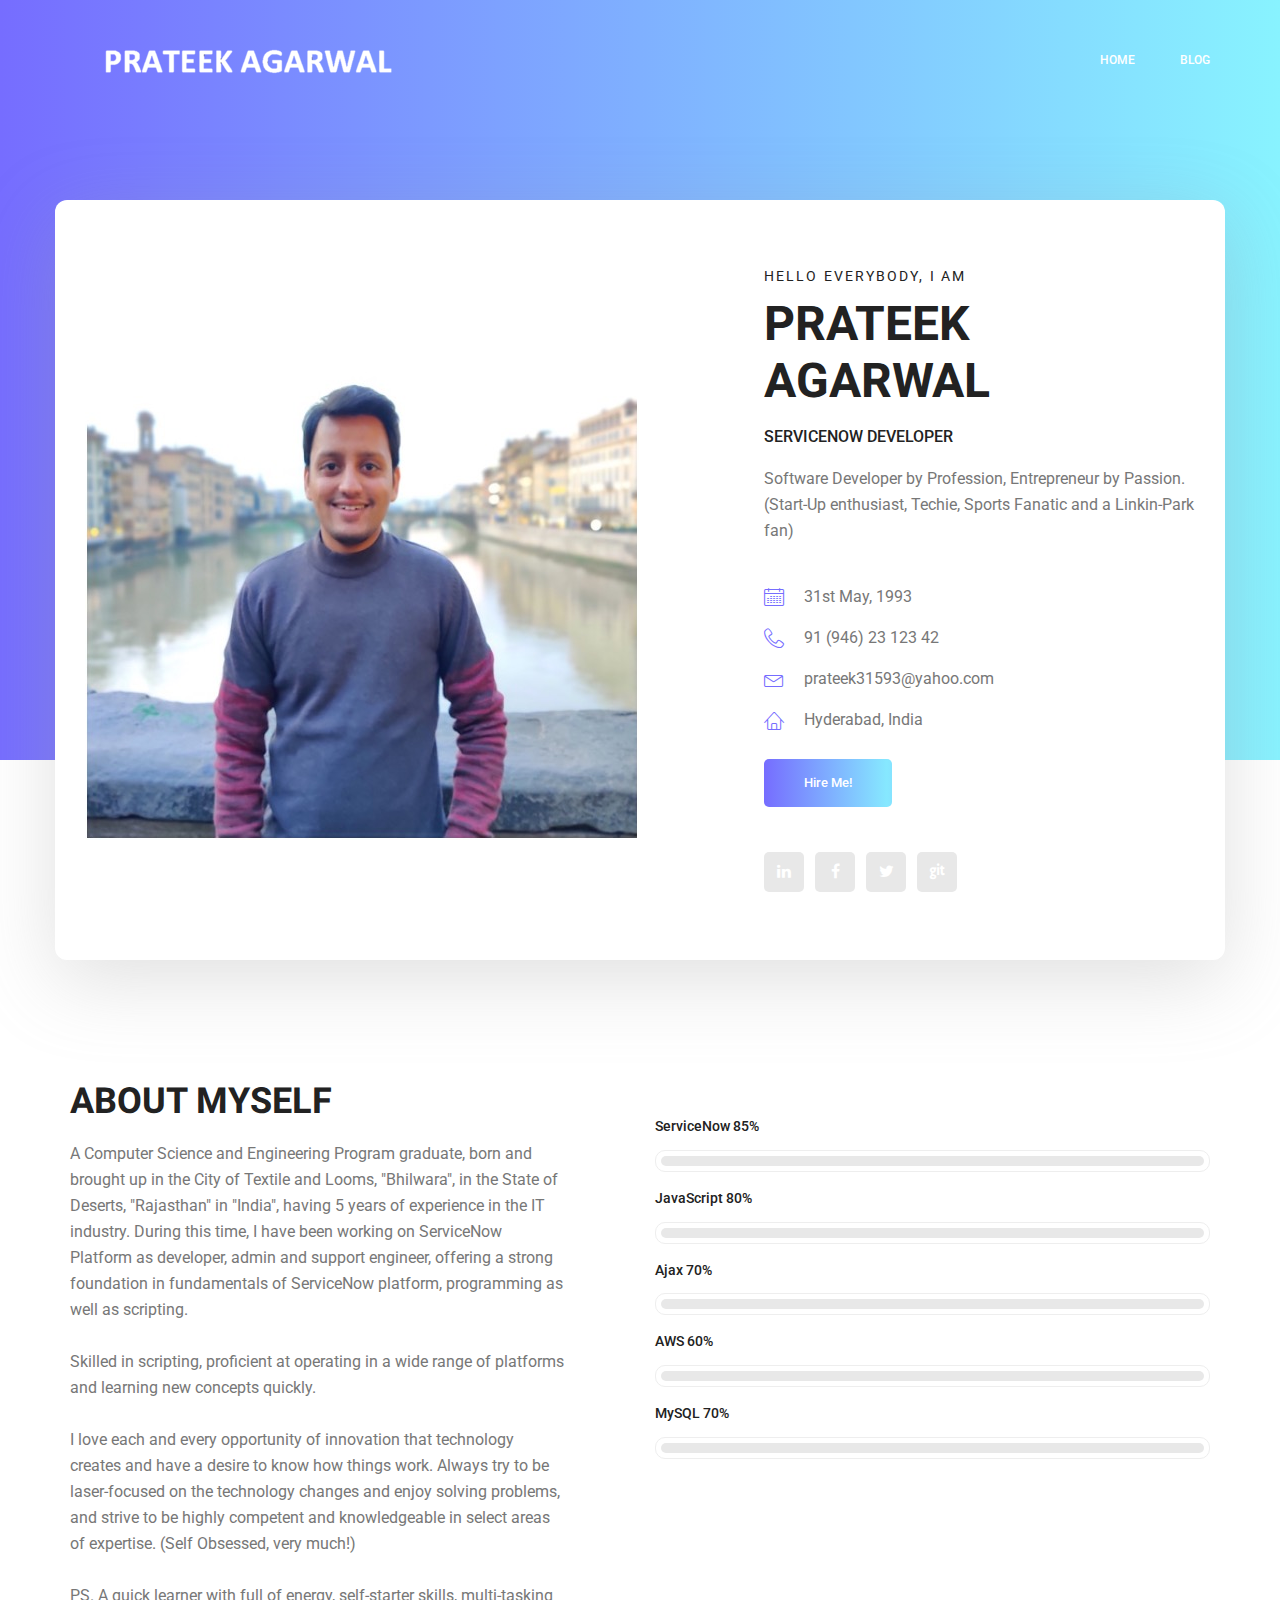
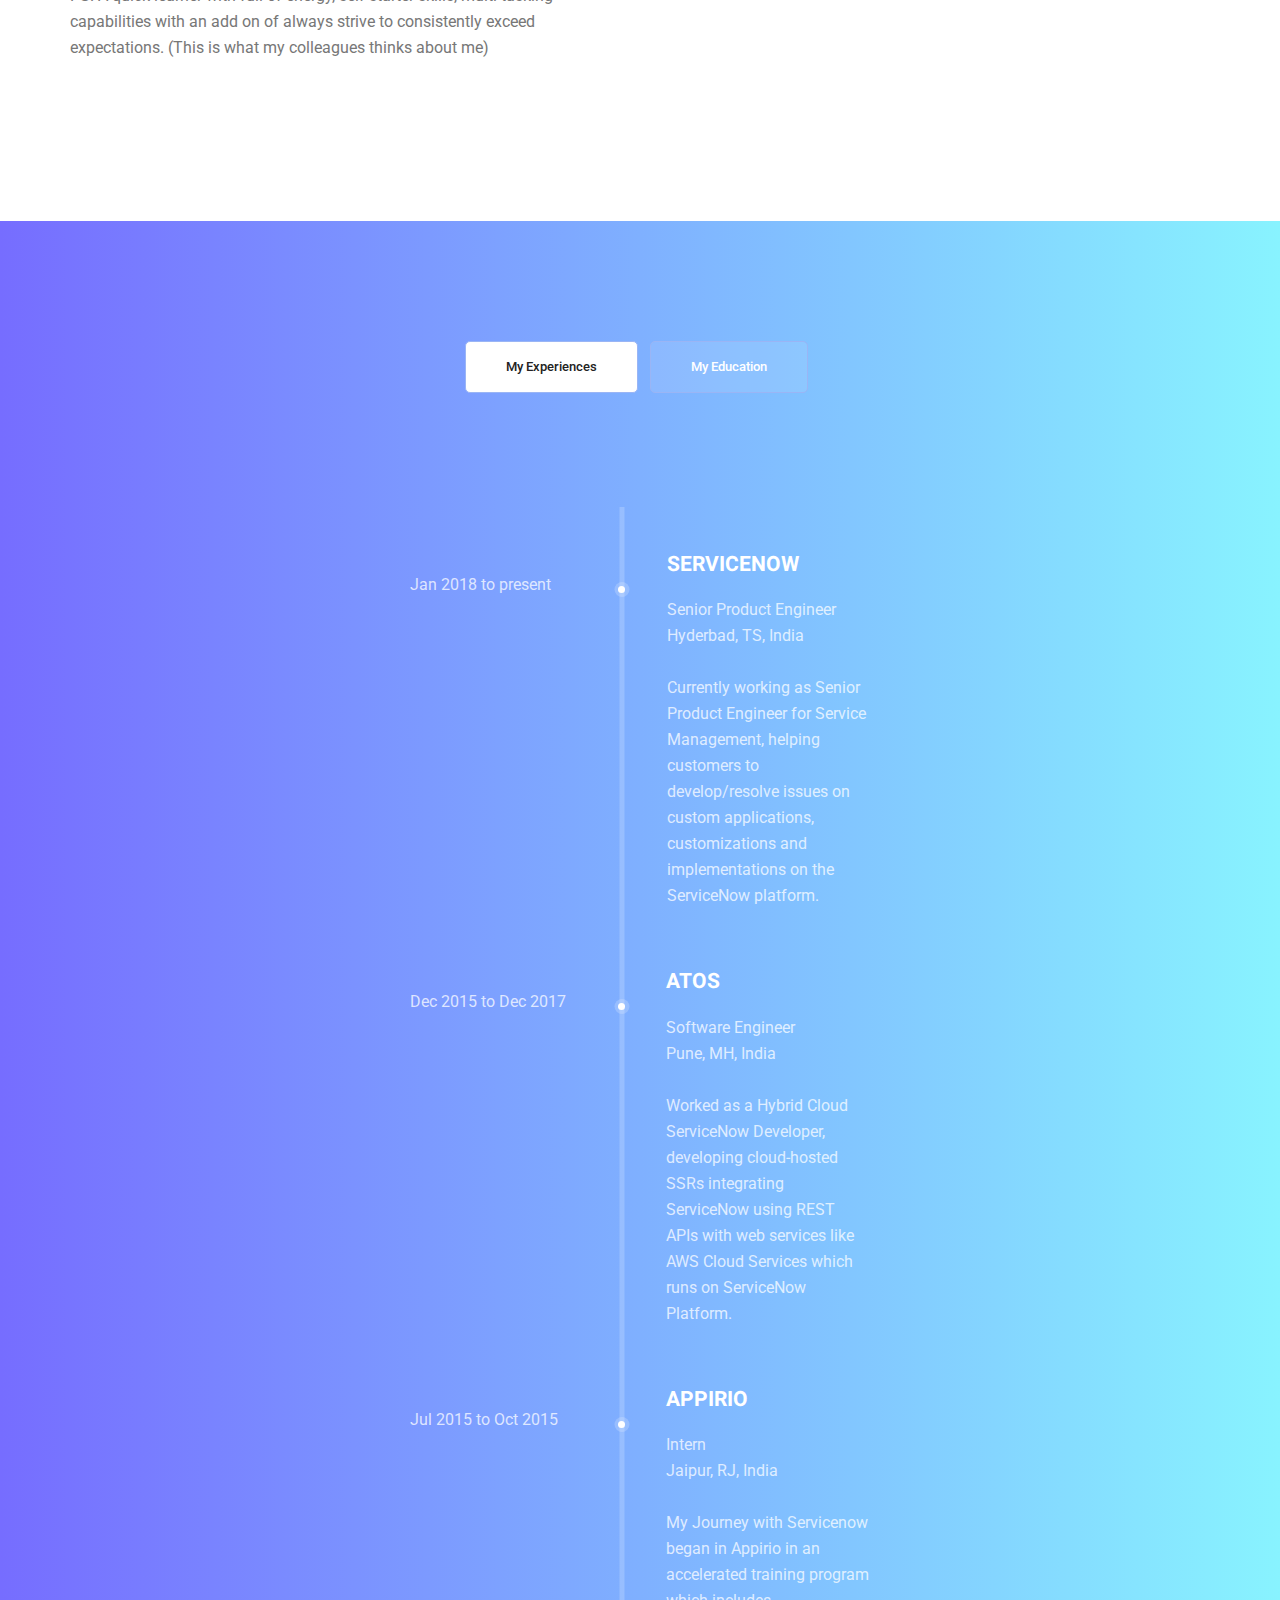
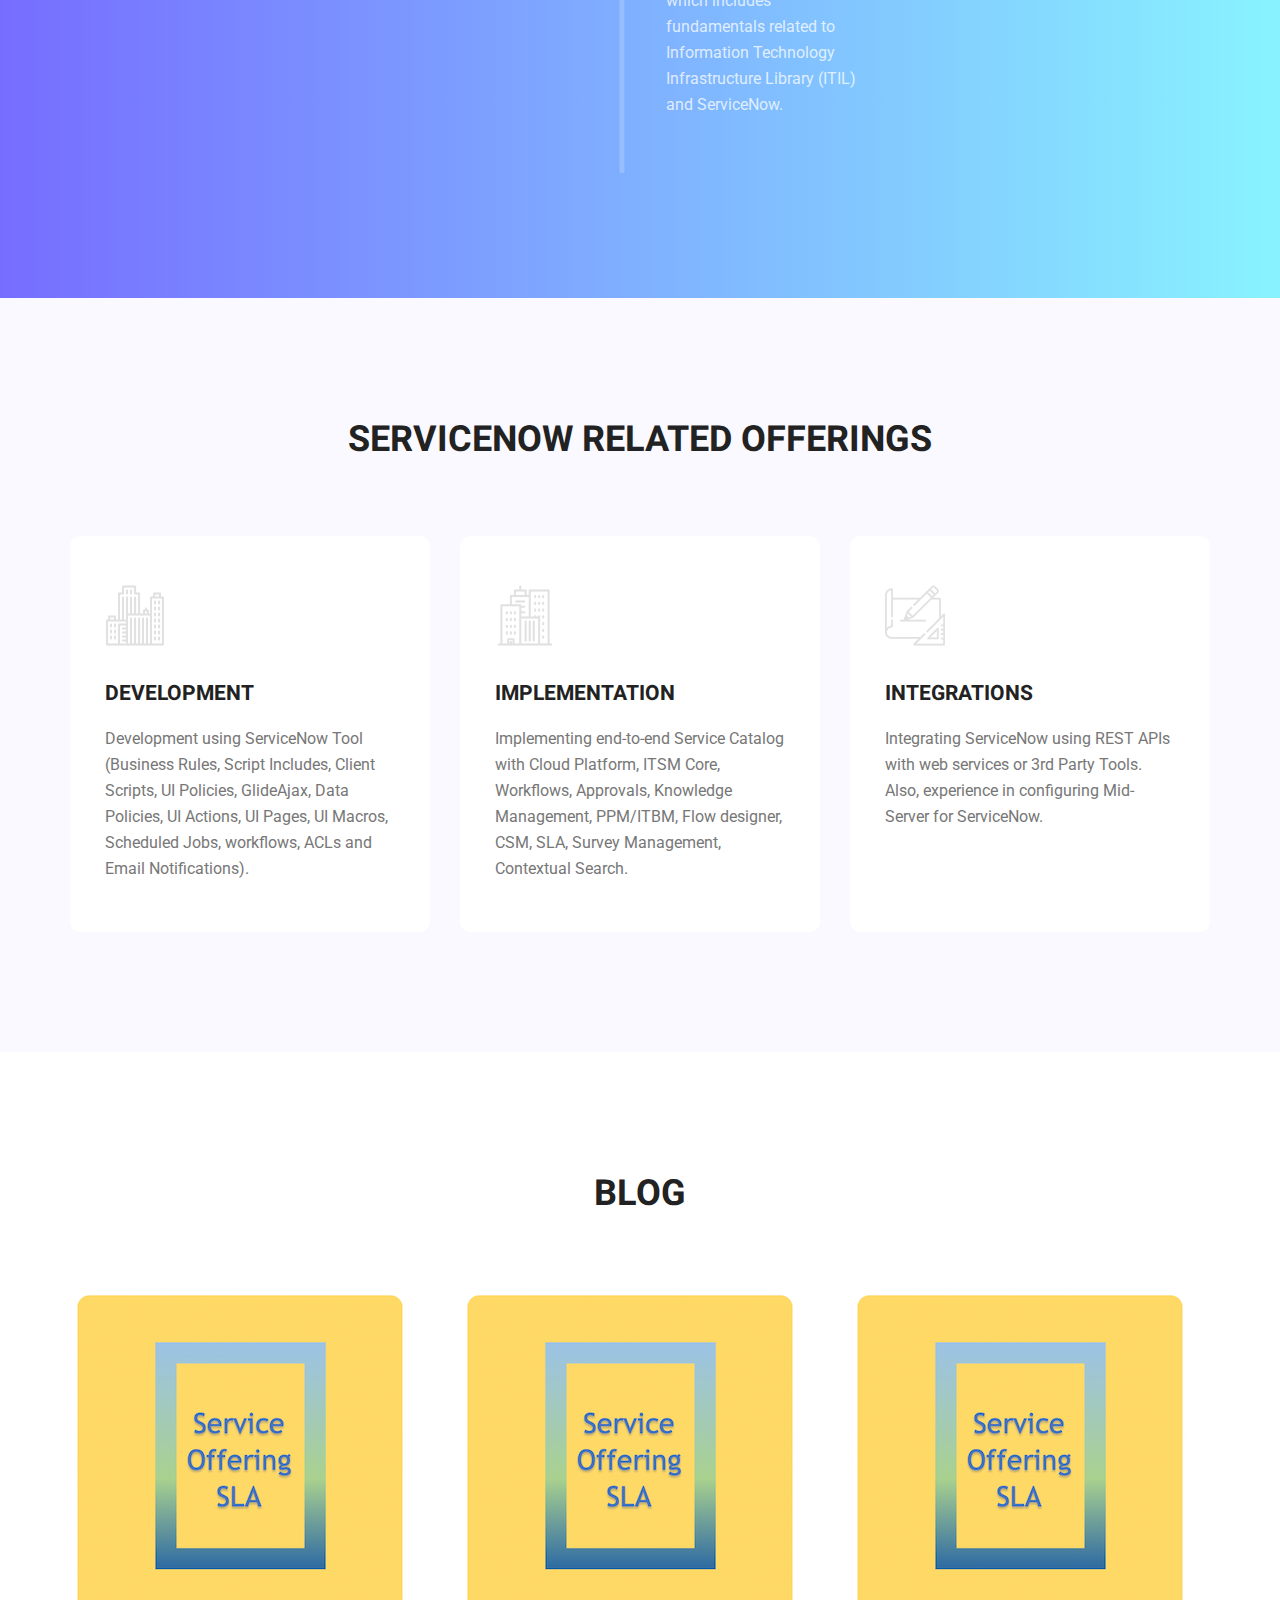
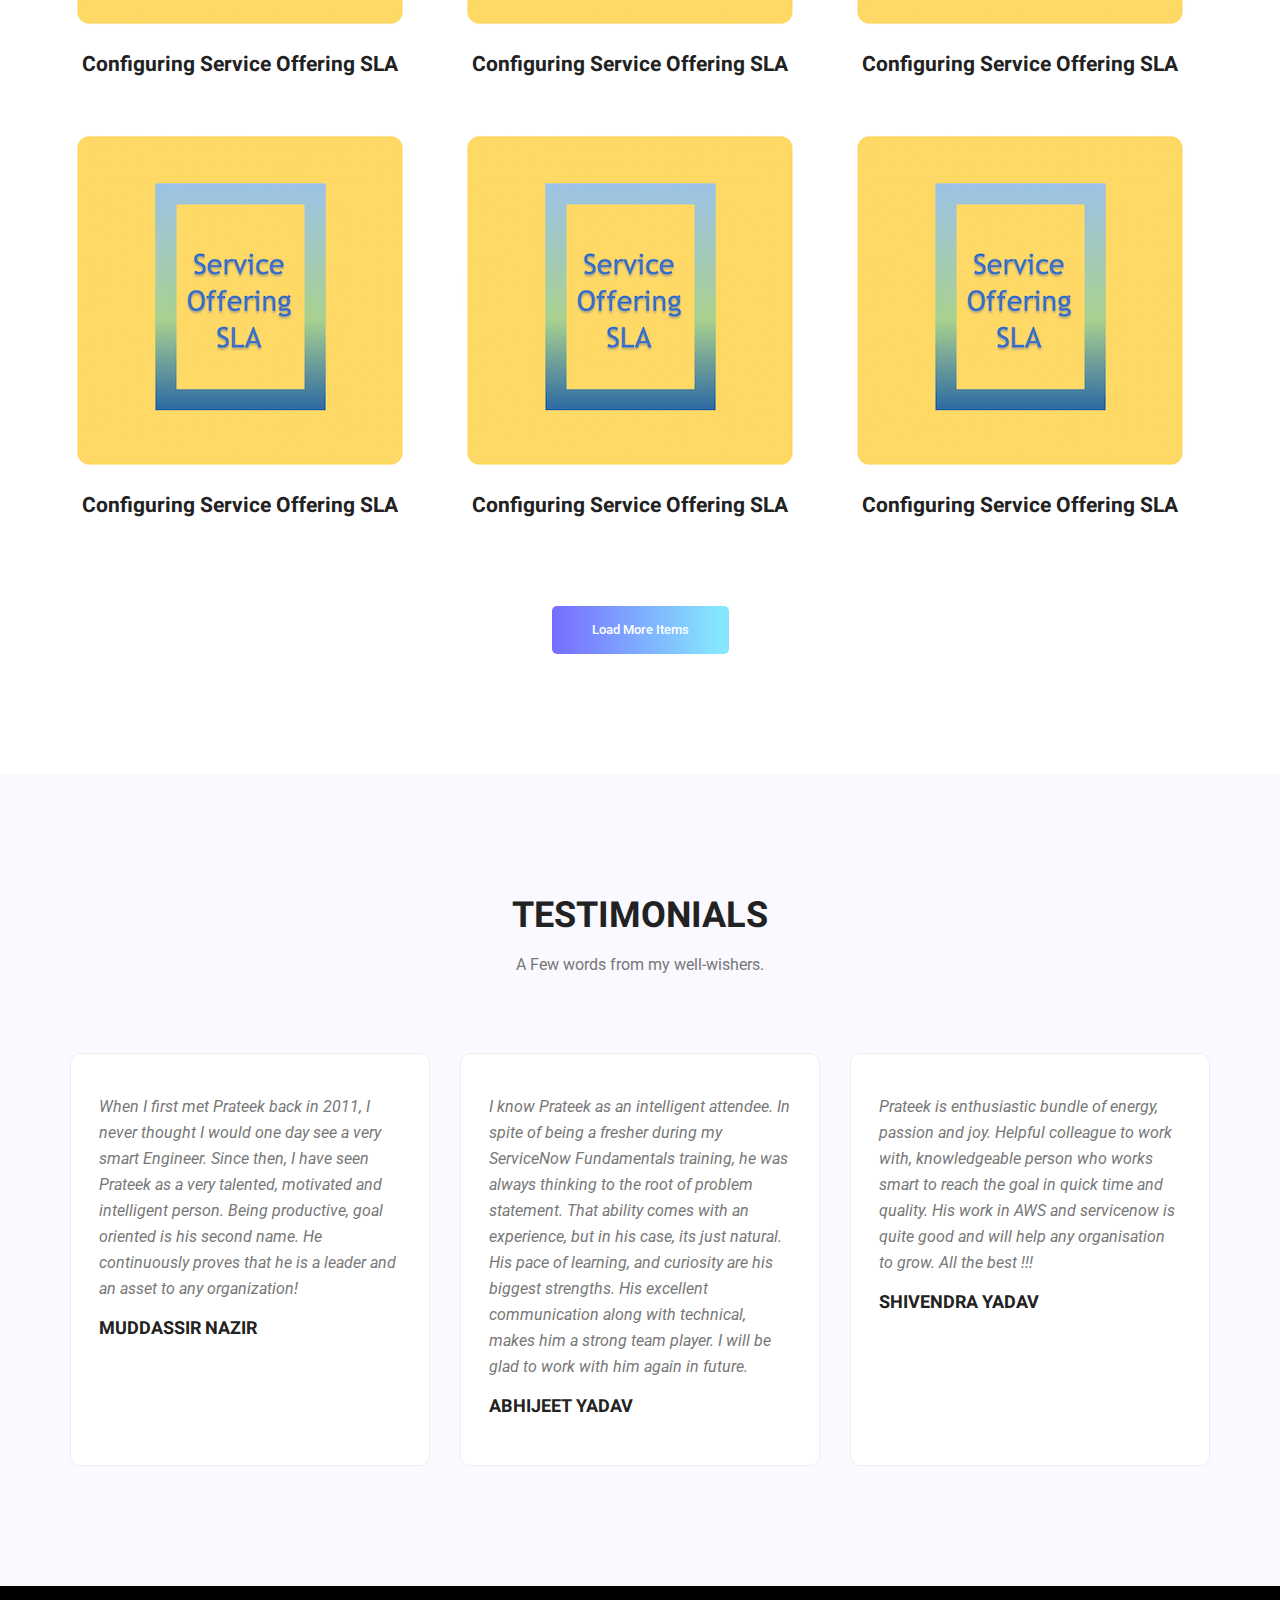
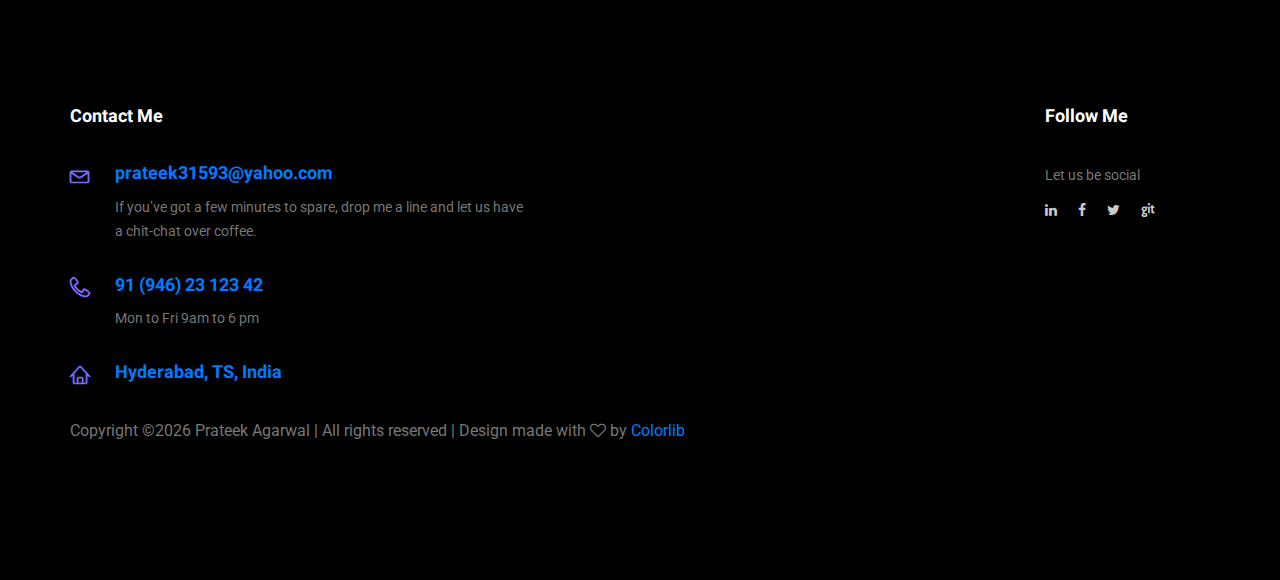
<file: index.html>
<!doctype html>
<html lang="en">
    <head>
        <!-- Required meta tags -->
        <meta charset="utf-8">
        <meta name="viewport" content="width=device-width, initial-scale=1, shrink-to-fit=no">
        <link rel="icon" href="img/favicon.png" type="image/png">
        <title>PRATEEK AGARWAL</title>
        <!-- Bootstrap CSS -->
        <link rel="stylesheet" href="css/bootstrap.css">
        <link rel="stylesheet" href="vendors/linericon/style.css">
        <link rel="stylesheet" href="css/font-awesome.min.css">
        <link rel="stylesheet" href="vendors/owl-carousel/owl.carousel.min.css">
        <link rel="stylesheet" href="vendors/lightbox/simpleLightbox.css">
        <link rel="stylesheet" href="vendors/nice-select/css/nice-select.css">
        <link rel="stylesheet" href="vendors/animate-css/animate.css">
        <link rel="stylesheet" href="vendors/popup/magnific-popup.css">
        <link rel="stylesheet" href="vendors/flaticon/flaticon.css">
        <!-- main css -->
        <link rel="stylesheet" href="css/style.css">
        <link rel="stylesheet" href="css/responsive.css">
    </head>
    <body>
        
        <!--================Header Menu Area =================-->
        <header class="header_area">
            <div class="main_menu">
            	<nav class="navbar navbar-expand-lg navbar-light">
					<div class="container box_1620">
						<!-- Brand and toggle get grouped for better mobile display -->
						<ul class="nav navbar-nav menu_nav ml-auto">
						<a class="navbar-brand logo_h" href="index.html"><img src="img/logo.png" alt=""></a>
						<!--<a class="nav-item"><a class="nav-link" href="index.html">PRATEEK AGARWAL</a>-->
						</ul>
						<button class="navbar-toggler" type="button" data-toggle="collapse" data-target="#navbarSupportedContent" aria-controls="navbarSupportedContent" aria-expanded="false" aria-label="Toggle navigation">
							<span class="icon-bar"></span>
							<span class="icon-bar"></span>
							<span class="icon-bar"></span>
						</button>
						<!-- Collect the nav links, forms, and other content for toggling -->
						<div class="collapse navbar-collapse offset" id="navbarSupportedContent">
							<ul class="nav navbar-nav menu_nav ml-auto">
								<li class="nav-item active"><a class="nav-link" href="index.html">Home</a></li> 
								<li class="nav-item"><a class="nav-link" href="blog.html">Blog</a></li>
							</ul>
						</div> 
					</div>
            	</nav>
            </div>
        </header>
        <!--================Header Menu Area =================-->
        
        <!--================Home Banner Area =================-->
        <section class="home_banner_area">
           	<div class="container box_1620">
           		<div class="banner_inner d-flex align-items-center">
					<div class="banner_content">
						<div class="media">
							<div class="d-flex">
								<img src="img/personal.jpg" alt="">
							</div>
							<div class="media-body">
								<div class="personal_text">
									<h6>Hello Everybody, i am</h6>
									<h3>Prateek Agarwal</h3>
									<h4>ServiceNow Developer</h4>
									<p>Software Developer by Profession, Entrepreneur by Passion. <br>(Start-Up enthusiast, Techie, Sports Fanatic and a Linkin-Park fan)</p>
									<ul class="list basic_info">
										<li><a><i class="lnr lnr-calendar-full"></i> 31st May, 1993</a></li>
										<li><a href="tel:+919462312342"><i class="lnr lnr-phone-handset"></i> 91 (946) 23 123 42</a></li>
										<li><a href="mailto:prateek31593@yahoo.com"><i class="lnr lnr-envelope"></i> prateek31593@yahoo.com</a></li>
										<li><a href="https://goo.gl/maps/11YkhS7h8eJG8dth8" target="_blank"><i class="lnr lnr-home"></i> Hyderabad, India</a></li>
									</ul>
									<br>
									<a class="main_btn" href="download/Prateek Agarwal - Resume.pdf" target="_blank">Hire Me!</a>
									<ul class="list personal_social">
										<li><a href="https://www.linkedin.com/in/agarwalprat/" target="_blank"><i class="fa fa-linkedin"></i></a></li>
										<li><a href="https://www.facebook.com/agarwalprat" target="_blank"><i class="fa fa-facebook"></i></a></li>
										<li><a href="https://twitter.com/agarwalpratt" target="_blank"><i class="fa fa-twitter"></i></a></li>
										<li><a href="https://github.com/agarwalprateek" target="_blank"><i class="fa fa-git"></i></a></li>
									</ul>
								</div>
							</div>
						</div>
					</div>
				</div>
            </div>
        </section>
        <!--================End Home Banner Area =================-->
        
        <!--================Welcome Area =================-->
        <section class="welcome_area p_120">
        	<div class="container">
        		<div class="row welcome_inner">
        			<div class="col-lg-6">
        				<div class="welcome_text">
        					<h4>About Myself</h4>
        					<p>A Computer Science and Engineering Program graduate, born and brought up in the City of Textile and Looms, "Bhilwara", in the State of Deserts, "Rajasthan" in "India", having 5 years of experience in the IT industry. During this time, I have been working on ServiceNow Platform as developer, admin and support engineer, offering a strong foundation in fundamentals of ServiceNow platform, programming as well as scripting.
<br><br>Skilled in scripting, proficient at operating in a wide range of platforms and learning new concepts quickly.
<br><br>I love each and every opportunity of innovation that technology creates and have a desire to know how things work. Always try to be laser-focused on the technology changes and enjoy solving problems, and strive to be highly competent and knowledgeable in select areas of expertise. (Self Obsessed, very much!)
<br><br>PS. A quick learner with full of energy, self-starter skills, multi-tasking capabilities with an add on of always strive to consistently exceed expectations. (This is what my colleagues thinks about me)</p>
        				</div>
        			</div>
        			<div class="col-lg-6">
        				<div class="tools_expert">
        					<div class="skill_main">
								<div class="skill_item">
								</div>
								<div class="skill_item">
									<h4>ServiceNow <span class="counter">85</span>%</h4>
									<div class="progress_br">
										<div class="progress">
											<div class="progress-bar" role="progressbar" aria-valuenow="85" aria-valuemin="0" aria-valuemax="100"></div>
										</div>
									</div>
								</div>
								<div class="skill_item">
									<h4>JavaScript <span class="counter">80</span>%</h4>
									<div class="progress_br">
										<div class="progress">
											<div class="progress-bar" role="progressbar" aria-valuenow="80" aria-valuemin="0" aria-valuemax="100"></div>
										</div>
									</div>
								</div>
								<div class="skill_item">
									<h4>Ajax <span class="counter">70</span>%</h4>
									<div class="progress_br">
										<div class="progress">
											<div class="progress-bar" role="progressbar" aria-valuenow="70" aria-valuemin="0" aria-valuemax="100"></div>
										</div>
									</div>
								</div>
								<div class="skill_item">
									<h4>AWS <span class="counter">60</span>%</h4>
									<div class="progress_br">
										<div class="progress">
											<div class="progress-bar" role="progressbar" aria-valuenow="60" aria-valuemin="0" aria-valuemax="100"></div>
										</div>
									</div>
								</div>
								<div class="skill_item">
									<h4>MySQL <span class="counter">70</span>%</h4>
									<div class="progress_br">
										<div class="progress">
											<div class="progress-bar" role="progressbar" aria-valuenow="70" aria-valuemin="0" aria-valuemax="100"></div>
										</div>
									</div>
								</div>
							</div>
        				</div>
        			</div>
        		</div>
        	</div>
        </section>
        <!--================End Welcome Area =================-->
        
        <!--================My Tabs Area =================-->
        <section class="mytabs_area p_120">
        	<div class="container">
        		<div class="tabs_inner">
					<ul class="nav nav-tabs" id="myTab" role="tablist">
						<li class="nav-item">
							<a class="nav-link active" id="home-tab" data-toggle="tab" href="#home" role="tab" aria-controls="home" aria-selected="true">My Experiences</a>
						</li>
						<li class="nav-item">
							<a class="nav-link" id="profile-tab" data-toggle="tab" href="#profile" role="tab" aria-controls="profile" aria-selected="false">My Education</a>
						</li>
					</ul>
					<div class="tab-content" id="myTabContent">
						<div class="tab-pane fade show active" id="home" role="tabpanel" aria-labelledby="home-tab">
							<ul class="list">
								<li>
									<span></span>
									<div class="media">
										<div class="d-flex">
											<p>Jan 2018 to present &nbsp &nbsp</p>
										</div>
										<div class="media-body">
											<a href="https://www.servicenow.com/" target="_blank"><h4>SERVICENOW</h4></a>
											<a href="https://www.linkedin.com/in/agarwalprat/" target="_blank"><p>Senior Product Engineer<br />Hyderbad, TS, India</p></a>
											<br />
											<p>Currently working as Senior Product Engineer for Service Management, helping customers to develop/resolve issues on custom applications, customizations and implementations on the ServiceNow platform.</p>
										</div>
									</div>
								</li>
								<li>
									<span></span>
									<div class="media">
										<div class="d-flex">
											<p>Dec 2015 to Dec 2017</p>
										</div>
										<div class="media-body">
											<a href="https://www.atos.net/" target="_blank"><h4>ATOS</h4></a>
											<a href="https://www.linkedin.com/in/agarwalprat/" target="_blank"><p>Software Engineer <br />Pune, MH, India</p></a>
											<br />
											<p>Worked as a Hybrid Cloud ServiceNow Developer, developing cloud-hosted SSRs integrating ServiceNow using REST APIs with web services like AWS Cloud Services which runs on ServiceNow Platform.</p>
										</div>
									</div>
								</li>
								<li>
								<span></span>
									<div class="media">
										<div class="d-flex">
											<p>Jul 2015 to Oct 2015 &nbsp</p>
										</div>
										<div class="media-body">
											<a href="https://appirio.com/" target="_blank"><h4>APPIRIO</h4></a>
											<a href="https://www.linkedin.com/in/agarwalprat/" target="_blank"><p>Intern <br />Jaipur, RJ, India</p></a>
											<br />
											<p>My Journey with Servicenow began in Appirio in an accelerated training program which includes fundamentals related to Information Technology Infrastructure Library (ITIL) and ServiceNow. </p>
										</div>
									</div>
								</li>
							</ul>
						</div>
						<div class="tab-pane fade" id="profile" role="tabpanel" aria-labelledby="profile-tab">
							<ul class="list">
								<li>
									<span></span>
									<div class="media">
										<div class="d-flex">
											<p>Jun 2011 to May 2015</p>
										</div>
										<div class="media-body">
											<a href="https://vitj.ac.in/" target="_blank"><h4>VIT, Rajasthan Technical University</h4></a>
											<a href="https://www.linkedin.com/in/agarwalprat/" target="_blank"><p>Bachelor of Technology (Computer Science and Engineering) <br />Jaipur, RJ, India</p></a>
										</div>
									</div>
								</li>
								<li>
									<span></span>
									<div class="media">
										<div class="d-flex">
											<p>Apr 2009 to May 2011</p>
										</div>
										<div class="media-body">
											<a href="https://www.centralacademy.ac.in/" target="_blank"><h4>Central Academy Sr. Sec. School</h4></a>
											<a href="https://www.linkedin.com/in/agarwalprat/" target="_blank"><p>Intermediate and Matriculation <br />Bhilwara, RJ, India</p></a>
										</div>
									</div>
								</li>
							</ul>
						</div>
					</div>
        		</div>
        	</div>
        </section>
        <!--================End My Tabs Area =================-->
        
        <!--================Feature Area =================-->
        <section class="feature_area p_120">
        	<div class="container">
        		<div class="main_title">
        			<h2>ServiceNow related offerings</h2>
        		</div>
        		<div class="feature_inner row">
        			<div class="col-lg-4 col-md-6">
        				<div class="feature_item">
        					<i class="flaticon-city"></i>
        					<h4>Development</h4>
        					<p>Development using ServiceNow Tool (Business Rules, Script Includes, Client Scripts, UI Policies, GlideAjax, Data Policies, UI Actions, UI Pages, UI Macros, Scheduled Jobs, workflows, ACLs and Email Notifications).</p>
        				</div>
        			</div>
        			<div class="col-lg-4 col-md-6">
        				<div class="feature_item">
        					<i class="flaticon-skyline"></i>
        					<h4>Implementation</h4>
        					<p>Implementing end-to-end Service Catalog with Cloud Platform, ITSM Core, Workflows, Approvals, Knowledge Management, PPM/ITBM, Flow designer, CSM, SLA, Survey Management, Contextual Search.</p>
        				</div>
        			</div>
        			<div class="col-lg-4 col-md-6">
        				<div class="feature_item">
        					<i class="flaticon-sketch"></i>
        					<h4>Integrations</h4>
        					<p>Integrating ServiceNow using REST APIs with web services or 3rd Party Tools. Also, experience in configuring Mid-Server for ServiceNow. <br><br><br></p>
        				</div>
        			</div>
        		</div>
        	</div>
        </section>
        <!--================End Feature Area =================-->
        
        <!--================Home Gallery Area =================-->
        <section class="home_gallery_area p_120">
        	<div class="container">
        		<div class="main_title">
        			<h2>Blog</h2>
        		</div>
        	</div>
        	<div class="container">
        		<div class="gallery_f_inner row imageGallery1">
        			<div class="col-lg-4 col-md-4 col-sm-6 brand manipul design print">
        				<div class="h_gallery_item">
        					<div class="g_img_item">
        						<img class="img-fluid" src="img/gallery/service-offering-sla-small.png" alt="blog-1">
        					</div>
        					<div class="g_item_text">
        						<a href="service-offering-sla.html" target="_blank"><h4>Configuring Service Offering SLA</h4></a>
        					</div>
        				</div>
					</div>
					<div class="col-lg-4 col-md-4 col-sm-6 brand manipul design print">
        				<div class="h_gallery_item">
        					<div class="g_img_item">
        						<img class="img-fluid" src="img/gallery/service-offering-sla-small.png" alt="blog-1">
        					</div>
        					<div class="g_item_text">
        						<a href="service-offering-sla.html" target="_blank"><h4>Configuring Service Offering SLA</h4></a>
        					</div>
        				</div>
					</div>
					<div class="col-lg-4 col-md-4 col-sm-6 brand manipul design print">
        				<div class="h_gallery_item">
        					<div class="g_img_item">
        						<img class="img-fluid" src="img/gallery/service-offering-sla-small.png" alt="blog-1">
        					</div>
        					<div class="g_item_text">
        						<a href="service-offering-sla.html" target="_blank"><h4>Configuring Service Offering SLA</h4></a>
        					</div>
        				</div>
					</div>
					<div class="col-lg-4 col-md-4 col-sm-6 brand manipul design print">
        				<div class="h_gallery_item">
        					<div class="g_img_item">
        						<img class="img-fluid" src="img/gallery/service-offering-sla-small.png" alt="blog-1">
        					</div>
        					<div class="g_item_text">
        						<a href="service-offering-sla.html" target="_blank"><h4>Configuring Service Offering SLA</h4></a>
        					</div>
        				</div>
					</div>
					<div class="col-lg-4 col-md-4 col-sm-6 brand manipul design print">
        				<div class="h_gallery_item">
        					<div class="g_img_item">
        						<img class="img-fluid" src="img/gallery/service-offering-sla-small.png" alt="blog-1">
        					</div>
        					<div class="g_item_text">
        						<a href="service-offering-sla.html" target="_blank"><h4>Configuring Service Offering SLA</h4></a>
        					</div>
        				</div>
					</div>
					<div class="col-lg-4 col-md-4 col-sm-6 brand manipul design print">
        				<div class="h_gallery_item">
        					<div class="g_img_item">
        						<img class="img-fluid" src="img/gallery/service-offering-sla-small.png" alt="blog-1">
        					</div>
        					<div class="g_item_text">
        						<a href="service-offering-sla.html" target="_blank"><h4>Configuring Service Offering SLA</h4></a>
        					</div>
        				</div>
        			</div>		
        		</div>
        		<div class="more_btn">
        			<a class="main_btn" href="blog.html">Load More Items</a>
        		</div>
        	</div>
        </section>
        <!--================End Home Gallery Area =================-->
        
        <!--================Testimonials Area =================-->
        <section class="testimonials_area p_120">
        	<div class="container">
        		<div class="main_title">
        			<h2>Testimonials</h2>
        			<p>A Few words from my well-wishers.</p>
        		</div>
        		<div class="testi_inner">
					<div class="testi_slider owl-carousel">
						<div class="item">
							<div class="testi_item">
								<p>When I first met Prateek back in 2011, I never thought I would one day see a very smart Engineer. Since then, I have seen Prateek as a very talented, motivated and intelligent person. Being productive, goal oriented is his second name. He continuously proves that he is a leader and an asset to any organization!</p>
								<a href="https://www.linkedin.com/in/muddassirnazir/" target="_blank"><h4>Muddassir Nazir</h4></a>
								<br><br><br>
							</div>
						</div>
						<div class="item">
							<div class="testi_item">
								<p>I know Prateek as an intelligent attendee. In spite of being a fresher during my ServiceNow Fundamentals training, he was always thinking to the root of problem statement. That ability comes with an experience, but in his case, its just natural. His pace of learning, and curiosity are his biggest strengths. His excellent communication along with technical, makes him a strong team player. I will be glad to work with him again in future.</p>
								<a href="https://www.linkedin.com/in/abhijeet-yadav-2b704a66/" target="_blank"><h4>Abhijeet Yadav</h4></a>
							</div>
						</div>
						<div class="item">
							<div class="testi_item">
								<p>Prateek is enthusiastic bundle of energy, passion and joy. Helpful colleague to work with, knowledgeable person who works smart to reach the goal in quick time and quality. His work in AWS and servicenow is quite good and will help any organisation to grow. All the best !!!</p>
								<a href="https://www.linkedin.com/in/shivendra-yadav-68b41b84/" target="_blank"><h4>Shivendra Yadav</h4></a>
								<br><br><br><br>
							</div>
						</div>
					</div>
        		</div>
        	</div>
        </section>
        <!--================End Testimonials Area =================-->
        
        <!--================Footer Area =================-->
        <footer class="footer_area p_120">
        	<div class="container">
        		<div class="row footer_inner">
        			<div class="col-lg-5 col-sm-6">
        				<aside class="f_widget ab_widget">
        					<div class="f_title">
        						<h3>Contact Me</h3>
        					</div>
        					<div class="contact_info">
        					<div class="info_item">
                                <i class="lnr lnr-envelope"></i>
                                <h4><a href="mailto:prateek31593@yahoo.com">prateek31593@yahoo.com</a></h4>
                                <p>If you’ve got a few minutes to spare, drop me a line and let us have a chit-chat over coffee.</p>
                            </div>
                            <div class="info_item">
                                <i class="lnr lnr-phone-handset"></i>
                                <h4><a href="tel:+919462312342">91 (946) 23 123 42</a></h4>
                                <p>Mon to Fri 9am to 6 pm</p>
                            </div>
                            <div class="info_item">
                                <i class="lnr lnr-home"></i>
                                <h4><a href="https://goo.gl/maps/11YkhS7h8eJG8dth8" target="_blank">Hyderabad, TS, India</h4></a>
                            </div>                            							
                        </div>	
                        </aside>
        			</div>
        			<div class="col-lg-5 col-sm-6">
        				<aside class="f_widget news_widget">
        				<div class="f_title">
        					<!--	<h3>Message Me</h3>-->
        				</div>
                       <!-- <form class="row contact_form" action="contact_process.php" method="post" id="contactForm" novalidate="novalidate">
                            <div class="col-md-6">
                                <div class="form-group">
                                    <input type="text" class="form-control" id="name" name="name" placeholder="Enter your name">
                                </div>
                                <div class="form-group">
                                    <input type="email" class="form-control" id="email" name="email" placeholder="Enter email address">
                                </div>
                                <div class="form-group">
                                    <input type="text" class="form-control" id="subject" name="subject" placeholder="Enter Subject">
                                </div>
                            </div>
                            <div class="col-md-6">
                                <div class="form-group">
                                    <textarea class="form-control" name="message" id="message" rows="1" placeholder="Enter Message"></textarea>
                                </div>
                            </div>
                            <div class="col-md-12 text-right">
                                <button type="submit" value="submit" class="btn submit_btn">Send Message</button>
                            </div>
                        </form>     -->   
                    </aside>
        			</div>
        			<div class="col-lg-2">
        				<aside class="f_widget social_widget">
        					<div class="f_title">
        						<h3>Follow Me</h3>
        					</div>
        					<p>Let us be social</p>
        					<ul class="list">
        						<li><a href="https://www.linkedin.com/in/agarwalprat/" target="_blank"><i class="fa fa-linkedin"></i></a></li>
								<li><a href="https://www.facebook.com/agarwalprat" target="_blank"><i class="fa fa-facebook"></i></a></li>
								<li><a href="https://twitter.com/agarwalpratt"target="_blank" ><i class="fa fa-twitter"></i></a></li>		
								<li><a href="https://github.com/agarwalprateek" target="_blank"><i class="fa fa-git"></i></a></li>
        					</ul>
        				</aside>
        			</div>
        		</div>
        		<br>
        		Copyright &copy;<script>document.write(new Date().getFullYear());</script> Prateek Agarwal | All rights reserved | Design made with <i class="fa fa-heart-o" aria-hidden="true"></i> by <a href="https://colorlib.com" target="_blank">Colorlib</a>
<!-- Link back to Colorlib can't be removed. Template is licensed under CC BY 3.0. --></p>		
        	</div>
        </footer>
        <!--================End Footer Area =================-->
        
        
        
        
        
        
        <!-- Optional JavaScript -->
        <!-- jQuery first, then Popper.js, then Bootstrap JS -->
        <script src="js/jquery-3.3.1.min.js"></script>
        <script src="js/popper.js"></script>
        <script src="js/bootstrap.min.js"></script>
        <script src="js/stellar.js"></script>
        <script src="vendors/lightbox/simpleLightbox.min.js"></script>
        <script src="vendors/nice-select/js/jquery.nice-select.min.js"></script>
        <script src="vendors/isotope/imagesloaded.pkgd.min.js"></script>
        <script src="vendors/isotope/isotope.pkgd.min.js"></script>
        <script src="vendors/owl-carousel/owl.carousel.min.js"></script>
        <script src="vendors/popup/jquery.magnific-popup.min.js"></script>
        <script src="js/jquery.ajaxchimp.min.js"></script>
        <script src="vendors/counter-up/jquery.waypoints.min.js"></script>
        <script src="vendors/counter-up/jquery.counterup.min.js"></script>
        <script src="js/mail-script.js"></script>
        <script src="js/theme.js"></script>
    </body>
</html>
</file>
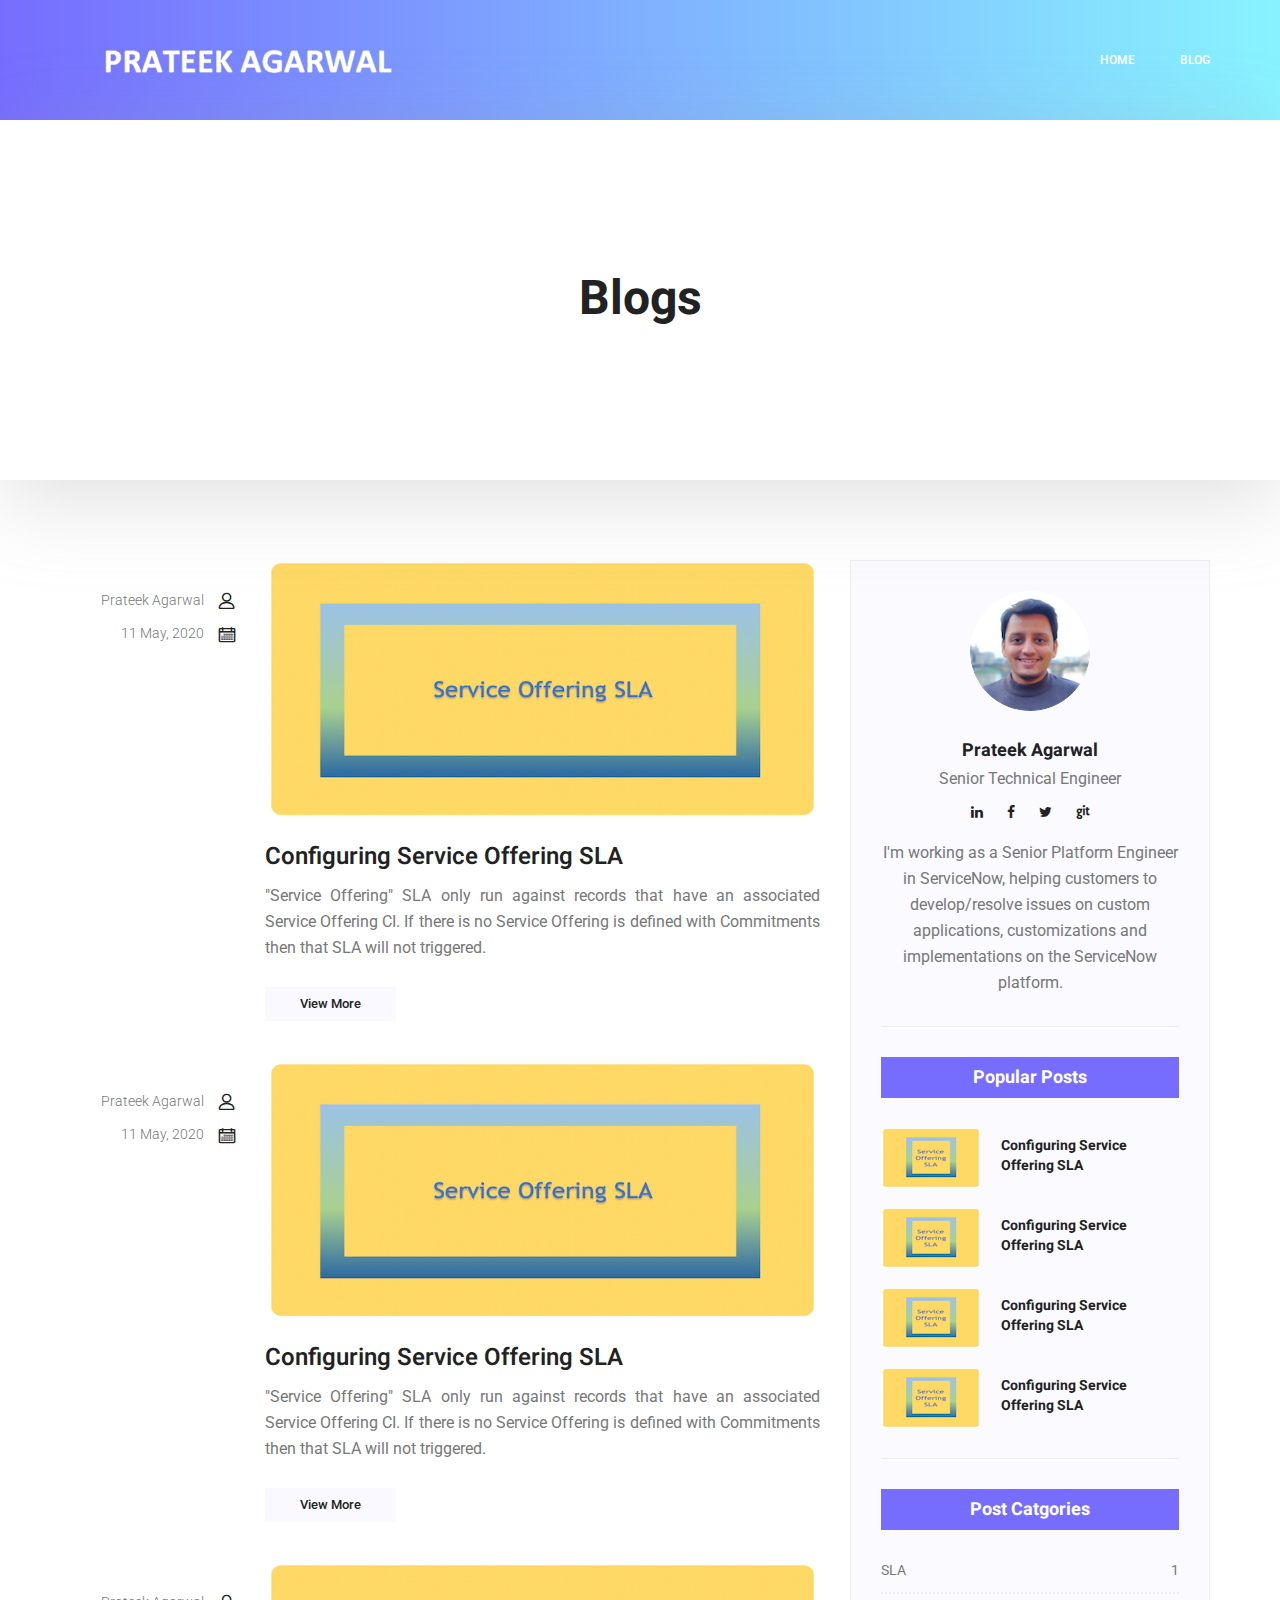
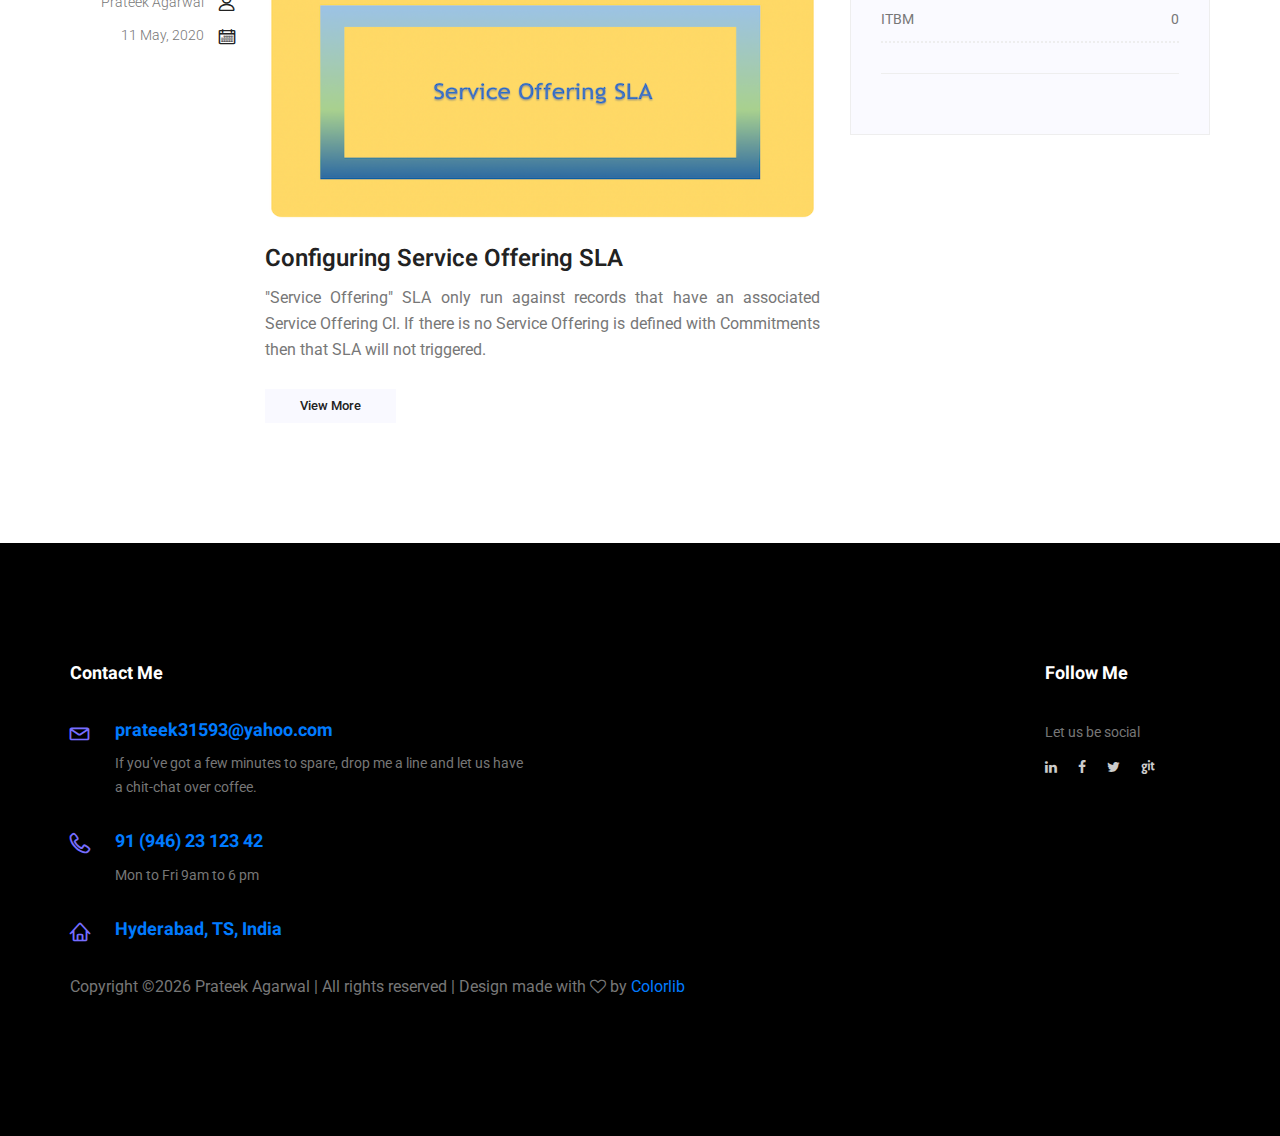
<file: blog.html>
<!doctype html>
<html lang="en">
    <head>
        <!-- Required meta tags -->
        <meta charset="utf-8">
        <meta name="viewport" content="width=device-width, initial-scale=1, shrink-to-fit=no">
        <link rel="icon" href="img/favicon.png" type="image/png">
        <title>PRATEEK AGARWAL</title>
        <!-- Bootstrap CSS -->
        <link rel="stylesheet" href="css/bootstrap.css">
        <link rel="stylesheet" href="vendors/linericon/style.css">
        <link rel="stylesheet" href="css/font-awesome.min.css">
        <link rel="stylesheet" href="vendors/owl-carousel/owl.carousel.min.css">
        <link rel="stylesheet" href="vendors/lightbox/simpleLightbox.css">
        <link rel="stylesheet" href="vendors/nice-select/css/nice-select.css">
        <link rel="stylesheet" href="vendors/animate-css/animate.css">
        <link rel="stylesheet" href="vendors/popup/magnific-popup.css">
        <!-- main css -->
        <link rel="stylesheet" href="css/style.css">
        <link rel="stylesheet" href="css/responsive.css">
    </head>
    <body>
        
        <!--================Header Menu Area =================-->
        <header class="header_area">
            <div class="main_menu">
            	<nav class="navbar navbar-expand-lg navbar-light">
					<div class="container box_1620">
						<!-- Brand and toggle get grouped for better mobile display -->
						<ul class="nav navbar-nav menu_nav ml-auto">
						<a class="navbar-brand logo_h" href="index.html"><img src="img/logo.png" alt=""></a>
						<!--<a class="nav-item"><a class="nav-link" href="index.html">PRATEEK AGARWAL</a>-->
						</ul>
						<button class="navbar-toggler" type="button" data-toggle="collapse" data-target="#navbarSupportedContent" aria-controls="navbarSupportedContent" aria-expanded="false" aria-label="Toggle navigation">
							<span class="icon-bar"></span>
							<span class="icon-bar"></span>
							<span class="icon-bar"></span>
						</button>
						<!-- Collect the nav links, forms, and other content for toggling -->
						<div class="collapse navbar-collapse offset" id="navbarSupportedContent">
							<ul class="nav navbar-nav menu_nav ml-auto">
								<li class="nav-item active"><a class="nav-link" href="index.html">Home</a></li> 
								<li class="nav-item"><a class="nav-link" href="blog.html">Blog</a></li>
							</ul>
						</div> 
					</div>
            	</nav>
            </div>
        </header>
        <!--================Header Menu Area =================-->
        
        <!--================Home Banner Area =================-->
        <section class="banner_area">
            <div class="box_1620">
				<div class="banner_inner d-flex align-items-center">
					<div class="container">
						<div class="banner_content text-center">
							<h2>Blogs</h2>
						</div>
					</div>
				</div>
            </div>
        </section>
        <!--================End Home Banner Area =================-->
        
        
        <!--================Blog Area =================-->
        <section class="blog_categorie_area">
            <div class="container">
                <div class="row">
                    <div class="col-lg-8">
                        <div class="blog_left_sidebar">
                            <article class="row blog_item">
                               <div class="col-md-3">
                                   <div class="blog_info text-right">
                                        <ul class="blog_meta list">
                                            <li><a href="https://www.linkedin.com/in/agarwalprat/">Prateek Agarwal<i class="lnr lnr-user"></i></a></li>
                                            <li><a>11 May, 2020<i class="lnr lnr-calendar-full"></i></a></li>
                                        </ul>
                                    </div>
                               </div>
                                <div class="col-md-9">
                                    <div class="blog_post">
                                        <img src="img/blog/service-offering-sla-large.png" alt="">
                                        <div class="blog_details">
                                            <a href="single-blog.html"><h2>Configuring Service Offering SLA</h2></a>
                                            <p>"Service Offering" SLA only run against records that have an associated Service Offering CI. If there is no Service Offering is defined with Commitments then that SLA will not triggered.</p>
                                            <a href="service-offering-sla.html" class="white_bg_btn">View More</a>
                                        </div>
                                    </div>
                                </div>
                            </article>
                            <article class="row blog_item">
                                <div class="col-md-3">
                                    <div class="blog_info text-right">
                                         <ul class="blog_meta list">
                                             <li><a href="https://www.linkedin.com/in/agarwalprat/">Prateek Agarwal<i class="lnr lnr-user"></i></a></li>
                                             <li><a>11 May, 2020<i class="lnr lnr-calendar-full"></i></a></li>
                                         </ul>
                                     </div>
                                </div>
                                 <div class="col-md-9">
                                     <div class="blog_post">
                                         <img src="img/blog/service-offering-sla-large.png" alt="">
                                         <div class="blog_details">
                                             <a href="single-blog.html"><h2>Configuring Service Offering SLA</h2></a>
                                             <p>"Service Offering" SLA only run against records that have an associated Service Offering CI. If there is no Service Offering is defined with Commitments then that SLA will not triggered.</p>
                                             <a href="service-offering-sla.html" class="white_bg_btn">View More</a>
                                         </div>
                                     </div>
                                 </div>
                             </article>
                             <article class="row blog_item">
                                <div class="col-md-3">
                                    <div class="blog_info text-right">
                                         <ul class="blog_meta list">
                                             <li><a href="https://www.linkedin.com/in/agarwalprat/">Prateek Agarwal<i class="lnr lnr-user"></i></a></li>
                                             <li><a>11 May, 2020<i class="lnr lnr-calendar-full"></i></a></li>
                                         </ul>
                                     </div>
                                </div>
                                 <div class="col-md-9">
                                     <div class="blog_post">
                                         <img src="img/blog/service-offering-sla-large.png" alt="">
                                         <div class="blog_details">
                                             <a href="single-blog.html"><h2>Configuring Service Offering SLA</h2></a>
                                             <p>"Service Offering" SLA only run against records that have an associated Service Offering CI. If there is no Service Offering is defined with Commitments then that SLA will not triggered.</p>
                                             <a href="service-offering-sla.html" class="white_bg_btn">View More</a>
                                         </div>
                                     </div>
                                 </div>
                             </article>
                            <!--<nav class="blog-pagination justify-content-center d-flex">
		                        <ul class="pagination">
		                            <li class="page-item active"><a href="#" class="page-link">01</a></li>
		                            <li class="page-item"><a href="#" class="page-link">02</a></li>
		                            <li class="page-item"><a href="#" class="page-link">03</a></li>
		                            <li class="page-item"><a href="#" class="page-link">04</a></li>
		                            <li class="page-item">
		                        </ul>
		                    </nav>-->
                        </div>
                    </div>
                    <div class="col-lg-4">
                        <div class="blog_right_sidebar">
                            <aside class="single_sidebar_widget author_widget">
                                <img class="author_img rounded-circle" src="img/blog/author.png" alt="">
                                <h4>Prateek Agarwal</h4>
                                <p>Senior Technical Engineer</p>
                                <div class="social_icon">
	                                <a href="https://www.linkedin.com/in/agarwalprat/" target="_blank"><i class="fa fa-linkedin"></i></a>
									<a href="https://www.facebook.com/agarwalprat" target="_blank"><i class="fa fa-facebook"></i></a>
									<a href="https://twitter.com/agarwalpratt"target="_blank" ><i class="fa fa-twitter"></i></a>
									<a href="https://github.com/agarwalprateek" target="_blank"><i class="fa fa-git"></i></a>
				                </div>
                                <p>I'm working as a Senior Platform Engineer in ServiceNow, helping customers to develop/resolve issues on custom applications, customizations and implementations on the ServiceNow platform.</p>
                                <div class="br"></div>
                            </aside>
                            <aside class="single_sidebar_widget popular_post_widget">
                                <h3 class="widget_title">Popular Posts</h3>
                                <div class="media post_item">
                                    <img src="img/blog/popular-post/service-offering-sla-mini.png" alt="post">
                                    <div class="media-body">
                                        <a href="service-offering-sla.html"><h3>Configuring Service Offering SLA</h3></a>
                                    </div>
                                </div>
                                <div class="media post_item">
                                    <img src="img/blog/popular-post/service-offering-sla-mini.png" alt="post">
                                    <div class="media-body">
                                        <a href="service-offering-sla.html"><h3>Configuring Service Offering SLA</h3></a>
                                    </div>
                                </div>
                                <div class="media post_item">
                                    <img src="img/blog/popular-post/service-offering-sla-mini.png" alt="post">
                                    <div class="media-body">
                                        <a href="service-offering-sla.html"><h3>Configuring Service Offering SLA</h3></a>
                                    </div>
                                </div>
                                <div class="media post_item">
                                    <img src="img/blog/popular-post/service-offering-sla-mini.png" alt="post">
                                    <div class="media-body">
                                        <a href="service-offering-sla.html"><h3>Configuring Service Offering SLA</h3></a>
                                    </div>
                                </div>
                                <div class="br"></div>
                            </aside>
                            <aside class="single_sidebar_widget post_category_widget">
                                <h4 class="widget_title">Post Catgories</h4>
                                <ul class="list cat-list">
                                    <li>
                                      <!--   <a href="#" class="d-flex justify-content-between">-->
                                        <a class="d-flex justify-content-between">
                                            <p>SLA</p>
                                            <p>1</p>
                                        </a>
                                    </li>
                                    <li>
                                        <a class="d-flex justify-content-between">
                                            <p>ITBM</p>
                                            <p>0</p>
                                        </a>
                                    </li>										
                                </ul>
                                <div class="br"></div>
                            </aside>
                        </div>
                    </div>
                </div>
            </div>
        </section>
        <!--================Blog Area =================-->
        
        <!--================Footer Area =================-->
        <footer class="footer_area p_120">
        	<div class="container">
        		<div class="row footer_inner">
        			<div class="col-lg-5 col-sm-6">
        				<aside class="f_widget ab_widget">
        					<div class="f_title">
        						<h3>Contact Me</h3>
        					</div>
        					<div class="contact_info">
        					<div class="info_item">
                                <i class="lnr lnr-envelope"></i>
                                <h4><a href="mailto:prateek31593@yahoo.com">prateek31593@yahoo.com</a></h4>
                                <p>If you’ve got a few minutes to spare, drop me a line and let us have a chit-chat over coffee.</p>
                            </div>
                            <div class="info_item">
                                <i class="lnr lnr-phone-handset"></i>
                                <h4><a href="tel:+919462312342">91 (946) 23 123 42</a></h4>
                                <p>Mon to Fri 9am to 6 pm</p>
                            </div>
                            <div class="info_item">
                                <i class="lnr lnr-home"></i>
                                <h4><a href="https://goo.gl/maps/11YkhS7h8eJG8dth8" target="_blank">Hyderabad, TS, India</h4></a>
                            </div>                            							
                        </div>	
                        </aside>
        			</div>
        			<div class="col-lg-5 col-sm-6">
        				<aside class="f_widget news_widget">
        				<div class="f_title">
        					<!--	<h3>Message Me</h3>-->
        				</div>
                       <!-- <form class="row contact_form" action="contact_process.php" method="post" id="contactForm" novalidate="novalidate">
                            <div class="col-md-6">
                                <div class="form-group">
                                    <input type="text" class="form-control" id="name" name="name" placeholder="Enter your name">
                                </div>
                                <div class="form-group">
                                    <input type="email" class="form-control" id="email" name="email" placeholder="Enter email address">
                                </div>
                                <div class="form-group">
                                    <input type="text" class="form-control" id="subject" name="subject" placeholder="Enter Subject">
                                </div>
                            </div>
                            <div class="col-md-6">
                                <div class="form-group">
                                    <textarea class="form-control" name="message" id="message" rows="1" placeholder="Enter Message"></textarea>
                                </div>
                            </div>
                            <div class="col-md-12 text-right">
                                <button type="submit" value="submit" class="btn submit_btn">Send Message</button>
                            </div>
                        </form>     -->   
                    </aside>
        			</div>
        			<div class="col-lg-2">
        				<aside class="f_widget social_widget">
        					<div class="f_title">
        						<h3>Follow Me</h3>
        					</div>
        					<p>Let us be social</p>
        					<ul class="list">
        						<li><a href="https://www.linkedin.com/in/agarwalprat/" target="_blank"><i class="fa fa-linkedin"></i></a></li>
								<li><a href="https://www.facebook.com/agarwalprat" target="_blank"><i class="fa fa-facebook"></i></a></li>
								<li><a href="https://twitter.com/agarwalpratt"target="_blank" ><i class="fa fa-twitter"></i></a></li>		
								<li><a href="https://github.com/agarwalprateek" target="_blank"><i class="fa fa-git"></i></a></li>
        					</ul>
        				</aside>
        			</div>
        		</div>
        		<br>
        		Copyright &copy;<script>document.write(new Date().getFullYear());</script> Prateek Agarwal | All rights reserved | Design made with <i class="fa fa-heart-o" aria-hidden="true"></i> by <a href="https://colorlib.com" target="_blank">Colorlib</a>
<!-- Link back to Colorlib can't be removed. Template is licensed under CC BY 3.0. --></p>		
        	</div>
        </footer>
        <!--================End Footer Area =================-->
        
        
        
        <!-- Optional JavaScript -->
        <!-- jQuery first, then Popper.js, then Bootstrap JS -->
        <script src="js/jquery-3.3.1.min.js"></script>
        <script src="js/popper.js"></script>
        <script src="js/bootstrap.min.js"></script>
        <script src="js/stellar.js"></script>
        <script src="vendors/lightbox/simpleLightbox.min.js"></script>
        <script src="vendors/nice-select/js/jquery.nice-select.min.js"></script>
        <script src="vendors/isotope/imagesloaded.pkgd.min.js"></script>
        <script src="vendors/isotope/isotope.pkgd.min.js"></script>
        <script src="vendors/owl-carousel/owl.carousel.min.js"></script>
        <script src="vendors/popup/jquery.magnific-popup.min.js"></script>
        <script src="js/jquery.ajaxchimp.min.js"></script>
        <script src="vendors/counter-up/jquery.waypoints.min.js"></script>
        <script src="vendors/counter-up/jquery.counterup.min.js"></script>
        <script src="js/mail-script.js"></script>
        <script src="js/theme.js"></script>
    </body>
</html>
</file>
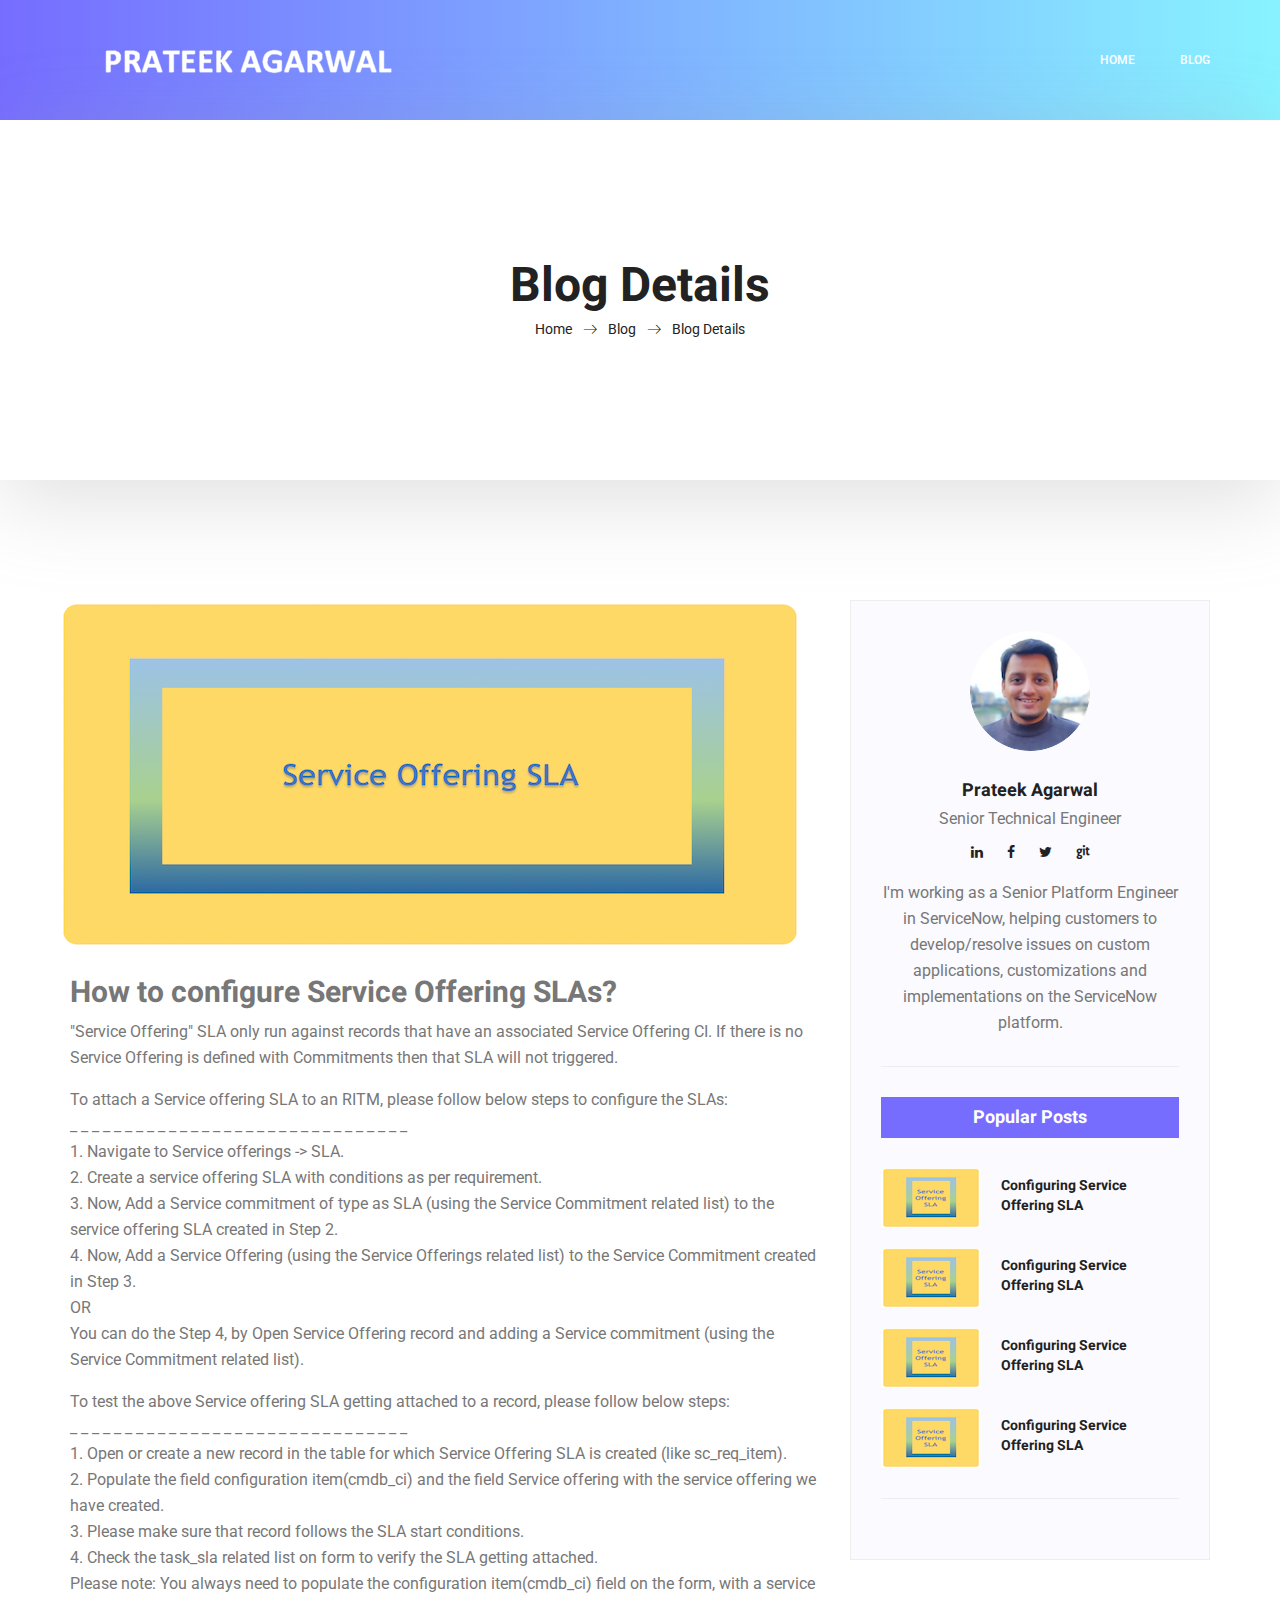
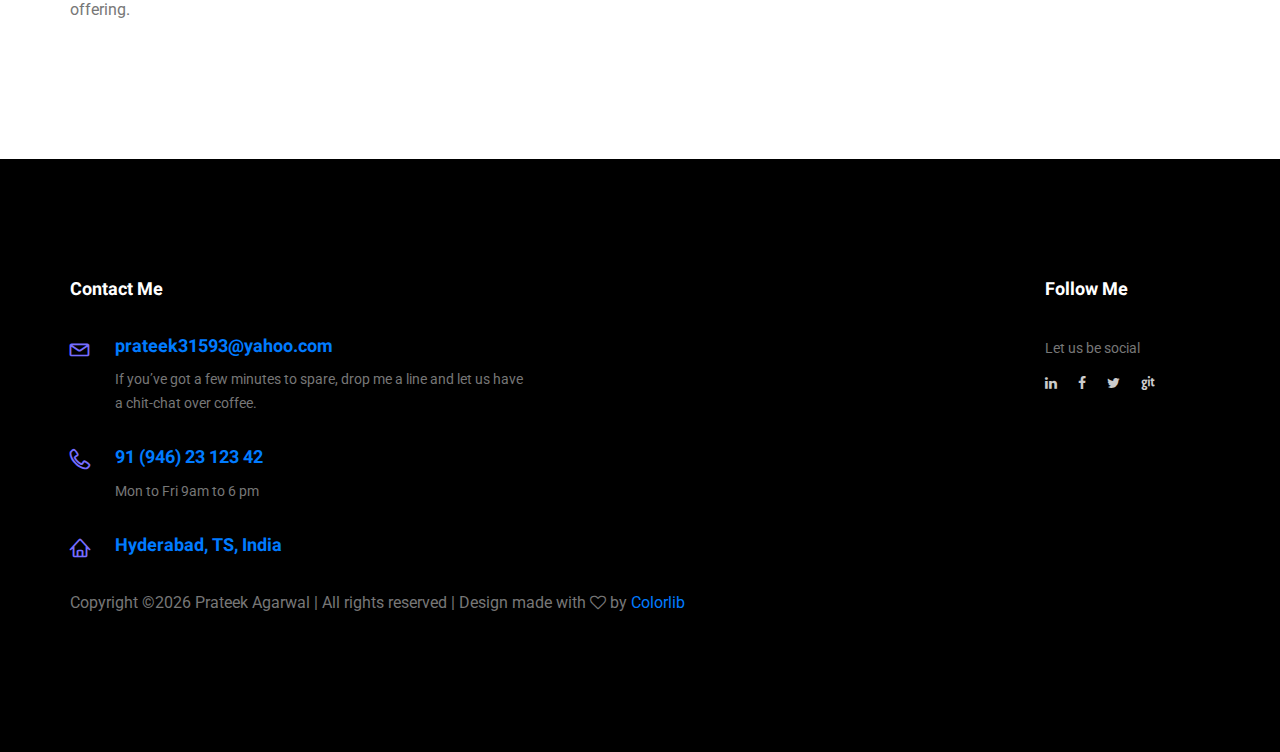
<file: service-offering-sla.html>
<!doctype html>
<html lang="en">
    <head>
        <!-- Required meta tags -->
        <meta charset="utf-8">
        <meta name="viewport" content="width=device-width, initial-scale=1, shrink-to-fit=no">
        <link rel="icon" href="img/favicon.png" type="image/png">
        <title>Configure Service Offering SLA</title>
        <!-- Bootstrap CSS -->
        <link rel="stylesheet" href="css/bootstrap.css">
        <link rel="stylesheet" href="vendors/linericon/style.css">
        <link rel="stylesheet" href="css/font-awesome.min.css">
        <link rel="stylesheet" href="vendors/owl-carousel/owl.carousel.min.css">
        <link rel="stylesheet" href="vendors/lightbox/simpleLightbox.css">
        <link rel="stylesheet" href="vendors/nice-select/css/nice-select.css">
        <link rel="stylesheet" href="vendors/animate-css/animate.css">
        <link rel="stylesheet" href="vendors/popup/magnific-popup.css">
        <!-- main css -->
        <link rel="stylesheet" href="css/style.css">
        <link rel="stylesheet" href="css/responsive.css">
    </head>
    <body>
        
        <!--================Header Menu Area =================-->
        <header class="header_area">
            <div class="main_menu">
            	<nav class="navbar navbar-expand-lg navbar-light">
					<div class="container box_1620">
						<!-- Brand and toggle get grouped for better mobile display -->
						<ul class="nav navbar-nav menu_nav ml-auto">
						<a class="navbar-brand logo_h" href="index.html"><img src="img/logo.png" alt=""></a>
						<!--<a class="nav-item"><a class="nav-link" href="index.html">PRATEEK AGARWAL</a>-->
						</ul>
						<button class="navbar-toggler" type="button" data-toggle="collapse" data-target="#navbarSupportedContent" aria-controls="navbarSupportedContent" aria-expanded="false" aria-label="Toggle navigation">
							<span class="icon-bar"></span>
							<span class="icon-bar"></span>
							<span class="icon-bar"></span>
						</button>
						<!-- Collect the nav links, forms, and other content for toggling -->
						<div class="collapse navbar-collapse offset" id="navbarSupportedContent">
							<ul class="nav navbar-nav menu_nav ml-auto">
								<li class="nav-item active"><a class="nav-link" href="index.html">Home</a></li> 
								<li class="nav-item"><a class="nav-link" href="blog.html">Blog</a></li>
							</ul>
						</div> 
					</div>
            	</nav>
            </div>
        </header>
        <!--================Header Menu Area =================-->
        
        <!--================Home Banner Area =================-->
        <section class="banner_area">
            <div class="box_1620">
				<div class="banner_inner d-flex align-items-center">
					<div class="container">
						<div class="banner_content text-center">
							<h2>Blog Details</h2>
							<div class="page_link">
								<a href="index.html">Home</a>
								<a href="blog.html">Blog</a>
								<a href="single-blog.html">Blog Details</a>
							</div>
						</div>
					</div>
				</div>
            </div>
        </section>
        <!--================End Home Banner Area =================-->
        
        <!--================Blog Area =================-->
        <section class="blog_area single-post-area p_120">
            <div class="container">
                <div class="row">
                    <div class="col-lg-8 posts-list">
                        <div class="single-post row">
                           <div class="feature-img">
                                    <img class="img-fluid" src="img/blog/service-offering-sla-large.png" alt="">
                                </div>	
                             <div class="col-lg-12 mt-25">
                                <h2>How to configure Service Offering SLAs?</h2>
                                <p class="excert">
                                    "Service Offering" SLA only run against records that have an associated Service Offering CI. If there is no Service Offering is defined with Commitments then that SLA will not triggered.
                                </p>
                                <p>
                                    To attach a Service offering SLA to an RITM, please follow below steps to configure the SLAs:
                                    <br/>
                                    _ _ _ _ _ _ _ _ _ _ _ _ _ _ _ _ _ _ _ _ _ _ _ _ _ _ _ _ _ _ _ 
                                    <br/>
                                    1. Navigate to Service offerings -> SLA. <br/>
                                    2. Create a service offering SLA with conditions as per requirement. <br/>
                                    3. Now, Add a Service commitment of type as SLA (using the Service Commitment related list) to the service offering SLA created in Step 2. <br/>
                                    4. Now, Add a Service Offering (using the Service Offerings related list) to the Service Commitment created in Step 3. <br/>
                                    OR<br/>
                                    You can do the Step 4, by Open Service Offering record and adding a Service commitment (using the Service Commitment related list).
                                </p>
                                <p>
                                    To test the above Service offering SLA getting attached to a record, please follow below steps:
                                    <br/>
									_ _ _ _ _ _ _ _ _ _ _ _ _ _ _ _ _ _ _ _ _ _ _ _ _ _ _ _ _ _ _
									<br/>
									1. Open or create a new record in the table for which Service Offering SLA is created (like sc_req_item). <br/>
									2. Populate the field configuration item(cmdb_ci) and the field Service offering with the service offering we have created. <br/>
									3. Please make sure that record follows the SLA start conditions. <br/>
									4. Check the task_sla related list on form to verify the SLA getting attached. <br/>
									Please note: You always need to populate the configuration item(cmdb_ci) field on the form, with a service offering.
                                </p>
                            </div>
                        </div>
                    </div>
                    <div class="col-lg-4">
                        <div class="blog_right_sidebar">
                            <aside class="single_sidebar_widget author_widget">
                                <img class="author_img rounded-circle" src="img/blog/author.png" alt="">
                                <h4>Prateek Agarwal</h4>
                                <p>Senior Technical Engineer</p>
                                <div class="social_icon">
	                                <a href="https://www.linkedin.com/in/agarwalprat/" target="_blank"><i class="fa fa-linkedin"></i></a>
									<a href="https://www.facebook.com/agarwalprat" target="_blank"><i class="fa fa-facebook"></i></a>
									<a href="https://twitter.com/agarwalpratt"target="_blank" ><i class="fa fa-twitter"></i></a>
									<a href="https://github.com/agarwalprateek" target="_blank"><i class="fa fa-git"></i></a>
				                </div>
                                <p>I'm working as a Senior Platform Engineer in ServiceNow, helping customers to develop/resolve issues on custom applications, customizations and implementations on the ServiceNow platform.</p>
                                <div class="br"></div>
                            </aside>
                            <aside class="single_sidebar_widget popular_post_widget">
                                <h3 class="widget_title">Popular Posts</h3>
                                <div class="media post_item">
                                    <img src="img/blog/popular-post/service-offering-sla-mini.png" alt="post">
                                    <div class="media-body">
                                        <a href="service-offering-sla.html"><h3>Configuring Service Offering SLA</h3></a>
                                    </div>
                                </div>
                                <div class="media post_item">
                                    <img src="img/blog/popular-post/service-offering-sla-mini.png" alt="post">
                                    <div class="media-body">
                                        <a href="service-offering-sla.html"><h3>Configuring Service Offering SLA</h3></a>
                                    </div>
                                </div>
                                <div class="media post_item">
                                    <img src="img/blog/popular-post/service-offering-sla-mini.png" alt="post">
                                    <div class="media-body">
                                        <a href="service-offering-sla.html"><h3>Configuring Service Offering SLA</h3></a>
                                    </div>
                                </div>
                                <div class="media post_item">
                                    <img src="img/blog/popular-post/service-offering-sla-mini.png" alt="post">
                                    <div class="media-body">
                                        <a href="service-offering-sla.html"><h3>Configuring Service Offering SLA</h3></a>
                                    </div>
                                </div>

                                <div class="br"></div>
                            </aside>
                        </div>
                    </div>
                </div>
            </div>
        </section>
        <!--================Blog Area =================-->
        
               <!--================Footer Area =================-->
        <footer class="footer_area p_120">
        	<div class="container">
        		<div class="row footer_inner">
        			<div class="col-lg-5 col-sm-6">
        				<aside class="f_widget ab_widget">
        					<div class="f_title">
        						<h3>Contact Me</h3>
        					</div>
        					<div class="contact_info">
        					<div class="info_item">
                                <i class="lnr lnr-envelope"></i>
                                <h4><a href="mailto:prateek31593@yahoo.com">prateek31593@yahoo.com</a></h4>
                                <p>If you’ve got a few minutes to spare, drop me a line and let us have a chit-chat over coffee.</p>
                            </div>
                            <div class="info_item">
                                <i class="lnr lnr-phone-handset"></i>
                                <h4><a href="tel:+919462312342">91 (946) 23 123 42</a></h4>
                                <p>Mon to Fri 9am to 6 pm</p>
                            </div>
                            <div class="info_item">
                                <i class="lnr lnr-home"></i>
                                <h4><a href="https://goo.gl/maps/11YkhS7h8eJG8dth8" target="_blank">Hyderabad, TS, India</h4></a>
                            </div>                            							
                        </div>	
                        </aside>
        			</div>
        			<div class="col-lg-5 col-sm-6">
        				<aside class="f_widget news_widget">
        				<div class="f_title">
        					<!--	<h3>Message Me</h3>-->
        				</div>
                       <!-- <form class="row contact_form" action="contact_process.php" method="post" id="contactForm" novalidate="novalidate">
                            <div class="col-md-6">
                                <div class="form-group">
                                    <input type="text" class="form-control" id="name" name="name" placeholder="Enter your name">
                                </div>
                                <div class="form-group">
                                    <input type="email" class="form-control" id="email" name="email" placeholder="Enter email address">
                                </div>
                                <div class="form-group">
                                    <input type="text" class="form-control" id="subject" name="subject" placeholder="Enter Subject">
                                </div>
                            </div>
                            <div class="col-md-6">
                                <div class="form-group">
                                    <textarea class="form-control" name="message" id="message" rows="1" placeholder="Enter Message"></textarea>
                                </div>
                            </div>
                            <div class="col-md-12 text-right">
                                <button type="submit" value="submit" class="btn submit_btn">Send Message</button>
                            </div>
                        </form>     -->   
                    </aside>
        			</div>
        			<div class="col-lg-2">
        				<aside class="f_widget social_widget">
        					<div class="f_title">
        						<h3>Follow Me</h3>
        					</div>
        					<p>Let us be social</p>
        					<ul class="list">
        						<li><a href="https://www.linkedin.com/in/agarwalprat/" target="_blank"><i class="fa fa-linkedin"></i></a></li>
								<li><a href="https://www.facebook.com/agarwalprat" target="_blank"><i class="fa fa-facebook"></i></a></li>
								<li><a href="https://twitter.com/agarwalpratt"target="_blank" ><i class="fa fa-twitter"></i></a></li>		
								<li><a href="https://github.com/agarwalprateek" target="_blank"><i class="fa fa-git"></i></a></li>
        					</ul>
        				</aside>
        			</div>
        		</div>
        		<br>
        		Copyright &copy;<script>document.write(new Date().getFullYear());</script> Prateek Agarwal | All rights reserved | Design made with <i class="fa fa-heart-o" aria-hidden="true"></i> by <a href="https://colorlib.com" target="_blank">Colorlib</a>
<!-- Link back to Colorlib can't be removed. Template is licensed under CC BY 3.0. --></p>		
        	</div>
        </footer>
        <!--================End Footer Area =================-->
        
        
        
        <!-- Optional JavaScript -->
        <!-- jQuery first, then Popper.js, then Bootstrap JS -->
        <script src="js/jquery-3.3.1.min.js"></script>
        <script src="js/popper.js"></script>
        <script src="js/bootstrap.min.js"></script>
        <script src="js/stellar.js"></script>
        <script src="vendors/lightbox/simpleLightbox.min.js"></script>
        <script src="vendors/nice-select/js/jquery.nice-select.min.js"></script>
        <script src="vendors/isotope/imagesloaded.pkgd.min.js"></script>
        <script src="vendors/isotope/isotope.pkgd.min.js"></script>
        <script src="vendors/owl-carousel/owl.carousel.min.js"></script>
        <script src="vendors/popup/jquery.magnific-popup.min.js"></script>
        <script src="js/jquery.ajaxchimp.min.js"></script>
        <script src="vendors/counter-up/jquery.waypoints.min.js"></script>
        <script src="vendors/counter-up/jquery.counterup.min.js"></script>
        <script src="js/mail-script.js"></script>
        <script src="js/theme.js"></script>
    </body>
</html>
</file>
<file: vendors/linericon/style.css>
@font-face {
	font-family: 'Linearicons-Free';
	src:url('fonts/Linearicons-Free.eot?w118d');
	src:url('fonts/Linearicons-Free.eot?#iefixw118d') format('embedded-opentype'),
		url('fonts/Linearicons-Free.woff2?w118d') format('woff2'),
		url('fonts/Linearicons-Free.woff?w118d') format('woff'),
		url('fonts/Linearicons-Free.ttf?w118d') format('truetype'),
		url('fonts/Linearicons-Free.svg?w118d#Linearicons-Free') format('svg');
	font-weight: normal;
	font-style: normal;
}

.lnr {
	font-family: 'Linearicons-Free';
	speak: none;
	font-style: normal;
	font-weight: normal;
	font-variant: normal;
	text-transform: none;
	line-height: 1;

	/* Better Font Rendering =========== */
	-webkit-font-smoothing: antialiased;
	-moz-osx-font-smoothing: grayscale;
}

.lnr-home:before {
	content: "\e800";
}
.lnr-apartment:before {
	content: "\e801";
}
.lnr-pencil:before {
	content: "\e802";
}
.lnr-magic-wand:before {
	content: "\e803";
}
.lnr-drop:before {
	content: "\e804";
}
.lnr-lighter:before {
	content: "\e805";
}
.lnr-poop:before {
	content: "\e806";
}
.lnr-sun:before {
	content: "\e807";
}
.lnr-moon:before {
	content: "\e808";
}
.lnr-cloud:before {
	content: "\e809";
}
.lnr-cloud-upload:before {
	content: "\e80a";
}
.lnr-cloud-download:before {
	content: "\e80b";
}
.lnr-cloud-sync:before {
	content: "\e80c";
}
.lnr-cloud-check:before {
	content: "\e80d";
}
.lnr-database:before {
	content: "\e80e";
}
.lnr-lock:before {
	content: "\e80f";
}
.lnr-cog:before {
	content: "\e810";
}
.lnr-trash:before {
	content: "\e811";
}
.lnr-dice:before {
	content: "\e812";
}
.lnr-heart:before {
	content: "\e813";
}
.lnr-star:before {
	content: "\e814";
}
.lnr-star-half:before {
	content: "\e815";
}
.lnr-star-empty:before {
	content: "\e816";
}
.lnr-flag:before {
	content: "\e817";
}
.lnr-envelope:before {
	content: "\e818";
}
.lnr-paperclip:before {
	content: "\e819";
}
.lnr-inbox:before {
	content: "\e81a";
}
.lnr-eye:before {
	content: "\e81b";
}
.lnr-printer:before {
	content: "\e81c";
}
.lnr-file-empty:before {
	content: "\e81d";
}
.lnr-file-add:before {
	content: "\e81e";
}
.lnr-enter:before {
	content: "\e81f";
}
.lnr-exit:before {
	content: "\e820";
}
.lnr-graduation-hat:before {
	content: "\e821";
}
.lnr-license:before {
	content: "\e822";
}
.lnr-music-note:before {
	content: "\e823";
}
.lnr-film-play:before {
	content: "\e824";
}
.lnr-camera-video:before {
	content: "\e825";
}
.lnr-camera:before {
	content: "\e826";
}
.lnr-picture:before {
	content: "\e827";
}
.lnr-book:before {
	content: "\e828";
}
.lnr-bookmark:before {
	content: "\e829";
}
.lnr-user:before {
	content: "\e82a";
}
.lnr-users:before {
	content: "\e82b";
}
.lnr-shirt:before {
	content: "\e82c";
}
.lnr-store:before {
	content: "\e82d";
}
.lnr-cart:before {
	content: "\e82e";
}
.lnr-tag:before {
	content: "\e82f";
}
.lnr-phone-handset:before {
	content: "\e830";
}
.lnr-phone:before {
	content: "\e831";
}
.lnr-pushpin:before {
	content: "\e832";
}
.lnr-map-marker:before {
	content: "\e833";
}
.lnr-map:before {
	content: "\e834";
}
.lnr-location:before {
	content: "\e835";
}
.lnr-calendar-full:before {
	content: "\e836";
}
.lnr-keyboard:before {
	content: "\e837";
}
.lnr-spell-check:before {
	content: "\e838";
}
.lnr-screen:before {
	content: "\e839";
}
.lnr-smartphone:before {
	content: "\e83a";
}
.lnr-tablet:before {
	content: "\e83b";
}
.lnr-laptop:before {
	content: "\e83c";
}
.lnr-laptop-phone:before {
	content: "\e83d";
}
.lnr-power-switch:before {
	content: "\e83e";
}
.lnr-bubble:before {
	content: "\e83f";
}
.lnr-heart-pulse:before {
	content: "\e840";
}
.lnr-construction:before {
	content: "\e841";
}
.lnr-pie-chart:before {
	content: "\e842";
}
.lnr-chart-bars:before {
	content: "\e843";
}
.lnr-gift:before {
	content: "\e844";
}
.lnr-diamond:before {
	content: "\e845";
}
.lnr-linearicons:before {
	content: "\e846";
}
.lnr-dinner:before {
	content: "\e847";
}
.lnr-coffee-cup:before {
	content: "\e848";
}
.lnr-leaf:before {
	content: "\e849";
}
.lnr-paw:before {
	content: "\e84a";
}
.lnr-rocket:before {
	content: "\e84b";
}
.lnr-briefcase:before {
	content: "\e84c";
}
.lnr-bus:before {
	content: "\e84d";
}
.lnr-car:before {
	content: "\e84e";
}
.lnr-train:before {
	content: "\e84f";
}
.lnr-bicycle:before {
	content: "\e850";
}
.lnr-wheelchair:before {
	content: "\e851";
}
.lnr-select:before {
	content: "\e852";
}
.lnr-earth:before {
	content: "\e853";
}
.lnr-smile:before {
	content: "\e854";
}
.lnr-sad:before {
	content: "\e855";
}
.lnr-neutral:before {
	content: "\e856";
}
.lnr-mustache:before {
	content: "\e857";
}
.lnr-alarm:before {
	content: "\e858";
}
.lnr-bullhorn:before {
	content: "\e859";
}
.lnr-volume-high:before {
	content: "\e85a";
}
.lnr-volume-medium:before {
	content: "\e85b";
}
.lnr-volume-low:before {
	content: "\e85c";
}
.lnr-volume:before {
	content: "\e85d";
}
.lnr-mic:before {
	content: "\e85e";
}
.lnr-hourglass:before {
	content: "\e85f";
}
.lnr-undo:before {
	content: "\e860";
}
.lnr-redo:before {
	content: "\e861";
}
.lnr-sync:before {
	content: "\e862";
}
.lnr-history:before {
	content: "\e863";
}
.lnr-clock:before {
	content: "\e864";
}
.lnr-download:before {
	content: "\e865";
}
.lnr-upload:before {
	content: "\e866";
}
.lnr-enter-down:before {
	content: "\e867";
}
.lnr-exit-up:before {
	content: "\e868";
}
.lnr-bug:before {
	content: "\e869";
}
.lnr-code:before {
	content: "\e86a";
}
.lnr-link:before {
	content: "\e86b";
}
.lnr-unlink:before {
	content: "\e86c";
}
.lnr-thumbs-up:before {
	content: "\e86d";
}
.lnr-thumbs-down:before {
	content: "\e86e";
}
.lnr-magnifier:before {
	content: "\e86f";
}
.lnr-cross:before {
	content: "\e870";
}
.lnr-menu:before {
	content: "\e871";
}
.lnr-list:before {
	content: "\e872";
}
.lnr-chevron-up:before {
	content: "\e873";
}
.lnr-chevron-down:before {
	content: "\e874";
}
.lnr-chevron-left:before {
	content: "\e875";
}
.lnr-chevron-right:before {
	content: "\e876";
}
.lnr-arrow-up:before {
	content: "\e877";
}
.lnr-arrow-down:before {
	content: "\e878";
}
.lnr-arrow-left:before {
	content: "\e879";
}
.lnr-arrow-right:before {
	content: "\e87a";
}
.lnr-move:before {
	content: "\e87b";
}
.lnr-warning:before {
	content: "\e87c";
}
.lnr-question-circle:before {
	content: "\e87d";
}
.lnr-menu-circle:before {
	content: "\e87e";
}
.lnr-checkmark-circle:before {
	content: "\e87f";
}
.lnr-cross-circle:before {
	content: "\e880";
}
.lnr-plus-circle:before {
	content: "\e881";
}
.lnr-circle-minus:before {
	content: "\e882";
}
.lnr-arrow-up-circle:before {
	content: "\e883";
}
.lnr-arrow-down-circle:before {
	content: "\e884";
}
.lnr-arrow-left-circle:before {
	content: "\e885";
}
.lnr-arrow-right-circle:before {
	content: "\e886";
}
.lnr-chevron-up-circle:before {
	content: "\e887";
}
.lnr-chevron-down-circle:before {
	content: "\e888";
}
.lnr-chevron-left-circle:before {
	content: "\e889";
}
.lnr-chevron-right-circle:before {
	content: "\e88a";
}
.lnr-crop:before {
	content: "\e88b";
}
.lnr-frame-expand:before {
	content: "\e88c";
}
.lnr-frame-contract:before {
	content: "\e88d";
}
.lnr-layers:before {
	content: "\e88e";
}
.lnr-funnel:before {
	content: "\e88f";
}
.lnr-text-format:before {
	content: "\e890";
}
.lnr-text-format-remove:before {
	content: "\e891";
}
.lnr-text-size:before {
	content: "\e892";
}
.lnr-bold:before {
	content: "\e893";
}
.lnr-italic:before {
	content: "\e894";
}
.lnr-underline:before {
	content: "\e895";
}
.lnr-strikethrough:before {
	content: "\e896";
}
.lnr-highlight:before {
	content: "\e897";
}
.lnr-text-align-left:before {
	content: "\e898";
}
.lnr-text-align-center:before {
	content: "\e899";
}
.lnr-text-align-right:before {
	content: "\e89a";
}
.lnr-text-align-justify:before {
	content: "\e89b";
}
.lnr-line-spacing:before {
	content: "\e89c";
}
.lnr-indent-increase:before {
	content: "\e89d";
}
.lnr-indent-decrease:before {
	content: "\e89e";
}
.lnr-pilcrow:before {
	content: "\e89f";
}
.lnr-direction-ltr:before {
	content: "\e8a0";
}
.lnr-direction-rtl:before {
	content: "\e8a1";
}
.lnr-page-break:before {
	content: "\e8a2";
}
.lnr-sort-alpha-asc:before {
	content: "\e8a3";
}
.lnr-sort-amount-asc:before {
	content: "\e8a4";
}
.lnr-hand:before {
	content: "\e8a5";
}
.lnr-pointer-up:before {
	content: "\e8a6";
}
.lnr-pointer-right:before {
	content: "\e8a7";
}
.lnr-pointer-down:before {
	content: "\e8a8";
}
.lnr-pointer-left:before {
	content: "\e8a9";
}
</file>
<file: vendors/nice-select/css/nice-select.css>
.nice-select {
  -webkit-tap-highlight-color: transparent;
  background-color: #fff;
  border-radius: 5px;
  border: solid 1px #e8e8e8;
  box-sizing: border-box;
  clear: both;
  cursor: pointer;
  display: block;
  float: left;
  font-family: inherit;
  font-size: 14px;
  font-weight: normal;
  height: 42px;
  line-height: 40px;
  outline: none;
  padding-left: 18px;
  padding-right: 30px;
  position: relative;
  text-align: left !important;
  -webkit-transition: all 0.2s ease-in-out;
  transition: all 0.2s ease-in-out;
  -webkit-user-select: none;
     -moz-user-select: none;
      -ms-user-select: none;
          user-select: none;
  white-space: nowrap;
  width: auto; }
  .nice-select:hover {
    border-color: #dbdbdb; }
  .nice-select:active, .nice-select.open, .nice-select:focus {
    border-color: #999; }
  .nice-select:after {
    border-bottom: 2px solid #999;
    border-right: 2px solid #999;
    content: '';
    display: block;
    height: 5px;
    margin-top: -4px;
    pointer-events: none;
    position: absolute;
    right: 12px;
    top: 50%;
    -webkit-transform-origin: 66% 66%;
        -ms-transform-origin: 66% 66%;
            transform-origin: 66% 66%;
    -webkit-transform: rotate(45deg);
        -ms-transform: rotate(45deg);
            transform: rotate(45deg);
    -webkit-transition: all 0.15s ease-in-out;
    transition: all 0.15s ease-in-out;
    width: 5px; }
  .nice-select.open:after {
    -webkit-transform: rotate(-135deg);
        -ms-transform: rotate(-135deg);
            transform: rotate(-135deg); }
  .nice-select.open .list {
    opacity: 1;
    pointer-events: auto;
    -webkit-transform: scale(1) translateY(0);
        -ms-transform: scale(1) translateY(0);
            transform: scale(1) translateY(0); }
  .nice-select.disabled {
    border-color: #ededed;
    color: #999;
    pointer-events: none; }
    .nice-select.disabled:after {
      border-color: #cccccc; }
  .nice-select.wide {
    width: 100%; }
    .nice-select.wide .list {
      left: 0 !important;
      right: 0 !important; }
  .nice-select.right {
    float: right; }
    .nice-select.right .list {
      left: auto;
      right: 0; }
  .nice-select.small {
    font-size: 12px;
    height: 36px;
    line-height: 34px; }
    .nice-select.small:after {
      height: 4px;
      width: 4px; }
    .nice-select.small .option {
      line-height: 34px;
      min-height: 34px; }
  .nice-select .list {
    background-color: #fff;
    border-radius: 5px;
    box-shadow: 0 0 0 1px rgba(68, 68, 68, 0.11);
    box-sizing: border-box;
    margin-top: 4px;
    opacity: 0;
    overflow: hidden;
    padding: 0;
    pointer-events: none;
    position: absolute;
    top: 100%;
    left: 0;
    -webkit-transform-origin: 50% 0;
        -ms-transform-origin: 50% 0;
            transform-origin: 50% 0;
    -webkit-transform: scale(0.75) translateY(-21px);
        -ms-transform: scale(0.75) translateY(-21px);
            transform: scale(0.75) translateY(-21px);
    -webkit-transition: all 0.2s cubic-bezier(0.5, 0, 0, 1.25), opacity 0.15s ease-out;
    transition: all 0.2s cubic-bezier(0.5, 0, 0, 1.25), opacity 0.15s ease-out;
    z-index: 9; }
    .nice-select .list:hover .option:not(:hover) {
      background-color: transparent !important; }
  .nice-select .option {
    cursor: pointer;
    font-weight: 400;
    line-height: 40px;
    list-style: none;
    min-height: 40px;
    outline: none;
    padding-left: 18px;
    padding-right: 29px;
    text-align: left;
    -webkit-transition: all 0.2s;
    transition: all 0.2s; }
    .nice-select .option:hover, .nice-select .option.focus, .nice-select .option.selected.focus {
      background-color: #f6f6f6; }
    .nice-select .option.selected {
      font-weight: bold; }
    .nice-select .option.disabled {
      background-color: transparent;
      color: #999;
      cursor: default; }

.no-csspointerevents .nice-select .list {
  display: none; }

.no-csspointerevents .nice-select.open .list {
  display: block; }
</file>
<file: vendors/flaticon/flaticon.css>
/*
  	Flaticon icon font: Flaticon
  	Creation date: 26/06/2018 17:19
  	*/

@font-face {
  font-family: "Flaticon";
  src: url("./Flaticon.eot");
  src: url("./Flaticon.eot?#iefix") format("embedded-opentype"),
       url("./Flaticon.woff") format("woff"),
       url("./Flaticon.ttf") format("truetype"),
       url("./Flaticon.svg#Flaticon") format("svg");
  font-weight: normal;
  font-style: normal;
}

@media screen and (-webkit-min-device-pixel-ratio:0) {
  @font-face {
    font-family: "Flaticon";
    src: url("./Flaticon.svg#Flaticon") format("svg");
  }
}

[class^="flaticon-"]:before, [class*=" flaticon-"]:before,
[class^="flaticon-"]:after, [class*=" flaticon-"]:after {   
  font-family: Flaticon;
        font-size: 20px;
font-style: normal;
margin-left: 20px;
}

.flaticon-skyline:before { content: "\f100"; }
.flaticon-sketch:before { content: "\f101"; }
.flaticon-city:before { content: "\f102"; }
</file>
<file: css/style.css>
/*----------------------------------------------------
This file contains the styling for the actual theme, this
is the file you need to edit to change the look of the
theme.
---------------------------------------------------- */
/*=====================================================================
@Default Styles

Table of Content:
01/ Variables
02/ predefin
03/ header
04/ button
05/ banner
06/ breadcrumb
07/ about
08/ team
09/ project 
10/ price 
11/ team 
12/ blog 
13/ video  
14/ features  
15/ career  
16/ contact 
17/ footer

=====================================================================*/
/*----------------------------------------------------*/
/*font Variables*/
/*Color Variables*/
/*=================== fonts ====================*/
@import url("https://fonts.googleapis.com/css?family=Heebo:300,400,700,900|Roboto:300,400,500,700");
/*---------------------------------------------------- */
/*----------------------------------------------------*/
.list {
  list-style: none;
  margin: 0px;
  padding: 0px; }

a {
  text-decoration: none;
  transition: all 0.3s ease-in-out; }
  a:hover, a:focus {
    text-decoration: none;
    outline: none; }

.row.m0 {
  margin: 0px; }

body {
  line-height: 26px;
  font-size: 16px;
  font-family: "Roboto", sans-serif;
  font-weight: normal;
  color: #777777; }

h1, h2, h3, h4, h5, h6 {
  font-family: "Heebo", sans-serif;
  font-weight: bold; }

button:focus {
  outline: none;
  box-shadow: none; }

.p0 {
  padding-left: 0px;
  padding-right: 0px; }

.p_120 {
  padding-top: 120px;
  padding-bottom: 120px; }

.p_100 {
  padding-top: 100px;
  padding-bottom: 100px; }

.pad_top {
  padding-top: 120px; }

.pad_bt {
  padding-bottom: 120px; }

.mt-25 {
  margin-top: 25px; }

@media (min-width: 1200px) {
  .container {
    max-width: 1170px; } }

@media (min-width: 1620px) {
  .box_1620 {
    max-width: 1620px;
    margin: auto;
    width: 100%;
    padding-left: 0px;
    padding-right: 0px; } }
/* Main Title Area css
============================================================================================ */
.main_title {
  text-align: center;
  max-width: 670px;
  margin: 0px auto 75px; }
  .main_title h2 {
    font-family: "Heebo", sans-serif;
    font-size: 36px;
    color: #222222;
    margin-bottom: 15px;
    text-transform: uppercase; }
  .main_title p {
    font-size: 16px;
    font-family: "Roboto", sans-serif;
    font-weight: normal;
    line-height: 26px;
    color: #777777;
    margin-bottom: 0px; }

/* End Main Title Area css
============================================================================================ */
/*---------------------------------------------------- */
/*----------------------------------------------------*/
.header_area {
  position: absolute;
  width: 100%;
  top: 0;
  left: 0;
  z-index: 99;
  transition: background 0.4s, all 0.3s linear; }
  .header_area .navbar {
    background: transparent;
    padding: 0px;
    border: 0px;
    border-radius: 0px; }
    .header_area .navbar .nav .nav-item {
      margin-right: 45px; }
      .header_area .navbar .nav .nav-item .nav-link {
        font: 500 12px/120px "Roboto", sans-serif;
        text-transform: uppercase;
        color: #fff;
        padding: 0px;
        display: inline-block; }
        .header_area .navbar .nav .nav-item .nav-link:after {
          display: none; }
      .header_area .navbar .nav .nav-item:hover .nav-link, .header_area .navbar .nav .nav-item.active .nav-link {
        color: #fff; }
      .header_area .navbar .nav .nav-item.submenu {
        position: relative; }
        .header_area .navbar .nav .nav-item.submenu ul {
          border: none;
          padding: 0px;
          border-radius: 0px;
          box-shadow: none;
          margin: 0px;
          background: #fff;
          box-shadow: 0px 3px 16px 0px rgba(0, 0, 0, 0.1); }
          @media (min-width: 992px) {
            .header_area .navbar .nav .nav-item.submenu ul {
              position: absolute;
              top: 120%;
              left: 0px;
              min-width: 200px;
              text-align: left;
              opacity: 0;
              transition: all 300ms ease-in;
              visibility: hidden;
              display: block;
              border: none;
              padding: 0px;
              border-radius: 0px; } }
          .header_area .navbar .nav .nav-item.submenu ul:before {
            content: "";
            width: 0;
            height: 0;
            border-style: solid;
            border-width: 10px 10px 0 10px;
            border-color: #eeeeee transparent transparent transparent;
            position: absolute;
            right: 24px;
            top: 45px;
            z-index: 3;
            opacity: 0;
            transition: all 400ms linear; }
          .header_area .navbar .nav .nav-item.submenu ul .nav-item {
            display: block;
            float: none;
            margin-right: 0px;
            border-bottom: 1px solid #ededed;
            margin-left: 0px;
            transition: all 0.4s linear; }
            .header_area .navbar .nav .nav-item.submenu ul .nav-item .nav-link {
              line-height: 45px;
              color: #222222;
              padding: 0px 30px;
              transition: all 150ms linear;
              display: block;
              margin-right: 0px; }
            .header_area .navbar .nav .nav-item.submenu ul .nav-item:last-child {
              border-bottom: none; }
            .header_area .navbar .nav .nav-item.submenu ul .nav-item:hover .nav-link {
              background: #766dff;
              color: #fff; }
        @media (min-width: 992px) {
          .header_area .navbar .nav .nav-item.submenu:hover ul {
            visibility: visible;
            opacity: 1;
            top: 100%; } }
        .header_area .navbar .nav .nav-item.submenu:hover ul .nav-item {
          margin-top: 0px; }
      .header_area .navbar .nav .nav-item:last-child {
        margin-right: 0px; }
    .header_area .navbar .search {
      font-size: 12px;
      line-height: 60px;
      display: inline-block;
      color: #222222;
      margin-left: 80px; }
      .header_area .navbar .search i {
        font-weight: 600; }
  .header_area.navbar_fixed .main_menu {
    position: fixed;
    width: 100%;
    top: -70px;
    left: 0;
    right: 0;
    background: #000;
    transform: translateY(70px);
    transition: transform 500ms ease, background 500ms ease;
    -webkit-transition: transform 500ms ease, background 500ms ease;
    box-shadow: 0px 3px 16px 0px rgba(0, 0, 0, 0.1); }
    .header_area.navbar_fixed .main_menu .navbar .nav .nav-item .nav-link {
      line-height: 70px; }

.top_menu {
  background: #f9f9ff; }
  .top_menu .header_social li {
    display: inline-block;
    margin-right: 15px; }
    .top_menu .header_social li a {
      font-size: 14px;
      color: #777777;
      display: inline-block;
      line-height: 42px;
      transition: all 300ms linear 0s; }
    .top_menu .header_social li:last-child {
      margin-right: 0px; }
    .top_menu .header_social li:hover a {
      color: #766dff; }
  .top_menu .dn_btn {
    line-height: 42px;
    display: inline-block;
    font-size: 12px;
    margin-right: 30px;
    font-family: "Roboto", sans-serif;
    font-weight: normal;
    color: #777777;
    transition: all 300ms linear 0s; }
    .top_menu .dn_btn:hover {
      color: #766dff; }
    .top_menu .dn_btn:last-child {
      margin-right: 0px; }
  .top_menu .lan_pack {
    height: 30px;
    border: 1px solid #eeeeee;
    border-radius: 3px;
    line-height: 28px;
    font-size: 12px;
    font-family: "Roboto", sans-serif;
    font-weight: 500;
    padding-left: 19px;
    padding-right: 36px;
    color: #777777;
    background: #f9f9ff;
    margin-right: 5px;
    margin-top: 8px; }
    .top_menu .lan_pack .current {
      color: #777777; }
    .top_menu .lan_pack:after {
      content: "\f0d7";
      border: none !important;
      font: normal normal normal 12px/1 FontAwesome;
      transform: rotate(0deg);
      height: auto;
      margin-top: -6px;
      right: 20px; }

/*---------------------------------------------------- */
/*----------------------------------------------------*/
/* Home Banner Area css
============================================================================================ */
.home_banner_area {
  position: relative;
  z-index: 1;
  background-image: -moz-linear-gradient(0deg, #766dff 0%, #88f3ff 100%);
  background-image: -webkit-linear-gradient(0deg, #766dff 0%, #88f3ff 100%);
  background-image: -ms-linear-gradient(0deg, #766dff 0%, #88f3ff 100%);
  margin-bottom: 200px; }
  .home_banner_area .box_1620 {
    min-height: 700px;
    border-radius: 12px;
    position: relative;
    bottom: -200px;
    background: #fff;
    padding: 30px;
    box-shadow: 0px 20px 80px 0px rgba(153, 153, 153, 0.3); }
  .home_banner_area .banner_inner {
    position: relative;
    width: 100%;
    min-height: 700px;
    display: flex; }
    .home_banner_area .banner_inner .banner_content {
      color: #222222;
      vertical-align: middle;
      align-self: center;
      text-align: left; }
      .home_banner_area .banner_inner .banner_content .media .d-flex {
        padding-right: 125px; }
      .home_banner_area .banner_inner .banner_content .media .media-body {
        vertical-align: middle;
        align-self: center; }

.blog_banner {
  min-height: 780px;
  position: relative;
  z-index: 1;
  overflow: hidden;
  margin-bottom: 0px; }
  .blog_banner .banner_inner {
    background: #04091e;
    position: relative;
    overflow: hidden;
    width: 100%;
    min-height: 780px;
    z-index: 1; }
    .blog_banner .banner_inner .overlay {
      background: url(../img/banner/banner-2.jpg) no-repeat scroll center center;
      opacity: .5;
      height: 125%;
      position: absolute;
      left: 0px;
      top: 0px;
      width: 100%;
      z-index: -1; }
    .blog_banner .banner_inner .blog_b_text {
      max-width: 700px;
      margin: auto;
      color: #fff; }
      .blog_banner .banner_inner .blog_b_text h2 {
        font-size: 60px;
        font-weight: bold;
        font-family: "Heebo", sans-serif;
        line-height: 66px;
        margin-bottom: 15px;
        text-transform: uppercase; }
      .blog_banner .banner_inner .blog_b_text p {
        font-size: 16px;
        margin-bottom: 35px; }
      .blog_banner .banner_inner .blog_b_text .white_bg_btn {
        line-height: 42px;
        padding: 0px 45px;
        border-radius: 5px; }

.banner_box {
  max-width: 1620px;
  margin: auto; }

.banner_area {
  position: relative;
  z-index: 1;
  min-height: 350px;
  background-image: -moz-linear-gradient(0deg, #766dff 0%, #88f3ff 100%);
  background-image: -webkit-linear-gradient(0deg, #766dff 0%, #88f3ff 100%);
  background-image: -ms-linear-gradient(0deg, #766dff 0%, #88f3ff 100%);
  margin-bottom: 120px; }
  .banner_area .box_1620 {
    background: #fff;
    min-height: 360px;
    border-radius: 12px;
    position: relative;
    bottom: -120px;
    box-shadow: 0px 20px 80px 0px rgba(153, 153, 153, 0.3); }
  .banner_area .banner_inner {
    position: relative;
    overflow: hidden;
    width: 100%;
    min-height: 360px;
    z-index: 1; }
    .banner_area .banner_inner .banner_content h2 {
      color: #222222;
      font-size: 48px;
      font-family: "Heebo", sans-serif;
      margin-bottom: 0px;
      font-weight: bold; }
    .banner_area .banner_inner .banner_content .page_link a {
      font-size: 14px;
      color: #222222;
      font-family: "Roboto", sans-serif;
      margin-right: 32px;
      position: relative; }
      .banner_area .banner_inner .banner_content .page_link a:before {
        content: "\e87a";
        font-family: 'Linearicons-Free';
        position: absolute;
        right: -25px;
        top: 50%;
        transform: translateY(-50%); }
      .banner_area .banner_inner .banner_content .page_link a:last-child {
        margin-right: 0px; }
        .banner_area .banner_inner .banner_content .page_link a:last-child:before {
          display: none; }
      .banner_area .banner_inner .banner_content .page_link a:hover {
        color: #766dff; }

/* End Home Banner Area css
============================================================================================ */
/*---------------------------------------------------- */
/*----------------------------------------------------*/
/* Latest Blog Area css
============================================================================================ */
.latest_blog_inner {
  margin-bottom: -30px; }

.l_blog_item {
  margin-bottom: 30px; }
  .l_blog_item .date {
    font-size: 13px;
    font-family: "Roboto", sans-serif;
    font-weight: normal;
    color: #777777;
    margin-top: 20px;
    display: block;
    margin-bottom: 15px; }
  .l_blog_item h4 {
    font-size: 18px;
    line-height: 24px;
    color: #222222;
    border-bottom: 1px solid #eeeeee;
    padding-bottom: 20px;
    margin-bottom: 20px;
    transition: all 300ms linear 0s; }
  .l_blog_item p {
    margin-bottom: 0px; }
  .l_blog_item:hover h4 {
    color: #766dff; }

/* End Latest Blog Area css
============================================================================================ */
/*================= latest_blog_area css =============*/
.single-recent-blog-post {
  margin-bottom: 30px; }
  .single-recent-blog-post .thumb {
    overflow: hidden; }
    .single-recent-blog-post .thumb img {
      transition: all 0.7s linear; }
  .single-recent-blog-post .details {
    padding-top: 30px; }
    .single-recent-blog-post .details .sec_h4 {
      line-height: 24px;
      padding: 10px 0px 13px;
      transition: all 0.3s linear; }
      .single-recent-blog-post .details .sec_h4:hover {
        color: #777777; }
  .single-recent-blog-post .date {
    font-size: 14px;
    line-height: 24px;
    font-weight: 400; }
  .single-recent-blog-post:hover img {
    transform: scale(1.23) rotate(10deg); }

.tags .tag_btn {
  font-size: 12px;
  font-weight: 500;
  line-height: 20px;
  border: 1px solid #eeeeee;
  display: inline-block;
  padding: 1px 18px;
  text-align: center;
  color: #222222; }
  .tags .tag_btn:before {
    background: #766dff; }
  .tags .tag_btn + .tag_btn {
    margin-left: 2px; }

/*========= blog_categorie_area css ===========*/
.blog_categorie_area {
  padding-top: 80px;
  padding-bottom: 80px; }

.categories_post {
  position: relative;
  text-align: center;
  cursor: pointer; }
  .categories_post img {
    max-width: 100%; }
  .categories_post .categories_details {
    position: absolute;
    top: 20px;
    left: 20px;
    right: 20px;
    bottom: 20px;
    background: rgba(34, 34, 34, 0.8);
    color: #fff;
    transition: all 0.3s linear;
    display: flex;
    align-items: center;
    justify-content: center; }
    .categories_post .categories_details h5 {
      margin-bottom: 0px;
      font-size: 18px;
      line-height: 26px;
      text-transform: uppercase;
      color: #fff;
      position: relative; }
    .categories_post .categories_details p {
      font-weight: 300;
      font-size: 14px;
      line-height: 26px;
      margin-bottom: 0px; }
    .categories_post .categories_details .border_line {
      margin: 10px 0px;
      background: #fff;
      width: 100%;
      height: 1px; }
  .categories_post:hover .categories_details {
    background-image: -moz-linear-gradient(0deg, #766dff 0%, #88f3ff 100%);
    background-image: -webkit-linear-gradient(0deg, #766dff 0%, #88f3ff 100%);
    background-image: -ms-linear-gradient(0deg, #766dff 0%, #88f3ff 100%);
    opacity: 0.851; }

/*============ blog_left_sidebar css ==============*/
.blog_item {
  margin-bottom: 40px; }

.blog_info {
  padding-top: 30px; }
  .blog_info .post_tag {
    padding-bottom: 20px; }
    .blog_info .post_tag a {
      font: 300 14px/21px "Roboto", sans-serif;
      color: #222222; }
      .blog_info .post_tag a:hover {
        color: #777777; }
      .blog_info .post_tag a.active {
        color: #766dff; }
  .blog_info .blog_meta li a {
    font: 300 14px/20px "Roboto", sans-serif;
    color: #777777;
    vertical-align: middle;
    padding-bottom: 12px;
    display: inline-block; }
    .blog_info .blog_meta li a i {
      color: #222222;
      font-size: 16px;
      font-weight: 600;
      padding-left: 15px;
      line-height: 20px;
      vertical-align: middle; }
    .blog_info .blog_meta li a:hover {
      color: #766dff; }

.blog_post img {
  max-width: 100%; }

.blog_details {
  text-align: justify;
  padding-top: 20px; }
  .blog_details h2 {
    font-size: 24px;
    line-height: 36px;
    color: #222222;
    font-weight: 600;
    transition: all 0.3s linear; }
    .blog_details h2:hover {
      color: #766dff; }
  .blog_details p {
    margin-bottom: 26px; }

.view_btn {
  font-size: 14px;
  line-height: 36px;
  display: inline-block;
  color: #222222;
  font-weight: 500;
  padding: 0px 30px;
  background: #fff; }

.blog_right_sidebar {
  border: 1px solid #eeeeee;
  background: #fafaff;
  padding: 30px; }
  .blog_right_sidebar .widget_title {
    font-size: 18px;
    line-height: 25px;
    background: #766dff;
    text-align: center;
    color: #fff;
    padding: 8px 0px;
    margin-bottom: 30px; }
  .blog_right_sidebar .search_widget .input-group .form-control {
    font-size: 14px;
    line-height: 29px;
    border: 0px;
    width: 100%;
    font-weight: 300;
    color: #fff;
    padding-left: 20px;
    border-radius: 45px;
    z-index: 0;
    background: #766dff; }
    .blog_right_sidebar .search_widget .input-group .form-control.placeholder {
      color: #fff; }
    .blog_right_sidebar .search_widget .input-group .form-control:-moz-placeholder {
      color: #fff; }
    .blog_right_sidebar .search_widget .input-group .form-control::-moz-placeholder {
      color: #fff; }
    .blog_right_sidebar .search_widget .input-group .form-control::-webkit-input-placeholder {
      color: #fff; }
    .blog_right_sidebar .search_widget .input-group .form-control:focus {
      box-shadow: none; }
  .blog_right_sidebar .search_widget .input-group .btn-default {
    position: absolute;
    right: 20px;
    background: transparent;
    border: 0px;
    box-shadow: none;
    font-size: 14px;
    color: #fff;
    padding: 0px;
    top: 50%;
    transform: translateY(-50%);
    z-index: 1; }
  .blog_right_sidebar .author_widget {
    text-align: center; }
    .blog_right_sidebar .author_widget h4 {
      font-size: 18px;
      line-height: 20px;
      color: #222222;
      margin-bottom: 5px;
      margin-top: 30px; }
    .blog_right_sidebar .author_widget p {
      margin-bottom: 0px; }
    .blog_right_sidebar .author_widget .social_icon {
      padding: 7px 0px 15px; }
      .blog_right_sidebar .author_widget .social_icon a {
        font-size: 14px;
        color: #222222;
        transition: all 0.2s linear; }
        .blog_right_sidebar .author_widget .social_icon a + a {
          margin-left: 20px; }
        .blog_right_sidebar .author_widget .social_icon a:hover {
          color: #766dff; }
  .blog_right_sidebar .popular_post_widget .post_item .media-body {
    justify-content: center;
    align-self: center;
    padding-left: 20px; }
    .blog_right_sidebar .popular_post_widget .post_item .media-body h3 {
      font-size: 14px;
      line-height: 20px;
      color: #222222;
      margin-bottom: 4px;
      transition: all 0.3s linear; }
      .blog_right_sidebar .popular_post_widget .post_item .media-body h3:hover {
        color: #766dff; }
    .blog_right_sidebar .popular_post_widget .post_item .media-body p {
      font-size: 12px;
      line-height: 21px;
      margin-bottom: 0px; }
  .blog_right_sidebar .popular_post_widget .post_item + .post_item {
    margin-top: 20px; }
  .blog_right_sidebar .post_category_widget .cat-list li {
    border-bottom: 2px dotted #eee;
    transition: all 0.3s ease 0s;
    padding-bottom: 12px; }
    .blog_right_sidebar .post_category_widget .cat-list li a {
      font-size: 14px;
      line-height: 20px;
      color: #777; }
      .blog_right_sidebar .post_category_widget .cat-list li a p {
        margin-bottom: 0px; }
    .blog_right_sidebar .post_category_widget .cat-list li + li {
      padding-top: 15px; }
    .blog_right_sidebar .post_category_widget .cat-list li:hover {
      border-color: #766dff; }
      .blog_right_sidebar .post_category_widget .cat-list li:hover a {
        color: #766dff; }
  .blog_right_sidebar .newsletter_widget {
    text-align: center; }
    .blog_right_sidebar .newsletter_widget .form-group {
      margin-bottom: 8px; }
    .blog_right_sidebar .newsletter_widget .input-group-prepend {
      margin-right: -1px; }
    .blog_right_sidebar .newsletter_widget .input-group-text {
      background: #fff;
      border-radius: 0px;
      vertical-align: top;
      font-size: 12px;
      line-height: 36px;
      padding: 0px 0px 0px 15px;
      border: 1px solid #eeeeee;
      border-right: 0px; }
    .blog_right_sidebar .newsletter_widget .form-control {
      font-size: 12px;
      line-height: 24px;
      color: #cccccc;
      border: 1px solid #eeeeee;
      border-left: 0px;
      border-radius: 0px; }
      .blog_right_sidebar .newsletter_widget .form-control.placeholder {
        color: #cccccc; }
      .blog_right_sidebar .newsletter_widget .form-control:-moz-placeholder {
        color: #cccccc; }
      .blog_right_sidebar .newsletter_widget .form-control::-moz-placeholder {
        color: #cccccc; }
      .blog_right_sidebar .newsletter_widget .form-control::-webkit-input-placeholder {
        color: #cccccc; }
      .blog_right_sidebar .newsletter_widget .form-control:focus {
        outline: none;
        box-shadow: none; }
    .blog_right_sidebar .newsletter_widget .bbtns {
      background: #766dff;
      color: #fff;
      font-size: 12px;
      line-height: 38px;
      display: inline-block;
      font-weight: 500;
      padding: 0px 24px 0px 24px;
      border-radius: 0; }
    .blog_right_sidebar .newsletter_widget .text-bottom {
      font-size: 12px; }
  .blog_right_sidebar .tag_cloud_widget ul li {
    display: inline-block; }
    .blog_right_sidebar .tag_cloud_widget ul li a {
      display: inline-block;
      border: 1px solid #eee;
      background: #fff;
      padding: 0px 13px;
      margin-bottom: 8px;
      transition: all 0.3s ease 0s;
      color: #222222;
      font-size: 12px; }
      .blog_right_sidebar .tag_cloud_widget ul li a:hover {
        background-image: -moz-linear-gradient(0deg, #766dff 0%, #88f3ff 100%);
        background-image: -webkit-linear-gradient(0deg, #766dff 0%, #88f3ff 100%);
        background-image: -ms-linear-gradient(0deg, #766dff 0%, #88f3ff 100%);
        color: #fff; }
  .blog_right_sidebar .br {
    width: 100%;
    height: 1px;
    background: #eeeeee;
    margin: 30px 0px; }

.blog-pagination {
  padding-top: 25px;
  padding-bottom: 95px; }
  .blog-pagination .page-link {
    border-radius: 0; }
  .blog-pagination .page-item {
    border: none; }

.page-link {
  background: transparent;
  font-weight: 400; }

.blog-pagination .page-item.active .page-link {
  background-color: #766dff;
  border-color: transparent;
  color: #fff; }

.blog-pagination .page-link {
  position: relative;
  display: block;
  padding: 0.5rem 0.75rem;
  margin-left: -1px;
  line-height: 1.25;
  color: #8a8a8a;
  border: none; }

.blog-pagination .page-link .lnr {
  font-weight: 600; }

.blog-pagination .page-item:last-child .page-link,
.blog-pagination .page-item:first-child .page-link {
  border-radius: 0; }

.blog-pagination .page-link:hover {
  color: #fff;
  text-decoration: none;
  background-color: #766dff;
  border-color: #eee; }

/*============ Start Blog Single Styles  =============*/
.single-post-area .social-links {
  padding-top: 10px; }
  .single-post-area .social-links li {
    display: inline-block;
    margin-bottom: 10px; }
    .single-post-area .social-links li a {
      color: #cccccc;
      padding: 7px;
      font-size: 14px;
      transition: all 0.2s linear; }
      .single-post-area .social-links li a:hover {
        color: #222222; }
.single-post-area .blog_details {
  padding-top: 26px; }
  .single-post-area .blog_details p {
    margin-bottom: 10px; }
.single-post-area .quotes {
  margin-top: 20px;
  margin-bottom: 30px;
  padding: 24px 35px 24px 30px;
  background-color: white;
  box-shadow: -20.84px 21.58px 30px 0px rgba(176, 176, 176, 0.1);
  font-size: 14px;
  line-height: 24px;
  color: #777;
  font-style: italic; }
.single-post-area .arrow {
  position: absolute; }
  .single-post-area .arrow .lnr {
    font-size: 20px;
    font-weight: 600; }
.single-post-area .thumb .overlay-bg {
  background: rgba(0, 0, 0, 0.8); }
.single-post-area .navigation-area {
  border-top: 1px solid #eee;
  padding-top: 30px;
  margin-top: 60px; }
  .single-post-area .navigation-area p {
    margin-bottom: 0px; }
  .single-post-area .navigation-area h4 {
    font-size: 18px;
    line-height: 25px;
    color: #222222; }
  .single-post-area .navigation-area .nav-left {
    text-align: left; }
    .single-post-area .navigation-area .nav-left .thumb {
      margin-right: 20px;
      background: #000; }
      .single-post-area .navigation-area .nav-left .thumb img {
        transition: all 300ms linear 0s; }
    .single-post-area .navigation-area .nav-left .lnr {
      margin-left: 20px;
      opacity: 0;
      transition: all 300ms linear 0s; }
    .single-post-area .navigation-area .nav-left:hover .lnr {
      opacity: 1; }
    .single-post-area .navigation-area .nav-left:hover .thumb img {
      opacity: .5; }
    @media (max-width: 767px) {
      .single-post-area .navigation-area .nav-left {
        margin-bottom: 30px; } }
  .single-post-area .navigation-area .nav-right {
    text-align: right; }
    .single-post-area .navigation-area .nav-right .thumb {
      margin-left: 20px;
      background: #000; }
      .single-post-area .navigation-area .nav-right .thumb img {
        transition: all 300ms linear 0s; }
    .single-post-area .navigation-area .nav-right .lnr {
      margin-right: 20px;
      opacity: 0;
      transition: all 300ms linear 0s; }
    .single-post-area .navigation-area .nav-right:hover .lnr {
      opacity: 1; }
    .single-post-area .navigation-area .nav-right:hover .thumb img {
      opacity: .5; }
@media (max-width: 991px) {
  .single-post-area .sidebar-widgets {
    padding-bottom: 0px; } }

.comments-area {
  background: #fafaff;
  border: 1px solid #eee;
  padding: 50px 30px;
  margin-top: 50px; }
  @media (max-width: 414px) {
    .comments-area {
      padding: 50px 8px; } }
  .comments-area h4 {
    text-align: center;
    margin-bottom: 50px;
    color: #222222;
    font-size: 18px; }
  .comments-area h5 {
    font-size: 16px;
    margin-bottom: 0px; }
  .comments-area a {
    color: #222222; }
  .comments-area .comment-list {
    padding-bottom: 48px; }
    .comments-area .comment-list:last-child {
      padding-bottom: 0px; }
    .comments-area .comment-list.left-padding {
      padding-left: 25px; }
    @media (max-width: 413px) {
      .comments-area .comment-list .single-comment h5 {
        font-size: 12px; }
      .comments-area .comment-list .single-comment .date {
        font-size: 11px; }
      .comments-area .comment-list .single-comment .comment {
        font-size: 10px; } }
  .comments-area .thumb {
    margin-right: 20px; }
  .comments-area .date {
    font-size: 13px;
    color: #cccccc;
    margin-bottom: 13px; }
  .comments-area .comment {
    color: #777777;
    margin-bottom: 0px; }
  .comments-area .btn-reply {
    background-color: #fff;
    color: #222222;
    border: 1px solid #eee;
    padding: 2px 18px;
    font-size: 12px;
    display: block;
    font-weight: 600;
    transition: all 300ms linear 0s; }
    .comments-area .btn-reply:hover {
      background-color: #766dff;
      color: #fff; }

.comment-form {
  background: #fafaff;
  text-align: center;
  border: 1px solid #eee;
  padding: 47px 30px 43px;
  margin-top: 50px;
  margin-bottom: 0px; }
  .comment-form h4 {
    text-align: center;
    margin-bottom: 50px;
    font-size: 18px;
    line-height: 22px;
    color: #222222; }
  .comment-form .name {
    padding-left: 0px; }
    @media (max-width: 767px) {
      .comment-form .name {
        padding-right: 0px;
        margin-bottom: 1rem; } }
  .comment-form .email {
    padding-right: 0px; }
    @media (max-width: 991px) {
      .comment-form .email {
        padding-left: 0px; } }
  .comment-form .form-control {
    padding: 8px 20px;
    background: #fff;
    border: none;
    border-radius: 0px;
    width: 100%;
    font-size: 14px;
    color: #777777;
    border: 1px solid transparent; }
    .comment-form .form-control:focus {
      box-shadow: none;
      border: 1px solid #eee; }
  .comment-form textarea.form-control {
    height: 140px;
    resize: none; }
  .comment-form ::-webkit-input-placeholder {
    /* Chrome/Opera/Safari */
    font-size: 13px;
    color: #777; }
  .comment-form ::-moz-placeholder {
    /* Firefox 19+ */
    font-size: 13px;
    color: #777; }
  .comment-form :-ms-input-placeholder {
    /* IE 10+ */
    font-size: 13px;
    color: #777; }
  .comment-form :-moz-placeholder {
    /* Firefox 18- */
    font-size: 13px;
    color: #777; }

/*============ End Blog Single Styles  =============*/
/*---------------------------------------------------- */
/*----------------------------------------------------*/
/* Reservation Form Area css
============================================================================================ */
.reservation_form_area .res_form_inner {
  max-width: 555px;
  margin: auto;
  box-shadow: 0px 10px 30px 0px rgba(153, 153, 153, 0.1);
  padding: 75px 50px;
  position: relative; }
  .reservation_form_area .res_form_inner:before {
    content: "";
    background: url(../img/contact-shap-1.png);
    position: absolute;
    left: -125px;
    height: 421px;
    width: 98px;
    top: 50%;
    transform: translateY(-50%); }
  .reservation_form_area .res_form_inner:after {
    content: "";
    background: url(../img/contact-shap-2.png);
    position: absolute;
    right: -125px;
    height: 421px;
    width: 98px;
    top: 50%;
    transform: translateY(-50%); }

.reservation_form .form-group input {
  height: 40px;
  border-radius: 0px;
  border: 1px solid #eeeeee;
  outline: none;
  box-shadow: none;
  padding: 0px 15px;
  font-size: 13px;
  font-family: "Roboto", sans-serif;
  font-weight: 300;
  color: #999999; }
  .reservation_form .form-group input.placeholder {
    font-size: 13px;
    font-family: "Roboto", sans-serif;
    font-weight: 300;
    color: #999999; }
  .reservation_form .form-group input:-moz-placeholder {
    font-size: 13px;
    font-family: "Roboto", sans-serif;
    font-weight: 300;
    color: #999999; }
  .reservation_form .form-group input::-moz-placeholder {
    font-size: 13px;
    font-family: "Roboto", sans-serif;
    font-weight: 300;
    color: #999999; }
  .reservation_form .form-group input::-webkit-input-placeholder {
    font-size: 13px;
    font-family: "Roboto", sans-serif;
    font-weight: 300;
    color: #999999; }
.reservation_form .form-group .res_select {
  height: 40px;
  border: 1px solid #eeeeee;
  border-radius: 0px;
  width: 100%;
  padding: 0px 15px;
  line-height: 36px; }
  .reservation_form .form-group .res_select .current {
    font-size: 13px;
    font-family: "Roboto", sans-serif;
    font-weight: 300;
    color: #999999; }
  .reservation_form .form-group .res_select:after {
    content: "\e874";
    font-family: 'Linearicons-Free';
    color: #cccccc;
    transform: rotate(0deg);
    border: none;
    margin-top: -17px;
    font-size: 13px;
    right: 22px; }
.reservation_form .form-group:last-child {
  text-align: center; }

/* End Reservation Form Area css
============================================================================================ */
/*============== contact_area css ================*/
.mapBox {
  height: 420px;
  margin-bottom: 80px; }

.contact_info .info_item {
  position: relative;
  padding-left: 45px; }
  .contact_info .info_item i {
    position: absolute;
    left: 0;
    top: 0;
    font-size: 20px;
    line-height: 24px;
    color: #766dff;
    font-weight: 600; }
  .contact_info .info_item h6 {
    font-size: 16px;
    line-height: 24px;
    color: "Roboto", sans-serif;
    font-weight: bold;
    margin-bottom: 0px;
    color: #222222; }
    .contact_info .info_item h6 a {
      color: #222222; }
  .contact_info .info_item p {
    font-size: 14px;
    line-height: 24px;
    padding: 2px 0px; }

.contact_form .form-group {
  margin-bottom: 10px; }
  .contact_form .form-group .form-control {
    font-size: 13px;
    line-height: 26px;
    color: #999;
    border: 1px solid #eeeeee;
    font-family: "Roboto", sans-serif;
    border-radius: 0px;
    padding-left: 20px; }
    .contact_form .form-group .form-control:focus {
      box-shadow: none;
      outline: none; }
    .contact_form .form-group .form-control.placeholder {
      color: #999; }
    .contact_form .form-group .form-control:-moz-placeholder {
      color: #999; }
    .contact_form .form-group .form-control::-moz-placeholder {
      color: #999; }
    .contact_form .form-group .form-control::-webkit-input-placeholder {
      color: #999; }
  .contact_form .form-group textarea {
    resize: none; }
    .contact_form .form-group textarea.form-control {
      height: 140px; }
.contact_form .submit_btn {
  margin-top: 20px;
  cursor: pointer; }

/* Contact Success and error Area css
============================================================================================ */
.modal-message .modal-dialog {
  position: absolute;
  top: 36%;
  left: 50%;
  transform: translateX(-50%) translateY(-50%) !important;
  margin: 0px;
  max-width: 500px;
  width: 100%; }
  .modal-message .modal-dialog .modal-content .modal-header {
    text-align: center;
    display: block;
    border-bottom: none;
    padding-top: 50px;
    padding-bottom: 50px; }
    .modal-message .modal-dialog .modal-content .modal-header .close {
      position: absolute;
      right: -15px;
      top: -15px;
      padding: 0px;
      color: #fff;
      opacity: 1;
      cursor: pointer; }
    .modal-message .modal-dialog .modal-content .modal-header h2 {
      display: block;
      text-align: center;
      color: #766dff;
      padding-bottom: 10px;
      font-family: "Roboto", sans-serif; }
    .modal-message .modal-dialog .modal-content .modal-header p {
      display: block; }

/* End Contact Success and error Area css
============================================================================================ */
/*---------------------------------------------------- */
/*----------------------------------------------------*/
/*============== Elements Area css ================*/
.mb-20 {
  margin-bottom: 20px; }

.mb-30 {
  margin-bottom: 30px; }

.sample-text-area {
  padding: 100px 0px; }
  .sample-text-area .title_color {
    margin-bottom: 30px; }
  .sample-text-area p {
    line-height: 26px; }
    .sample-text-area p b {
      font-weight: bold;
      color: #766dff; }
    .sample-text-area p i {
      color: #766dff;
      font-style: italic; }
    .sample-text-area p sup {
      color: #766dff;
      font-style: italic; }
    .sample-text-area p sub {
      color: #766dff;
      font-style: italic; }
    .sample-text-area p del {
      color: #766dff; }
    .sample-text-area p u {
      color: #766dff; }

/*============== End Elements Area css ================*/
/*==============Elements Button Area css ================*/
.elements_button .title_color {
  margin-bottom: 30px;
  color: #222222; }

.title_color {
  color: #222222; }

.button-group-area {
  margin-top: 15px; }
  .button-group-area:nth-child(odd) {
    margin-top: 40px; }
  .button-group-area:first-child {
    margin-top: 0px; }
  .button-group-area .theme_btn {
    margin-right: 10px; }
  .button-group-area .white_btn {
    margin-right: 10px; }
  .button-group-area .link {
    text-decoration: underline;
    color: #222222;
    background: transparent; }
    .button-group-area .link:hover {
      color: #fff; }
  .button-group-area .disable {
    background: transparent;
    color: #007bff;
    cursor: not-allowed; }
    .button-group-area .disable:before {
      display: none; }

.primary {
  background: #52c5fd; }
  .primary:before {
    background: #2faae6; }

.success {
  background: #4cd3e3; }
  .success:before {
    background: #2ebccd; }

.info {
  background: #38a4ff; }
  .info:before {
    background: #298cdf; }

.warning {
  background: #f4e700; }
  .warning:before {
    background: #e1d608; }

.danger {
  background: #f54940; }
  .danger:before {
    background: #e13b33; }

.primary-border {
  background: transparent;
  border: 1px solid #52c5fd;
  color: #52c5fd; }
  .primary-border:before {
    background: #52c5fd; }

.success-border {
  background: transparent;
  border: 1px solid #4cd3e3;
  color: #4cd3e3; }
  .success-border:before {
    background: #4cd3e3; }

.info-border {
  background: transparent;
  border: 1px solid #38a4ff;
  color: #38a4ff; }
  .info-border:before {
    background: #38a4ff; }

.warning-border {
  background: #fff;
  border: 1px solid #f4e700;
  color: #f4e700; }
  .warning-border:before {
    background: #f4e700; }

.danger-border {
  background: transparent;
  border: 1px solid #f54940;
  color: #f54940; }
  .danger-border:before {
    background: #f54940; }

.link-border {
  background: transparent;
  border: 1px solid #766dff;
  color: #766dff; }
  .link-border:before {
    background: #766dff; }

.radius {
  border-radius: 3px; }

.circle {
  border-radius: 20px; }

.arrow span {
  padding-left: 5px; }

.e-large {
  line-height: 50px;
  padding-top: 0px;
  padding-bottom: 0px; }

.large {
  line-height: 45px;
  padding-top: 0px;
  padding-bottom: 0px; }

.medium {
  line-height: 30px;
  padding-top: 0px;
  padding-bottom: 0px; }

.small {
  line-height: 25px;
  padding-top: 0px;
  padding-bottom: 0px; }

.general {
  line-height: 38px;
  padding-top: 0px;
  padding-bottom: 0px; }

/*==============End Elements Button Area css ================*/
/* =================================== */
/*  Elements Page Styles
/* =================================== */
/*---------- Start Elements Page -------------*/
.generic-banner {
  margin-top: 60px;
  text-align: center; }

.generic-banner .height {
  height: 600px; }

@media (max-width: 767.98px) {
  .generic-banner .height {
    height: 400px; } }
.generic-banner .generic-banner-content h2 {
  line-height: 1.2em;
  margin-bottom: 20px; }

@media (max-width: 991.98px) {
  .generic-banner .generic-banner-content h2 br {
    display: none; } }
.generic-banner .generic-banner-content p {
  text-align: center;
  font-size: 16px; }

@media (max-width: 991.98px) {
  .generic-banner .generic-banner-content p br {
    display: none; } }
.generic-content h1 {
  font-weight: 600; }

.about-generic-area {
  background: #fff; }

.about-generic-area p {
  margin-bottom: 20px; }

.white-bg {
  background: #fff; }

.section-top-border {
  padding: 50px 0;
  border-top: 1px dotted #eee; }

.switch-wrap {
  margin-bottom: 10px; }

.switch-wrap p {
  margin: 0; }

/*---------- End Elements Page -------------*/
.sample-text-area {
  padding: 100px 0 70px 0; }

.sample-text {
  margin-bottom: 0; }

.text-heading {
  margin-bottom: 30px;
  font-size: 24px; }

.typo-list {
  margin-bottom: 10px; }

@media (max-width: 767px) {
  .typo-sec {
    margin-bottom: 30px; } }
@media (max-width: 767px) {
  .element-wrap {
    margin-top: 30px; } }
b, sup, sub, u, del {
  color: #f8b600; }

h1 {
  font-size: 36px; }

h2 {
  font-size: 30px; }

h3 {
  font-size: 24px; }

h4 {
  font-size: 18px; }

h5 {
  font-size: 16px; }

h6 {
  font-size: 14px; }

.typography h1, .typography h2, .typography h3, .typography h4, .typography h5, .typography h6 {
  color: #777777; }

.button-area .border-top-generic {
  padding: 70px 15px;
  border-top: 1px dotted #eee; }

.button-group-area .genric-btn {
  margin-right: 10px;
  margin-top: 10px; }

.button-group-area .genric-btn:last-child {
  margin-right: 0; }

.circle {
  border-radius: 20px; }

.genric-btn {
  display: inline-block;
  outline: none;
  line-height: 40px;
  padding: 0 30px;
  font-size: .8em;
  text-align: center;
  text-decoration: none;
  font-weight: 500;
  cursor: pointer;
  -webkit-transition: all 0.3s ease 0s;
  -moz-transition: all 0.3s ease 0s;
  -o-transition: all 0.3s ease 0s;
  transition: all 0.3s ease 0s; }

.genric-btn:focus {
  outline: none; }

.genric-btn.e-large {
  padding: 0 40px;
  line-height: 50px; }

.genric-btn.large {
  line-height: 45px; }

.genric-btn.medium {
  line-height: 30px; }

.genric-btn.small {
  line-height: 25px; }

.genric-btn.radius {
  border-radius: 3px; }

.genric-btn.circle {
  border-radius: 20px; }

.genric-btn.arrow {
  display: -webkit-inline-box;
  display: -ms-inline-flexbox;
  display: inline-flex;
  -webkit-box-align: center;
  -ms-flex-align: center;
  align-items: center; }

.genric-btn.arrow span {
  margin-left: 10px; }

.genric-btn.default {
  color: #222222;
  background: #f9f9ff;
  border: 1px solid transparent; }

.genric-btn.default:hover {
  border: 1px solid #f9f9ff;
  background: #fff; }

.genric-btn.default-border {
  border: 1px solid #f9f9ff;
  background: #fff; }

.genric-btn.default-border:hover {
  color: #222222;
  background: #f9f9ff;
  border: 1px solid transparent; }

.genric-btn.primary {
  color: #fff;
  background: #f8b600;
  border: 1px solid transparent; }

.genric-btn.primary:hover {
  color: #f8b600;
  border: 1px solid #f8b600;
  background: #fff; }

.genric-btn.primary-border {
  color: #f8b600;
  border: 1px solid #f8b600;
  background: #fff; }

.genric-btn.primary-border:hover {
  color: #fff;
  background: #f8b600;
  border: 1px solid transparent; }

.genric-btn.success {
  color: #fff;
  background: #4cd3e3;
  border: 1px solid transparent; }

.genric-btn.success:hover {
  color: #4cd3e3;
  border: 1px solid #4cd3e3;
  background: #fff; }

.genric-btn.success-border {
  color: #4cd3e3;
  border: 1px solid #4cd3e3;
  background: #fff; }

.genric-btn.success-border:hover {
  color: #fff;
  background: #4cd3e3;
  border: 1px solid transparent; }

.genric-btn.info {
  color: #fff;
  background: #38a4ff;
  border: 1px solid transparent; }

.genric-btn.info:hover {
  color: #38a4ff;
  border: 1px solid #38a4ff;
  background: #fff; }

.genric-btn.info-border {
  color: #38a4ff;
  border: 1px solid #38a4ff;
  background: #fff; }

.genric-btn.info-border:hover {
  color: #fff;
  background: #38a4ff;
  border: 1px solid transparent; }

.genric-btn.warning {
  color: #fff;
  background: #f4e700;
  border: 1px solid transparent; }

.genric-btn.warning:hover {
  color: #f4e700;
  border: 1px solid #f4e700;
  background: #fff; }

.genric-btn.warning-border {
  color: #f4e700;
  border: 1px solid #f4e700;
  background: #fff; }

.genric-btn.warning-border:hover {
  color: #fff;
  background: #f4e700;
  border: 1px solid transparent; }

.genric-btn.danger {
  color: #fff;
  background: #f44a40;
  border: 1px solid transparent; }

.genric-btn.danger:hover {
  color: #f44a40;
  border: 1px solid #f44a40;
  background: #fff; }

.genric-btn.danger-border {
  color: #f44a40;
  border: 1px solid #f44a40;
  background: #fff; }

.genric-btn.danger-border:hover {
  color: #fff;
  background: #f44a40;
  border: 1px solid transparent; }

.genric-btn.link {
  color: #222222;
  background: #f9f9ff;
  text-decoration: underline;
  border: 1px solid transparent; }

.genric-btn.link:hover {
  color: #222222;
  border: 1px solid #f9f9ff;
  background: #fff; }

.genric-btn.link-border {
  color: #222222;
  border: 1px solid #f9f9ff;
  background: #fff;
  text-decoration: underline; }

.genric-btn.link-border:hover {
  color: #222222;
  background: #f9f9ff;
  border: 1px solid transparent; }

.genric-btn.disable {
  color: #222222, 0.3;
  background: #f9f9ff;
  border: 1px solid transparent;
  cursor: not-allowed; }

.generic-blockquote {
  padding: 30px 50px 30px 30px;
  background: #fff;
  border-left: 2px solid #f8b600; }

@media (max-width: 991px) {
  .progress-table-wrap {
    overflow-x: scroll; } }
.progress-table {
  background: #fff;
  padding: 15px 0px 30px 0px;
  min-width: 800px; }

.progress-table .serial {
  width: 11.83%;
  padding-left: 30px; }

.progress-table .country {
  width: 28.07%; }

.progress-table .visit {
  width: 19.74%; }

.progress-table .percentage {
  width: 40.36%;
  padding-right: 50px; }

.progress-table .table-head {
  display: flex; }

.progress-table .table-head .serial, .progress-table .table-head .country, .progress-table .table-head .visit, .progress-table .table-head .percentage {
  color: #222222;
  line-height: 40px;
  text-transform: uppercase;
  font-weight: 500; }

.progress-table .table-row {
  padding: 15px 0;
  border-top: 1px solid #edf3fd;
  display: flex; }

.progress-table .table-row .serial, .progress-table .table-row .country, .progress-table .table-row .visit, .progress-table .table-row .percentage {
  display: flex;
  align-items: center; }

.progress-table .table-row .country img {
  margin-right: 15px; }

.progress-table .table-row .percentage .progress {
  width: 80%;
  border-radius: 0px;
  background: transparent; }

.progress-table .table-row .percentage .progress .progress-bar {
  height: 5px;
  line-height: 5px; }

.progress-table .table-row .percentage .progress .progress-bar.color-1 {
  background-color: #6382e6; }

.progress-table .table-row .percentage .progress .progress-bar.color-2 {
  background-color: #e66686; }

.progress-table .table-row .percentage .progress .progress-bar.color-3 {
  background-color: #f09359; }

.progress-table .table-row .percentage .progress .progress-bar.color-4 {
  background-color: #73fbaf; }

.progress-table .table-row .percentage .progress .progress-bar.color-5 {
  background-color: #73fbaf; }

.progress-table .table-row .percentage .progress .progress-bar.color-6 {
  background-color: #6382e6; }

.progress-table .table-row .percentage .progress .progress-bar.color-7 {
  background-color: #a367e7; }

.progress-table .table-row .percentage .progress .progress-bar.color-8 {
  background-color: #e66686; }

.single-gallery-image {
  margin-top: 30px;
  background-repeat: no-repeat !important;
  background-position: center center !important;
  background-size: cover !important;
  height: 200px;
  -webkit-transition: all 0.3s ease 0s;
  -moz-transition: all 0.3s ease 0s;
  -o-transition: all 0.3s ease 0s;
  transition: all 0.3s ease 0s; }

.single-gallery-image:hover {
  opacity: .8; }

.list-style {
  width: 14px;
  height: 14px; }

.unordered-list li {
  position: relative;
  padding-left: 30px;
  line-height: 1.82em !important; }

.unordered-list li:before {
  content: "";
  position: absolute;
  width: 14px;
  height: 14px;
  border: 3px solid #f8b600;
  background: #fff;
  top: 4px;
  left: 0;
  border-radius: 50%; }

.ordered-list {
  margin-left: 30px; }

.ordered-list li {
  list-style-type: decimal-leading-zero;
  color: #f8b600;
  font-weight: 500;
  line-height: 1.82em !important; }

.ordered-list li span {
  font-weight: 300;
  color: #777777; }

.ordered-list-alpha li {
  margin-left: 30px;
  list-style-type: lower-alpha;
  color: #f8b600;
  font-weight: 500;
  line-height: 1.82em !important; }

.ordered-list-alpha li span {
  font-weight: 300;
  color: #777777; }

.ordered-list-roman li {
  margin-left: 30px;
  list-style-type: lower-roman;
  color: #f8b600;
  font-weight: 500;
  line-height: 1.82em !important; }

.ordered-list-roman li span {
  font-weight: 300;
  color: #777777; }

.single-input {
  display: block;
  width: 100%;
  line-height: 40px;
  border: none;
  outline: none;
  background: #f9f9ff;
  padding: 0 20px; }

.single-input:focus {
  outline: none; }

.input-group-icon {
  position: relative; }

.input-group-icon .icon {
  position: absolute;
  left: 20px;
  top: 0;
  line-height: 40px;
  z-index: 3; }

.input-group-icon .icon i {
  color: #797979; }

.input-group-icon .single-input {
  padding-left: 45px; }

.single-textarea {
  display: block;
  width: 100%;
  line-height: 40px;
  border: none;
  outline: none;
  background: #f9f9ff;
  padding: 0 20px;
  height: 100px;
  resize: none; }

.single-textarea:focus {
  outline: none; }

.single-input-primary {
  display: block;
  width: 100%;
  line-height: 40px;
  border: 1px solid transparent;
  outline: none;
  background: #f9f9ff;
  padding: 0 20px; }

.single-input-primary:focus {
  outline: none;
  border: 1px solid #f8b600; }

.single-input-accent {
  display: block;
  width: 100%;
  line-height: 40px;
  border: 1px solid transparent;
  outline: none;
  background: #f9f9ff;
  padding: 0 20px; }

.single-input-accent:focus {
  outline: none;
  border: 1px solid #eb6b55; }

.single-input-secondary {
  display: block;
  width: 100%;
  line-height: 40px;
  border: 1px solid transparent;
  outline: none;
  background: #f9f9ff;
  padding: 0 20px; }

.single-input-secondary:focus {
  outline: none;
  border: 1px solid #f09359; }

.default-switch {
  width: 35px;
  height: 17px;
  border-radius: 8.5px;
  background: #fff;
  position: relative;
  cursor: pointer; }

.default-switch input {
  position: absolute;
  left: 0;
  top: 0;
  right: 0;
  bottom: 0;
  width: 100%;
  height: 100%;
  opacity: 0;
  cursor: pointer; }

.default-switch input + label {
  position: absolute;
  top: 1px;
  left: 1px;
  width: 15px;
  height: 15px;
  border-radius: 50%;
  background: #f8b600;
  -webkit-transition: all 0.2s;
  -moz-transition: all 0.2s;
  -o-transition: all 0.2s;
  transition: all 0.2s;
  box-shadow: 0px 4px 5px 0px rgba(0, 0, 0, 0.2);
  cursor: pointer; }

.default-switch input:checked + label {
  left: 19px; }

.single-element-widget {
  margin-bottom: 30px; }

.primary-switch {
  width: 35px;
  height: 17px;
  border-radius: 8.5px;
  background: #fff;
  position: relative;
  cursor: pointer; }

.primary-switch input {
  position: absolute;
  left: 0;
  top: 0;
  right: 0;
  bottom: 0;
  width: 100%;
  height: 100%;
  opacity: 0; }

.primary-switch input + label {
  position: absolute;
  left: 0;
  top: 0;
  right: 0;
  bottom: 0;
  width: 100%;
  height: 100%; }

.primary-switch input + label:before {
  content: "";
  position: absolute;
  left: 0;
  top: 0;
  right: 0;
  bottom: 0;
  width: 100%;
  height: 100%;
  background: transparent;
  border-radius: 8.5px;
  cursor: pointer;
  -webkit-transition: all 0.2s;
  -moz-transition: all 0.2s;
  -o-transition: all 0.2s;
  transition: all 0.2s; }

.primary-switch input + label:after {
  content: "";
  position: absolute;
  top: 1px;
  left: 1px;
  width: 15px;
  height: 15px;
  border-radius: 50%;
  background: #fff;
  -webkit-transition: all 0.2s;
  -moz-transition: all 0.2s;
  -o-transition: all 0.2s;
  transition: all 0.2s;
  box-shadow: 0px 4px 5px 0px rgba(0, 0, 0, 0.2);
  cursor: pointer; }

.primary-switch input:checked + label:after {
  left: 19px; }

.primary-switch input:checked + label:before {
  background: #f8b600; }

.confirm-switch {
  width: 35px;
  height: 17px;
  border-radius: 8.5px;
  background: #fff;
  position: relative;
  cursor: pointer; }

.confirm-switch input {
  position: absolute;
  left: 0;
  top: 0;
  right: 0;
  bottom: 0;
  width: 100%;
  height: 100%;
  opacity: 0; }

.confirm-switch input + label {
  position: absolute;
  left: 0;
  top: 0;
  right: 0;
  bottom: 0;
  width: 100%;
  height: 100%; }

.confirm-switch input + label:before {
  content: "";
  position: absolute;
  left: 0;
  top: 0;
  right: 0;
  bottom: 0;
  width: 100%;
  height: 100%;
  background: transparent;
  border-radius: 8.5px;
  -webkit-transition: all 0.2s;
  -moz-transition: all 0.2s;
  -o-transition: all 0.2s;
  transition: all 0.2s;
  cursor: pointer; }

.confirm-switch input + label:after {
  content: "";
  position: absolute;
  top: 1px;
  left: 1px;
  width: 15px;
  height: 15px;
  border-radius: 50%;
  background: #fff;
  -webkit-transition: all 0.2s;
  -moz-transition: all 0.2s;
  -o-transition: all 0.2s;
  transition: all 0.2s;
  box-shadow: 0px 4px 5px 0px rgba(0, 0, 0, 0.2);
  cursor: pointer; }

.confirm-switch input:checked + label:after {
  left: 19px; }

.confirm-switch input:checked + label:before {
  background: #4cd3e3; }

.primary-checkbox {
  width: 16px;
  height: 16px;
  border-radius: 3px;
  background: #fff;
  position: relative;
  cursor: pointer; }

.primary-checkbox input {
  position: absolute;
  left: 0;
  top: 0;
  right: 0;
  bottom: 0;
  width: 100%;
  height: 100%;
  opacity: 0; }

.primary-checkbox input + label {
  position: absolute;
  left: 0;
  top: 0;
  right: 0;
  bottom: 0;
  width: 100%;
  height: 100%;
  border-radius: 3px;
  cursor: pointer;
  border: 1px solid #f1f1f1; }

.single-defination h4 {
  color: #222222; }

.primary-checkbox input:checked + label {
  background: url(../img/elements/primary-check.png) no-repeat center center/cover;
  border: none; }

.confirm-checkbox {
  width: 16px;
  height: 16px;
  border-radius: 3px;
  background: #fff;
  position: relative;
  cursor: pointer; }

.confirm-checkbox input {
  position: absolute;
  left: 0;
  top: 0;
  right: 0;
  bottom: 0;
  width: 100%;
  height: 100%;
  opacity: 0; }

.confirm-checkbox input + label {
  position: absolute;
  left: 0;
  top: 0;
  right: 0;
  bottom: 0;
  width: 100%;
  height: 100%;
  border-radius: 3px;
  cursor: pointer;
  border: 1px solid #f1f1f1; }

.confirm-checkbox input:checked + label {
  background: url(../img/elements/success-check.png) no-repeat center center/cover;
  border: none; }

.disabled-checkbox {
  width: 16px;
  height: 16px;
  border-radius: 3px;
  background: #fff;
  position: relative;
  cursor: pointer; }

.disabled-checkbox input {
  position: absolute;
  left: 0;
  top: 0;
  right: 0;
  bottom: 0;
  width: 100%;
  height: 100%;
  opacity: 0; }

.disabled-checkbox input + label {
  position: absolute;
  left: 0;
  top: 0;
  right: 0;
  bottom: 0;
  width: 100%;
  height: 100%;
  border-radius: 3px;
  cursor: pointer;
  border: 1px solid #f1f1f1; }

.disabled-checkbox input:disabled {
  cursor: not-allowed;
  z-index: 3; }

.disabled-checkbox input:checked + label {
  background: url(../img/elements/disabled-check.png) no-repeat center center/cover;
  border: none; }

.primary-radio {
  width: 16px;
  height: 16px;
  border-radius: 8px;
  background: #fff;
  position: relative;
  cursor: pointer; }

.primary-radio input {
  position: absolute;
  left: 0;
  top: 0;
  right: 0;
  bottom: 0;
  width: 100%;
  height: 100%;
  opacity: 0; }

.primary-radio input + label {
  position: absolute;
  left: 0;
  top: 0;
  right: 0;
  bottom: 0;
  width: 100%;
  height: 100%;
  border-radius: 8px;
  cursor: pointer;
  border: 1px solid #f1f1f1; }

.primary-radio input:checked + label {
  background: url(../img/elements/primary-radio.png) no-repeat center center/cover;
  border: none; }

.confirm-radio {
  width: 16px;
  height: 16px;
  border-radius: 8px;
  background: #fff;
  position: relative;
  cursor: pointer; }

.confirm-radio input {
  position: absolute;
  left: 0;
  top: 0;
  right: 0;
  bottom: 0;
  width: 100%;
  height: 100%;
  opacity: 0; }

.confirm-radio input + label {
  position: absolute;
  left: 0;
  top: 0;
  right: 0;
  bottom: 0;
  width: 100%;
  height: 100%;
  border-radius: 8px;
  cursor: pointer;
  border: 1px solid #f1f1f1; }

.confirm-radio input:checked + label {
  background: url(../img/elements/success-radio.png) no-repeat center center/cover;
  border: none; }

.disabled-radio {
  width: 16px;
  height: 16px;
  border-radius: 8px;
  background: #fff;
  position: relative;
  cursor: pointer; }

.disabled-radio input {
  position: absolute;
  left: 0;
  top: 0;
  right: 0;
  bottom: 0;
  width: 100%;
  height: 100%;
  opacity: 0; }

.disabled-radio input + label {
  position: absolute;
  left: 0;
  top: 0;
  right: 0;
  bottom: 0;
  width: 100%;
  height: 100%;
  border-radius: 8px;
  cursor: pointer;
  border: 1px solid #f1f1f1; }

.disabled-radio input:disabled {
  cursor: not-allowed;
  z-index: 3; }

.unordered-list {
  list-style: none;
  padding: 0px;
  margin: 0px; }

.ordered-list {
  list-style: none;
  padding: 0px; }

.disabled-radio input:checked + label {
  background: url(../img/elements/disabled-radio.png) no-repeat center center/cover;
  border: none; }

.default-select {
  height: 40px; }

.default-select .nice-select {
  border: none;
  border-radius: 0px;
  height: 40px;
  background: #fff;
  padding-left: 20px;
  padding-right: 40px; }

.default-select .nice-select .list {
  margin-top: 0;
  border: none;
  border-radius: 0px;
  box-shadow: none;
  width: 100%;
  padding: 10px 0 10px 0px; }

.default-select .nice-select .list .option {
  font-weight: 300;
  -webkit-transition: all 0.3s ease 0s;
  -moz-transition: all 0.3s ease 0s;
  -o-transition: all 0.3s ease 0s;
  transition: all 0.3s ease 0s;
  line-height: 28px;
  min-height: 28px;
  font-size: 12px;
  padding-left: 20px; }

.default-select .nice-select .list .option.selected {
  color: #f8b600;
  background: transparent; }

.default-select .nice-select .list .option:hover {
  color: #f8b600;
  background: transparent; }

.default-select .current {
  margin-right: 50px;
  font-weight: 300; }

.default-select .nice-select::after {
  right: 20px; }

@media (max-width: 991px) {
  .left-align-p p {
    margin-top: 20px; } }
.form-select {
  height: 40px;
  width: 100%; }

.form-select .nice-select {
  border: none;
  border-radius: 0px;
  height: 40px;
  background: #f9f9ff !important;
  padding-left: 45px;
  padding-right: 40px;
  width: 100%; }

.form-select .nice-select .list {
  margin-top: 0;
  border: none;
  border-radius: 0px;
  box-shadow: none;
  width: 100%;
  padding: 10px 0 10px 0px; }

.mt-10 {
  margin-top: 10px; }

.form-select .nice-select .list .option {
  font-weight: 300;
  -webkit-transition: all 0.3s ease 0s;
  -moz-transition: all 0.3s ease 0s;
  -o-transition: all 0.3s ease 0s;
  transition: all 0.3s ease 0s;
  line-height: 28px;
  min-height: 28px;
  font-size: 12px;
  padding-left: 45px; }

.form-select .nice-select .list .option.selected {
  color: #f8b600;
  background: transparent; }

.form-select .nice-select .list .option:hover {
  color: #f8b600;
  background: transparent; }

.form-select .current {
  margin-right: 50px;
  font-weight: 300; }

.form-select .nice-select::after {
  right: 20px; }

/*---------------------------------------------------- */
/*----------------------------------------------------*/
/* Main Button Area css
============================================================================================ */
.main_btn {
  display: inline-block;
  background-image: linear-gradient(to right, #766dff 0%, #86e8ff 48%, #766dff 100%);
  background-size: 200% auto;
  padding: 0px 40px;
  color: #fff;
  font-family: "Roboto", sans-serif;
  font-size: 13px;
  font-weight: 500;
  line-height: 48px;
  border-radius: 0px;
  outline: none !important;
  box-shadow: none !important;
  text-align: center;
  cursor: pointer;
  border-radius: 5px;
  transition: all 300ms linear 0s; }
  .main_btn:hover {
    background-position: right center;
    color: #fff; }

.main_btn2 {
  display: inline-block;
  background: #f9f9ff;
  padding: 0px 45px;
  color: #222222;
  font-family: "Roboto", sans-serif;
  font-size: 13px;
  font-weight: 500;
  line-height: 48px;
  border-radius: 5px;
  outline: none !important;
  box-shadow: none !important;
  text-align: center;
  border: 1px solid #eeeeee;
  cursor: pointer;
  transition: all 300ms linear 0s; }
  .main_btn2:hover {
    background: #766dff;
    color: #fff;
    border-color: #766dff;
    box-shadow: 0px 10px 20px 0px rgba(250, 51, 63, 0.25); }

.submit_btn {
  width: auto;
  display: inline-block;
  background: #766dff;
  padding: 0px 50px;
  color: #fff;
  font-family: "Roboto", sans-serif;
  font-size: 13px;
  font-weight: 500;
  line-height: 50px;
  border-radius: 5px;
  outline: none !important;
  box-shadow: none !important;
  text-align: center;
  border: 1px solid #766dff;
  cursor: pointer;
  transition: all 300ms linear 0s; }
  .submit_btn:hover {
    background: transparent;
    color: #766dff; }

.white_bg_btn {
  display: inline-block;
  background: #f9f9ff;
  padding: 0px 35px;
  color: #222222;
  font-family: "Roboto", sans-serif;
  font-size: 13px;
  font-weight: 500;
  line-height: 34px;
  border-radius: 0px;
  outline: none !important;
  box-shadow: none !important;
  text-align: center;
  cursor: pointer;
  transition: all 300ms linear 0s; }
  .white_bg_btn:hover {
    background-image: -moz-linear-gradient(0deg, #766dff 0%, #88f3ff 100%);
    background-image: -webkit-linear-gradient(0deg, #766dff 0%, #88f3ff 100%);
    background-image: -ms-linear-gradient(0deg, #766dff 0%, #88f3ff 100%);
    color: #fff;
    border: none; }

.black_btn {
  padding: 0px 44px;
  line-height: 50px;
  background: #222222;
  color: #766dff;
  display: inline-block;
  border-radius: 5px;
  font-size: 13px;
  font-family: "Roboto", sans-serif;
  font-weight: 500;
  transition: all 300ms linear 0s; }
  .black_btn:hover {
    background: #766dff;
    color: #222222; }

/* End Main Button Area css
============================================================================================ */
/*---------------------------------------------------- */
/*----------------------------------------------------*/
/* Welcome Area css
============================================================================================ */
.welcome_inner .welcome_img {
  background: #eeeeee;
  margin-left: 40px;
  padding-left: 30px;
  padding-right: 30px;
  padding-bottom: 30px; }
  .welcome_inner .welcome_img img {
    margin-top: -30px; }

.welcome_text h4 {
  color: #222222;
  font-family: "Heebo", sans-serif;
  font-size: 36px;
  margin-bottom: 18px;
  text-transform: uppercase; }
.welcome_text p {
  max-width: 495px;
  font-family: "Roboto", sans-serif;
  margin-bottom: 40px; }

.wel_item {
  border: 1px solid #eeeeee;
  padding: 20px 20px;
  border-radius: 5px; }
  .wel_item i {
    font-size: 24px;
    background: linear-gradient(to right, #766dff 0%, #86e7ff 70%);
    -webkit-background-clip: text;
    -webkit-text-fill-color: transparent; }
  .wel_item h4 {
    font-size: 24px;
    font-family: "Heebo", sans-serif;
    font-weight: bold;
    color: #222222;
    margin-bottom: 5px;
    margin-top: 10px; }
  .wel_item p {
    font-size: 16px;
    font-family: "Roboto", sans-serif;
    color: #777777;
    margin-bottom: 0px; }

.tools_expert {
  padding: 20px 0px 0px 0px; }
  .tools_expert .skill_main .skill_item {
    margin-bottom: 18px; }
    .tools_expert .skill_main .skill_item:last-child {
      margin-bottom: 0px; }
    .tools_expert .skill_main .skill_item h4 {
      text-align: none;
      font-size: 14px;
      font-family: "Roboto", sans-serif;
      font-weight: 500;
      color: #222222;
      margin-bottom: 15px; }
    .tools_expert .skill_main .skill_item .progress_br {
      border: 1px solid #eeeeee;
      padding: 5px;
      border-radius: 10px; }
    .tools_expert .skill_main .skill_item .progress {
      height: 10px;
      border-radius: 10px;
      background: #e8e8e8; }
      .tools_expert .skill_main .skill_item .progress .progress-bar {
        width: 0%;
        transition: width .6s ease;
        height: 10px;
        border-radius: 5px;
        vertical-align: middle;
        align-self: center;
        background-image: -moz-linear-gradient(0deg, #766dff 0%, #88f3ff 100%);
        background-image: -webkit-linear-gradient(0deg, #766dff 0%, #88f3ff 100%);
        background-image: -ms-linear-gradient(0deg, #766dff 0%, #88f3ff 100%); }

/* End Welcome Area css
============================================================================================ */
/* My Tabs Area css
============================================================================================ */
.mytabs_area {
  background-image: -moz-linear-gradient(0deg, #766dff 0%, #88f3ff 100%);
  background-image: -webkit-linear-gradient(0deg, #766dff 0%, #88f3ff 100%);
  background-image: -ms-linear-gradient(0deg, #766dff 0%, #88f3ff 100%); }

.tabs_inner .nav.nav-tabs {
  display: block;
  text-align: center;
  border: none;
  margin-bottom: 120px; }
  .tabs_inner .nav.nav-tabs li {
    display: inline-block;
    margin-right: 8px; }
    .tabs_inner .nav.nav-tabs li a {
      margin: 0px;
      line-height: 50px;
      border-radius: 5px;
      padding: 0px 40px;
      font-size: 13px;
      font-weight: 500;
      color: #fff;
      font-family: "Roboto", sans-serif;
      border: 1px solid #9ab5f5;
      background: rgba(255, 255, 255, 0.1); }
      .tabs_inner .nav.nav-tabs li a.active {
        background: #fff;
        color: #222222; }
.tabs_inner .tab-content .tab-pane .list {
  max-width: 460px;
  margin: auto;
  position: relative;
  padding-top: 40px;
  padding-bottom: 60px; }
  .tabs_inner .tab-content .tab-pane .list:before {
    content: "";
    height: 100%;
    width: 5px;
    background: rgba(255, 255, 255, 0.2);
    position: absolute;
    left: 46%;
    transform: translateX(-50%);
    top: -5px; }
  .tabs_inner .tab-content .tab-pane .list li {
    margin-bottom: 60px;
    position: relative; }
    .tabs_inner .tab-content .tab-pane .list li span {
      height: 15px;
      width: 15px;
      border-radius: 50%;
      display: block;
      background: rgba(255, 255, 255, 0.2);
      position: absolute;
      left: 46%;
      top: 30px;
      transform: translateX(-50%); }
      .tabs_inner .tab-content .tab-pane .list li span:before {
        content: '';
        height: 7px;
        width: 7px;
        background: #fff;
        border-radius: 50%;
        position: absolute;
        left: 52%;
        top: 4px;
        transform: translateX(-50%); }
    .tabs_inner .tab-content .tab-pane .list li:last-child {
      margin-bottom: 0px; }
    .tabs_inner .tab-content .tab-pane .list li .media .d-flex {
      padding-right: 100px; }
      .tabs_inner .tab-content .tab-pane .list li .media .d-flex p {
        color: rgba(255, 255, 255, 0.75);
        margin-bottom: 0px;
        padding-top: 20px; }
    .tabs_inner .tab-content .tab-pane .list li .media .media-body h4 {
      color: #fff;
      font-size: 21px;
      text-transform: uppercase;
      margin-bottom: 20px; }
    .tabs_inner .tab-content .tab-pane .list li .media .media-body p {
      color: rgba(255, 255, 255, 0.75);
      margin-bottom: 0px; }

/* End My Tabs Area css
============================================================================================ */
/* Feature Area css
============================================================================================ */
.feature_area {
  background: #f9f9ff; }
  .feature_area.feature_tow {
    background: #fff; }
    .feature_area.feature_tow .feature_item {
      background: #f9f9ff; }
      .feature_area.feature_tow .feature_item:hover {
        background: #fff; }
  .feature_area.white_feature {
    background: #fff; }
    .feature_area.white_feature .feature_item {
      background: #f9f9ff; }
      .feature_area.white_feature .feature_item:hover {
        background: #fff; }

.feature_inner {
  margin-bottom: -30px; }

.feature_item {
  padding: 50px 35px;
  border-radius: 10px;
  transition: all 300ms linear 0s;
  background: #fff;
  margin-bottom: 30px; }
  .feature_item i {
    margin-bottom: 35px;
    display: block; }
    .feature_item i:before {
      margin-left: 0px;
      font-size: 60px;
      color: #e1e1e1;
      line-height: 60px; }
  .feature_item h4 {
    color: #222222;
    font-size: 21px;
    font-family: "Heebo", sans-serif;
    font-weight: bold;
    margin-bottom: 20px;
    text-transform: uppercase; }
  .feature_item p {
    margin-bottom: 0px; }
  .feature_item .main_btn {
    padding: 0px 30px;
    line-height: 38px; }
  .feature_item:hover {
    box-shadow: 0px 10px 30px 0px rgba(0, 0, 0, 0.08);
    border-color: #fff;
    background: #fff; }
    .feature_item:hover i:before {
      background: linear-gradient(to right, #8490ff 0%, #62bdfc 70%);
      -webkit-background-clip: text;
      -webkit-text-fill-color: transparent; }

/* End Feature Area css
============================================================================================ */
/* Personal Profile Area css
============================================================================================ */
.profile_area .col-lg-7 {
  vertical-align: middle;
  align-self: center; }

.profile_inner {
  border-bottom: 1px solid #eeeeee; }
  .profile_inner .personal_text {
    padding-left: 95px; }

.personal_text h6 {
  font-size: 14px;
  font-family: "Roboto", sans-serif;
  text-transform: uppercase;
  letter-spacing: 2.1px;
  font-weight: normal;
  margin-bottom: 12px;
  color: #222222; }
.personal_text h4 {
  font-size: 16px;
  font-weight: 500;
  font-family: "Roboto", sans-serif;
  text-transform: uppercase;
  margin-bottom: 20px;
  color: #222222; }
.personal_text h3 {
  font-size: 48px;
  text-transform: uppercase;
  margin-bottom: 15px;
  color: #222222; }
.personal_text p {
  font-family: "Roboto", sans-serif;
  max-width: 540px;
  color: #777777;
  margin-bottom: 40px; }
.personal_text .basic_info li {
  margin-bottom: 15px; }
  .personal_text .basic_info li a {
    position: relative;
    padding-left: 40px;
    font-size: 16px;
    color: #777777; }
    .personal_text .basic_info li a i {
      position: absolute;
      left: 0px;
      top: 50%;
      transform: translateY(-50%);
      font-size: 20px;
      color: #766dff; }
  .personal_text .basic_info li:last-child {
    margin-bottom: 0px; }
.personal_text .personal_social {
  margin-top: 45px; }
  .personal_text .personal_social li {
    display: inline-block;
    margin-right: 7px; }
    .personal_text .personal_social li:last-child {
      margin-right: 0px; }
    .personal_text .personal_social li a {
      line-height: 40px;
      width: 40px;
      background: #e8e8e8;
      border-radius: 5px;
      display: inline-block;
      text-align: center;
      color: #fff;
      font-size: 16px; }
    .personal_text .personal_social li:hover a {
      background-image: -moz-linear-gradient(0deg, #766dff 0%, #88f3ff 100%);
      background-image: -webkit-linear-gradient(0deg, #766dff 0%, #88f3ff 100%);
      background-image: -ms-linear-gradient(0deg, #766dff 0%, #88f3ff 100%); }

/* End Personal Profile Area css
============================================================================================ */
/*---------------------------------------------------- */
/*----------------------------------------------------*/
/* Gallery Area css
============================================================================================ */
.isotope_fillter {
  margin-bottom: 50px; }
  .isotope_fillter .gallery_filter {
    text-align: center; }
    .isotope_fillter .gallery_filter li {
      display: inline-block;
      margin-right: 45px; }
      .isotope_fillter .gallery_filter li:last-child {
        margin-right: 0px; }
      .isotope_fillter .gallery_filter li a {
        font-size: 12px;
        font-family: "Roboto", sans-serif;
        font-weight: 500;
        color: #222222;
        transition: all 300ms linear 0s;
        text-transform: uppercase; }
      .isotope_fillter .gallery_filter li:hover a, .isotope_fillter .gallery_filter li.active a {
        color: #766dff; }

.gallery_f_inner {
  margin-bottom: -45px; }

.h_gallery_item {
  display: inline-block;
  margin-bottom: 45px; }
  .h_gallery_item .g_img_item {
    position: relative;
    text-align: center;
    overflow: hidden;
    border-radius: 5px; }
    .h_gallery_item .g_img_item:before {
      content: "";
      width: 100%;
      height: 100%;
      left: 0px;
      top: 0px;
      background-image: -moz-linear-gradient(0deg, #766dff 0%, #88f3ff 100%);
      background-image: -webkit-linear-gradient(0deg, #766dff 0%, #88f3ff 100%);
      background-image: -ms-linear-gradient(0deg, #766dff 0%, #88f3ff 100%);
      position: absolute;
      opacity: 0;
      transition: all 300ms ease; }
    .h_gallery_item .g_img_item .light {
      position: absolute;
      left: 0px;
      top: 50%;
      transform: translateY(-50%);
      width: 100%;
      text-align: center;
      opacity: 0; }
  .h_gallery_item .g_item_text {
    text-align: center; }
    .h_gallery_item .g_item_text h4 {
      color: #222222;
      font-size: 21px;
      margin-top: 22px;
      transition: all 300ms linear 0s; }
    .h_gallery_item .g_item_text p {
      margin-bottom: 0px; }
  .h_gallery_item:hover .g_img_item:before {
    opacity: .85; }
  .h_gallery_item:hover .g_img_item .light {
    opacity: 1; }
  .h_gallery_item:hover .g_item_text h4:hover {
    color: #766dff; }

.more_btn {
  text-align: center;
  margin-top: 80px; }

/* End Gallery Area css
============================================================================================ */
/*---------------------------------------------------- */
/*----------------------------------------------------*/
/* Testimonials Area css
============================================================================================ */
.testimonials_area {
  background: #f9f9ff; }
  .testimonials_area.testi_two {
    background: #fff; }
    .testimonials_area.testi_two .testi_inner {
      margin-top: -20px;
      margin-bottom: -20px; }
    .testimonials_area.testi_two .owl-item {
      padding: 20px 0px; }
    .testimonials_area.testi_two .testi_item {
      background: #f9f9ff;
      border-color: #f9f9ff;
      transition: all 300ms linear 0s; }
      .testimonials_area.testi_two .testi_item:hover {
        background: #fff;
        border-color: #fff;
        box-shadow: 0px 10px 30px 0px rgba(153, 153, 153, 0.1); }

.testi_inner .col-lg-3 {
  vertical-align: middle;
  align-self: center; }

.test_title h2 {
  color: #222222;
  font-size: 36px;
  font-family: "Roboto", sans-serif;
  font-weight: bold;
  margin-bottom: 12px; }
.test_title p {
  margin-bottom: 0px; }

.testi_item {
  border: 1px solid #eeeeee;
  border-radius: 10px;
  background: #fff;
  padding: 40px 28px; }
  .testi_item p {
    font-style: italic; }
  .testi_item h4 {
    color: #222222;
    font-size: 18px;
    text-transform: uppercase; }
  .testi_item a {
    color: #ffc000; }

/* End Testimonials Area css
============================================================================================ */
/*---------------------------------------------------- */
/*----------------------------------------------------*/
/* Footer Area css
============================================================================================ */
.footer_area {
  background: #000; }

.f_title {
  margin-bottom: 35px; }
  .f_title h3 {
    color: #fff;
    font-size: 18px;
    font-weight: bold;
    font-family: "Heebo", sans-serif;
    margin-bottom: 0px; }

.ab_widget p {
  font-size: 14px;
  line-height: 24px;
  font-family: "Roboto", sans-serif;
  color: #777777;
  margin-bottom: 30px; }
  .ab_widget p a {
    color: #766dff; }
  .ab_widget p + p {
    margin-bottom: 0px; }

.news_widget {
  padding-right: 15px; }
  .news_widget p {
    font-size: 14px;
    line-height: 24px;
    font-family: "Roboto", sans-serif;
    color: #777777;
    margin-bottom: 15px; }
  .news_widget .input-group input {
    height: 40px;
    background: transparent;
    border-radius: 0px;
    width: 80%;
    border: none;
    padding: 0px 15px;
    border: 1px solid #1e233b;
    font-size: 14px;
    font-family: "Roboto", sans-serif;
    color: #cccccc;
    outline: none;
    box-shadow: none; }
    .news_widget .input-group input.placeholder {
      font-size: 14px;
      font-family: "Roboto", sans-serif;
      font-weight: normal;
      color: #cccccc; }
    .news_widget .input-group input:-moz-placeholder {
      font-size: 14px;
      font-family: "Roboto", sans-serif;
      font-weight: normal;
      color: #cccccc; }
    .news_widget .input-group input::-moz-placeholder {
      font-size: 14px;
      font-family: "Roboto", sans-serif;
      font-weight: normal;
      color: #cccccc; }
    .news_widget .input-group input::-webkit-input-placeholder {
      font-size: 14px;
      font-family: "Roboto", sans-serif;
      font-weight: normal;
      color: #cccccc; }
  .news_widget .input-group .sub-btn {
    border-radius: 0px;
    background-image: -moz-linear-gradient(0deg, #766dff 0%, #88f3ff 100%);
    background-image: -webkit-linear-gradient(0deg, #766dff 0%, #88f3ff 100%);
    background-image: -ms-linear-gradient(0deg, #766dff 0%, #88f3ff 100%);
    outline: none !important;
    box-shadow: none !important;
    padding: 0px;
    border: none;
    width: 42px;
    cursor: pointer;
    color: #fff; }

.social_widget p {
  font-size: 14px;
  line-height: 24px;
  font-family: "Roboto", sans-serif;
  color: #777777;
  margin-bottom: 10px; }
.social_widget .list li {
  margin-right: 17px;
  display: inline-block; }
  .social_widget .list li a {
    color: #cccccc;
    font-size: 14px;
    transition: all 300ms linear 0s; }
  .social_widget .list li:last-child {
    margin-right: 0px; }
  .social_widget .list li:hover a {
    color: #766dff; }

.copy_right_text {
  text-align: center;
  margin-top: 60px; }
  .copy_right_text p a {
    color: #766dff; }

/* End Footer Area css
============================================================================================ */
/*---------------------------------------------------- */

/*# sourceMappingURL=style.css.map */
</file>
<file: css/responsive.css>
@media (max-width:1619px){
	/* Main Menu Area css
	============================================================================================ */
   .header_area .navbar .search {
		margin-left: 40px;
	}
	/* End Main Menu Area css
	============================================================================================ */
	.banner_area .box_1620 {
		border-radius: 0px;
	}
}
@media (max-width:1300px){
	.testimonials_area .owl-prev, .testimonials_area .owl-next {
		right: auto;
		left: 50%;
		transform: translateX(-50%);
		bottom: 25px;
		top: auto;
	}
	.testimonials_area .owl-prev{
		transform: rotate(90deg);
	}
	.testimonials_area .owl-next{
		transform: rotate(90deg);
		margin-left: -40px;
	}
}
@media (max-width:1199px){
	/* Main Menu Area css
	============================================================================================ */
	.header_area .navbar .nav .nav-item {
		margin-right: 28px;
	}
	/* End Main Menu Area css
	============================================================================================ */
	/* Home Banner Area css
	============================================================================================ */
	.home_banner_area {
		min-height: 728px;
		margin-bottom: 120px;
	}
	.home_banner_area .banner_inner {
		min-height: 650px;
	}
	.header_area .navbar .nav .nav-item.submenu ul {
		left: auto;
		right: 0px;
	}
	/* End Home Banner Area css
	============================================================================================ */
	.banner_content .media{
		display: block;
	}
	.home_banner_area .banner_content{
		max-width: 500px;
		margin: auto;
	}
	.home_banner_area .banner_inner .banner_content .media .d-flex {
		padding-right: 0px;
		display: block;
		width: 100%;
	}
	.home_banner_area .banner_inner .banner_content .media .d-flex img {
		width: 100%;
		height: 100%;
	}
	.home_banner_area .banner_inner .banner_content .media .media-body {
		margin-top: 30px;
	}
	.home_banner_area .box_1620 {
		bottom: -130px;
	}
	.profile_inner .personal_text {
		padding-left: 0px;
	}
	.home_banner_area.blog_banner .banner_inner{
		min-height: 728px;
	}
	.home_banner_area.blog_banner {
		margin-bottom: 0px;
	}
}

@media (max-width:991px){
	/* Main Menu Area css
	============================================================================================ */
    .navbar-toggler {
        border: none;
        border-radius: 0px;
        padding: 0px;
        cursor: pointer;
        margin-top: 27px;
        margin-bottom: 23px;
    }
	.header_area .navbar {
		background: #000;
	}
    .navbar-toggler[aria-expanded="false"] span:nth-child(2) {
		opacity: 1;
	}
	.navbar-toggler[aria-expanded="true"] span:nth-child(2) {
		opacity: 0;
	}
	.navbar-toggler[aria-expanded="true"] span:first-child {
		transform: rotate(-45deg);
		position: relative;
		top: 7.5px;
	}
	.navbar-toggler[aria-expanded="true"] span:last-child {
		transform: rotate(45deg);
		bottom: 6px;
		position: relative;
	}
	.navbar-toggler span{
		display: block;
		width: 25px;
		height: 3px;
		background: #fff;
		margin: auto;
		margin-bottom: 4px;
		transition: all 400ms linear;
		cursor: pointer;
	}
    .navbar .container{
        padding-left: 15px;
        padding-right: 15px;
    }
    .nav{
        padding: 0px 0px;
    }
	.header_area + section, .header_area + row, .header_area + div {
		margin-top: 117px;
	}
    .header_top .nav{
        padding: 0px;
    }
    .header_area .navbar .nav .nav-item .nav-link{
        line-height: 40px;
        margin-right: 0px;
        display: block;
		border-bottom: 1px solid #ededed33;
		border-radius: 0px;
    }
	.header_area.navbar_fixed .main_menu .navbar .nav .nav-item .nav-link {
		line-height: 40px;
	}
    .header_area .navbar .search{
        margin-left: 0px;
    }
	.header_area .navbar-collapse{
		max-height: 340px;
		overflow-y: scroll;
	}
	.header_area .navbar .nav .nav-item.submenu ul .nav-item .nav-link {
		padding: 0px 15px;
	}
	.header_area .navbar .nav .nav-item {
		margin-right: 0px;
	}
	.header_area + section, .header_area + row, .header_area + div {
		margin-top: 0px;
	}
	/* End Main Menu Area css
	============================================================================================ */
	/* Blog page Area css
	============================================================================================ */
	.categories_post img{
        width: 100%;
    }
	.categories_post {
		max-width: 360px;
		margin: 0 auto;
	}
	.blog_categorie_area .col-lg-4{
        margin-top: 30px;
    }
    .blog_area{
        padding-bottom: 80px;
    }
    .single-post-area .blog_right_sidebar{
        margin-top: 30px;
    }
	/* End Blog page Area css
	============================================================================================ */
	
	/* Contact Page Area css
	============================================================================================ */
	.contact_info{
		margin-bottom: 50px;
	}
	.c_details_list{
		margin-top: 30px;
	}
	/* End Contact page Area css
	============================================================================================ */
	.home_banner_area .donation_inner{
		margin-bottom: -30px;
	}
	.home_banner_area .dontation_item{
		max-width: 350px;
		margin: auto;
	}
	/* Footer Area css
	============================================================================================ */
	.footer-area .col-sm-6{
		margin-bottom: 30px;
	}
	.footer_area .f_widget{
		margin-bottom: 30px;
	}
	.footer_area .footer_inner{
		margin-bottom: -30px;
	}
	/* End End Footer Area css
	============================================================================================ */
	.welcome_text{
		margin-bottom: 30px;
	}
	.banner_area .box_1620 {
		bottom: -71px;
	}
	.banner_area {
		margin-bottom: 71px;
	}
	.profile_inner .personal_text {
		padding-top: 30px;
	}
}
@media (max-width:767px){
	.home_banner_area {
		min-height: 570px;
		margin-bottom: 120px;
	}
	.home_banner_area .banner_inner {
		min-height: 500px;
	}
	.home_banner_area .box_1620 {
		min-height: 500px;
	}
	.home_banner_area .banner_inner .banner_content {
		margin-top: 0px;
	}
	/* Blog Page Area css
	============================================================================================ */
    .blog_banner .banner_inner .blog_b_text h2 {
		font-size: 40px;
		line-height: 50px;
	}
	.blog_info.text-right{
		text-align: left !important;
		margin-bottom: 10px;
	}
	/* End Blog Page Area css
	============================================================================================ */
	.home_banner_area .banner_inner .banner_content h3 {
		font-size: 45px;
		line-height: 55px;
	}
	.home_banner_area .banner_inner .banner_content p br {
		display: none;
	}
	.home_banner_area .banner_inner .banner_content h3 span {
		line-height: 45px;
		padding-bottom: 0px;
		padding-top: 0px;
	}
	/* Footer Area css
	============================================================================================ */
	.footer-bottom{
		text-align: center;
	}
	.footer-bottom .footer-social {
		text-align: center;
		margin-top: 15px;
	}
	/* End End Footer Area css
	============================================================================================ */
	.service_inner .col-lg-3 {
		margin-bottom: 0px;
	}
	.service_img{
		max-width: 405px;
		margin: auto;
	}
	.service_inner .service_text {
		padding-top: 30px;
		padding-bottom: 30px;
		max-width: 405px;
		margin: 0px auto 0px;
	}
	.instagram_image a {
		flex: 0 0 33.33%;
		max-width: 33.33%;
	}
	.wel_item {
		margin-bottom: 30px;
	}
}
@media (max-width:600px){
	
}
@media (max-width:575px){
	.top_menu {
		display: none;
	}
	.header_area + section, .header_area + row, .header_area + div {
		margin-top: 0px;
	}
    /* Home Banner Area css
	============================================================================================ */
	.home_banner_area .banner_inner .banner_content h2 {
		font-size: 28px;
	}
	.home_banner_area {
		min-height: 570px;
	}
	.home_banner_area .banner_inner {
		min-height: 500px;
	}
	.blog_banner .banner_inner .blog_b_text {
		margin-top: 0px;
	}
	.home_banner_area .banner_inner .banner_content h5 {
		margin-top: 0px;
	}
	/* End Home Banner Area css
	============================================================================================ */
	.p_120 {
		padding-top: 70px;
		padding-bottom: 70px;
	}
	.main_title h2 {
		font-size: 25px;
	}
	/* Elements Area css
	============================================================================================ */
	.sample-text-area {
		padding: 70px 0 70px 0;
	}
	.generic-blockquote {
		padding: 30px 15px 30px 30px;
	}
	/* End Elements Area css
	============================================================================================ */
	
	/* Blog Page Area css
	============================================================================================ */
	.blog_details h2 {
		font-size: 20px;
		line-height: 30px;
	}
	.blog_banner .banner_inner .blog_b_text h2 {
		font-size: 28px;
		line-height: 38px;
	}
	/* End Blog Page Area css
	============================================================================================ */
	/* Footer Area css
	============================================================================================ */
	.footer-area {
		padding: 70px 0px;
	}
	/* End End Footer Area css
	============================================================================================ */
	.pad_top {
		padding-top: 70px;
	}
	.pad_bt {
		padding-bottom: 70px;
	}
	.home_banner_area .box_1620 {
		bottom: -71px;
		border-radius: 0px;
	}
	.home_banner_area {
		margin-bottom: 71px;
	}
	.tabs_inner .nav.nav-tabs li a {
		line-height: 42px;
		padding: 0px 18px;
	}
	.gallery_f_inner{
		max-width: 340px;
		margin: 0px auto -45px;
	}
	.blog_categorie_area {
		padding-top: 70px;
		padding-bottom: 70px;
	}
}

@media (max-width:480px){
	/* Main Menu Area css
	============================================================================================ */
	.header_area .navbar-collapse{
		max-height: 250px;
	}
	/* End Main Menu Area css
	============================================================================================ */
	
	/* Home Banner Area css
	============================================================================================ */
    .home_banner_area .banner_inner .banner_content {
		padding: 30px 15px;
		margin-top: 0px;
	}
	.banner_content .white_btn {
		display: block;
	}
	/* End Home Banner Area css
	============================================================================================ */
	.banner_area .banner_inner .banner_content h2 {
		font-size: 32px;
	}
	/* Blog Page Area css
	============================================================================================ */
	.comments-area .thumb {
		margin-right: 10px;
	}
	/* End Blog Page Area css
	============================================================================================ */
	.tabs_inner .tab-content .tab-pane .list::before {
		display: none;
	}
	.tabs_inner .tab-content .tab-pane .list li .media .d-flex {
		padding-right: 0px;
		padding-bottom: 18px;
	}
	.tabs_inner .tab-content .tab-pane .list li .media {
		display: block;
	}
	.tabs_inner .tab-content .tab-pane .list li span {
		display: none;
	}
	.tabs_inner .nav.nav-tabs {
		margin-bottom: 0px;
	}
	.isotope_fillter .gallery_filter li {
		margin-right: 17px;
	}
}
</file>
<file: vendors/lightbox/simpleLightbox.css>
.slbOverlay, .slbWrapOuter, .slbWrap {
  position: fixed;
  top: 0;
  right: 0;
  bottom: 0;
  left: 0;
}

.slbOverlay {
  overflow: hidden;
  z-index: 2000;
  background-color: #000;
  opacity: 0.7;
  filter: alpha(opacity=70);
  -webkit-animation: slbOverlay 0.5s;
  -moz-animation: slbOverlay 0.5s;
  animation: slbOverlay 0.5s;
}

.slbWrapOuter {
  overflow-x: hidden;
  overflow-y: auto;
  z-index: 2010;
}

.slbWrap {
  position: absolute;
  text-align: center;
}

.slbWrap:before {
  content: "";
  display: inline-block;
  height: 100%;
  vertical-align: middle;
}

.slbContentOuter {
  display: inline-block;
  vertical-align: middle;
  margin: 0px auto;
  padding: 0 1em;
  box-sizing: border-box;
  z-index: 2020;
  text-align: left;
  max-width: 100%;
}

.slbContentEl .slbContentOuter {
  padding: 5em 1em;
}

.slbContent {
  position: relative;
}

.slbContentEl .slbContent {
  -webkit-animation: slbEnter 0.3s;
  -moz-animation: slbEnter 0.3s;
  animation: slbEnter 0.3s;
  background-color: #fff;
  box-shadow: 0 0.2em 1em rgba(0, 0, 0, 0.4);
}

.slbImageWrap {
  -webkit-animation: slbEnter 0.3s;
  -moz-animation: slbEnter 0.3s;
  animation: slbEnter 0.3s;
  position: relative;
}

.slbImageWrap:after {
  content: "";
  position: absolute;
  left: 0;
  right: 0;
  top: 5em;
  bottom: 5em;
  display: block;
  z-index: -1;
  box-shadow: 0 0.2em 1em rgba(0, 0, 0, 0.6);
  background-color: #FFF;
}

.slbImage {
  width: auto;
  max-width: 100%;
  height: auto;
  display: block;
  line-height: 0;
  box-sizing: border-box;
  padding: 5em 0;
  margin: 0 auto;
}

.slbCaption {
  display: inline-block;
  max-width: 100%;
  overflow: hidden;
  text-overflow: ellipsis;
  white-space: nowrap;
  word-wrap: normal;
  font-size: 1.4em;
  position: absolute;
  left: 0;
  right: 0;
  bottom: 0;
  padding: 0.71429em 0;
  color: #fff;
  color: rgba(255, 255, 255, 0.7);
  text-align: center;
}

.slbCloseBtn, .slbArrow {
  margin: 0;
  padding: 0;
  border: 0;
  cursor: pointer;
  background: none;
}

.slbCloseBtn::-moz-focus-inner, .slbArrow::-moz-focus-inner {
  padding: 0;
  border: 0;
}

.slbCloseBtn:hover, .slbArrow:hover {
  opacity: 0.5;
}

.slbCloseBtn:active, .slbArrow:active {
  opacity: 0.8;
}

.slbCloseBtn {
  -webkit-animation: slbEnter 0.3s;
  -moz-animation: slbEnter 0.3s;
  animation: slbEnter 0.3s;
  font-size: 3em;
  width: 1.66667em;
  height: 1.66667em;
  line-height: 1.66667em;
  position: absolute;
  right: -0.33333em;
  top: 0;
  color: #fff;
  color: rgba(255, 255, 255, 0.7);
  text-align: center;
    outline: none;
    box-shadow: none;
}

.slbLoading .slbCloseBtn {
  display: none;
}

.slbLoadingText {
  font-size: 1.4em;
  color: #fff;
  color: rgba(255, 255, 255, 0.9);
}

.slbArrows {
  position: fixed;
  top: 50%;
  left: 0;
  right: 0;
}

.slbLoading .slbArrows {
  display: none;
}

.slbArrow {
  position: absolute;
  top: 50%;
  margin-top: -5em;
  width: 5em;
  height: 10em;
  opacity: 0.7;
  text-indent: -999em;
  overflow: hidden;
    outline: none;
    box-shadow: none;
}

.slbArrow:before {
  content: "";
  position: absolute;
  top: 50%;
  left: 50%;
  margin: -0.8em 0 0 -0.8em;
  border: 0.8em solid transparent;
}

.slbArrow.next {
  right: 0;
}

.slbArrow.next:before {
  border-left-color: #fff;
}

.slbArrow.prev {
  left: 0;
}

.slbArrow.prev:before {
  border-right-color: #fff;
}

.slbIframeCont {
  width: 80em;
  height: 0;
  overflow: hidden;
  padding-top: 56.25%;
  margin: 5em 0;
}

.slbIframe {
  position: absolute;
  top: 0;
  left: 0;
  width: 100%;
  height: 100%;
  box-shadow: 0 0.2em 1em rgba(0, 0, 0, 0.6);
  background: #000;
}

@-webkit-keyframes slbOverlay {
  from {
    opacity: 0;
  }
  to {
    opacity: 0.7;
  }
}

@-moz-keyframes slbOverlay {
  from {
    opacity: 0;
  }
  to {
    opacity: 0.7;
  }
}

@keyframes slbOverlay {
  from {
    opacity: 0;
  }
  to {
    opacity: 0.7;
  }
}

@-webkit-keyframes slbEnter {
  from {
    opacity: 0;
    -webkit-transform: translate3d(0, -1em, 0);
  }
  to {
    opacity: 1;
    -webkit-transform: translate3d(0, 0, 0);
  }
}

@-moz-keyframes slbEnter {
  from {
    opacity: 0;
    -moz-transform: translate3d(0, -1em, 0);
  }
  to {
    opacity: 1;
    -moz-transform: translate3d(0, 0, 0);
  }
}

@keyframes slbEnter {
  from {
    opacity: 0;
    -webkit-transform: translate3d(0, -1em, 0);
    -moz-transform: translate3d(0, -1em, 0);
    -ms-transform: translate3d(0, -1em, 0);
    -o-transform: translate3d(0, -1em, 0);
    transform: translate3d(0, -1em, 0);
  }
  to {
    opacity: 1;
    -webkit-transform: translate3d(0, 0, 0);
    -moz-transform: translate3d(0, 0, 0);
    -ms-transform: translate3d(0, 0, 0);
    -o-transform: translate3d(0, 0, 0);
    transform: translate3d(0, 0, 0);
  }
}
</file>
